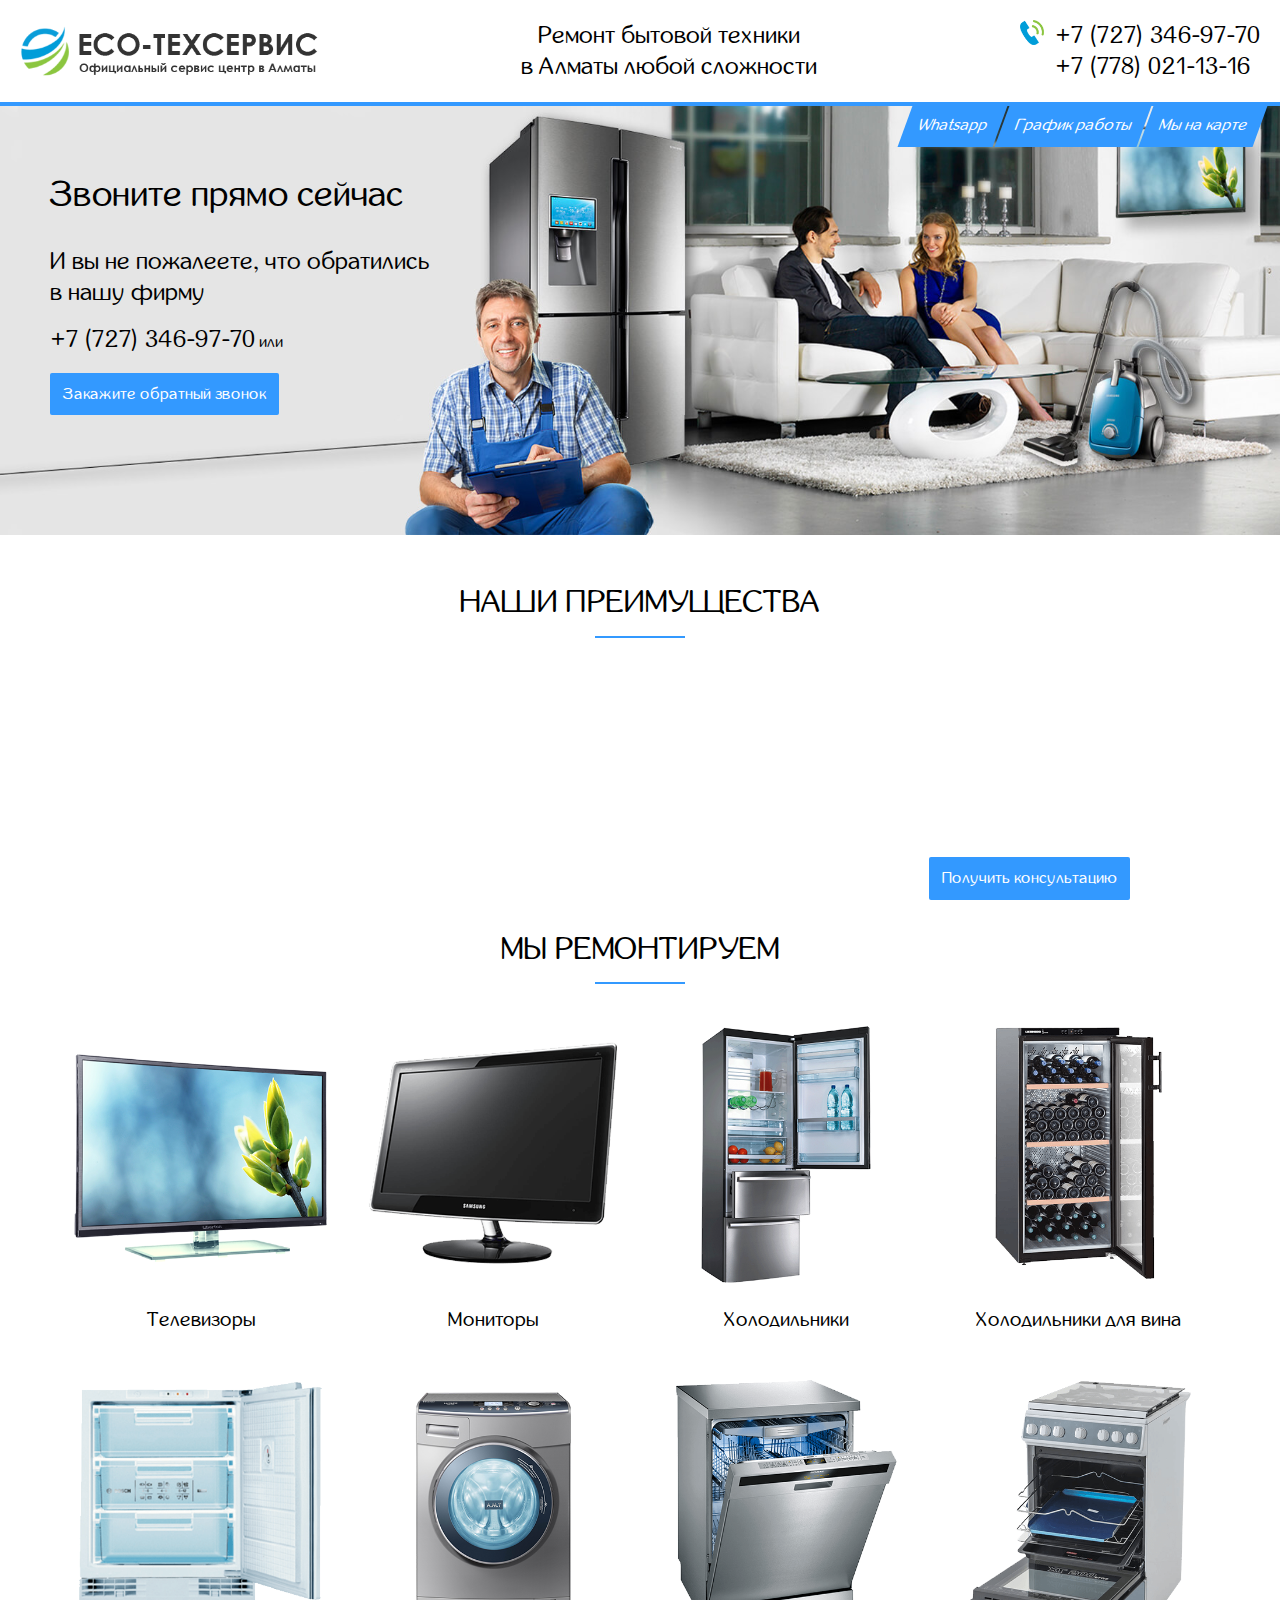
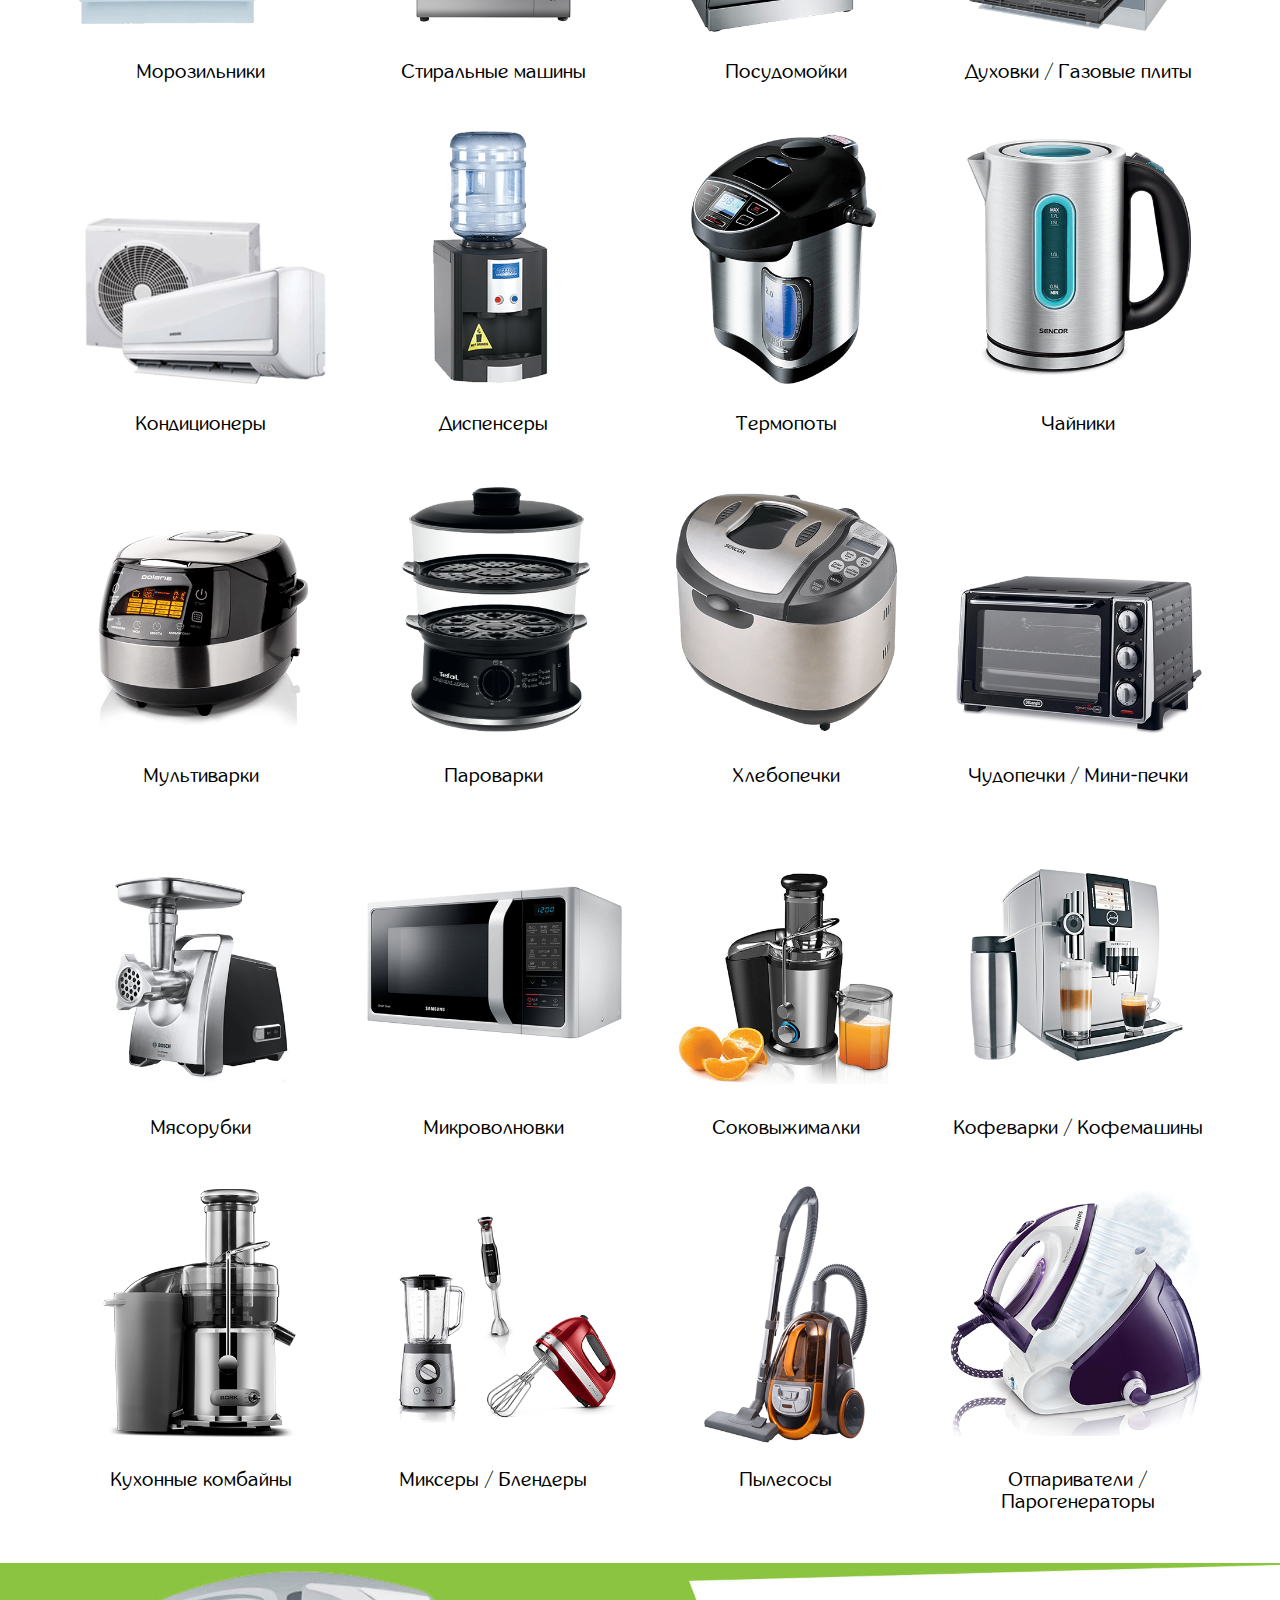
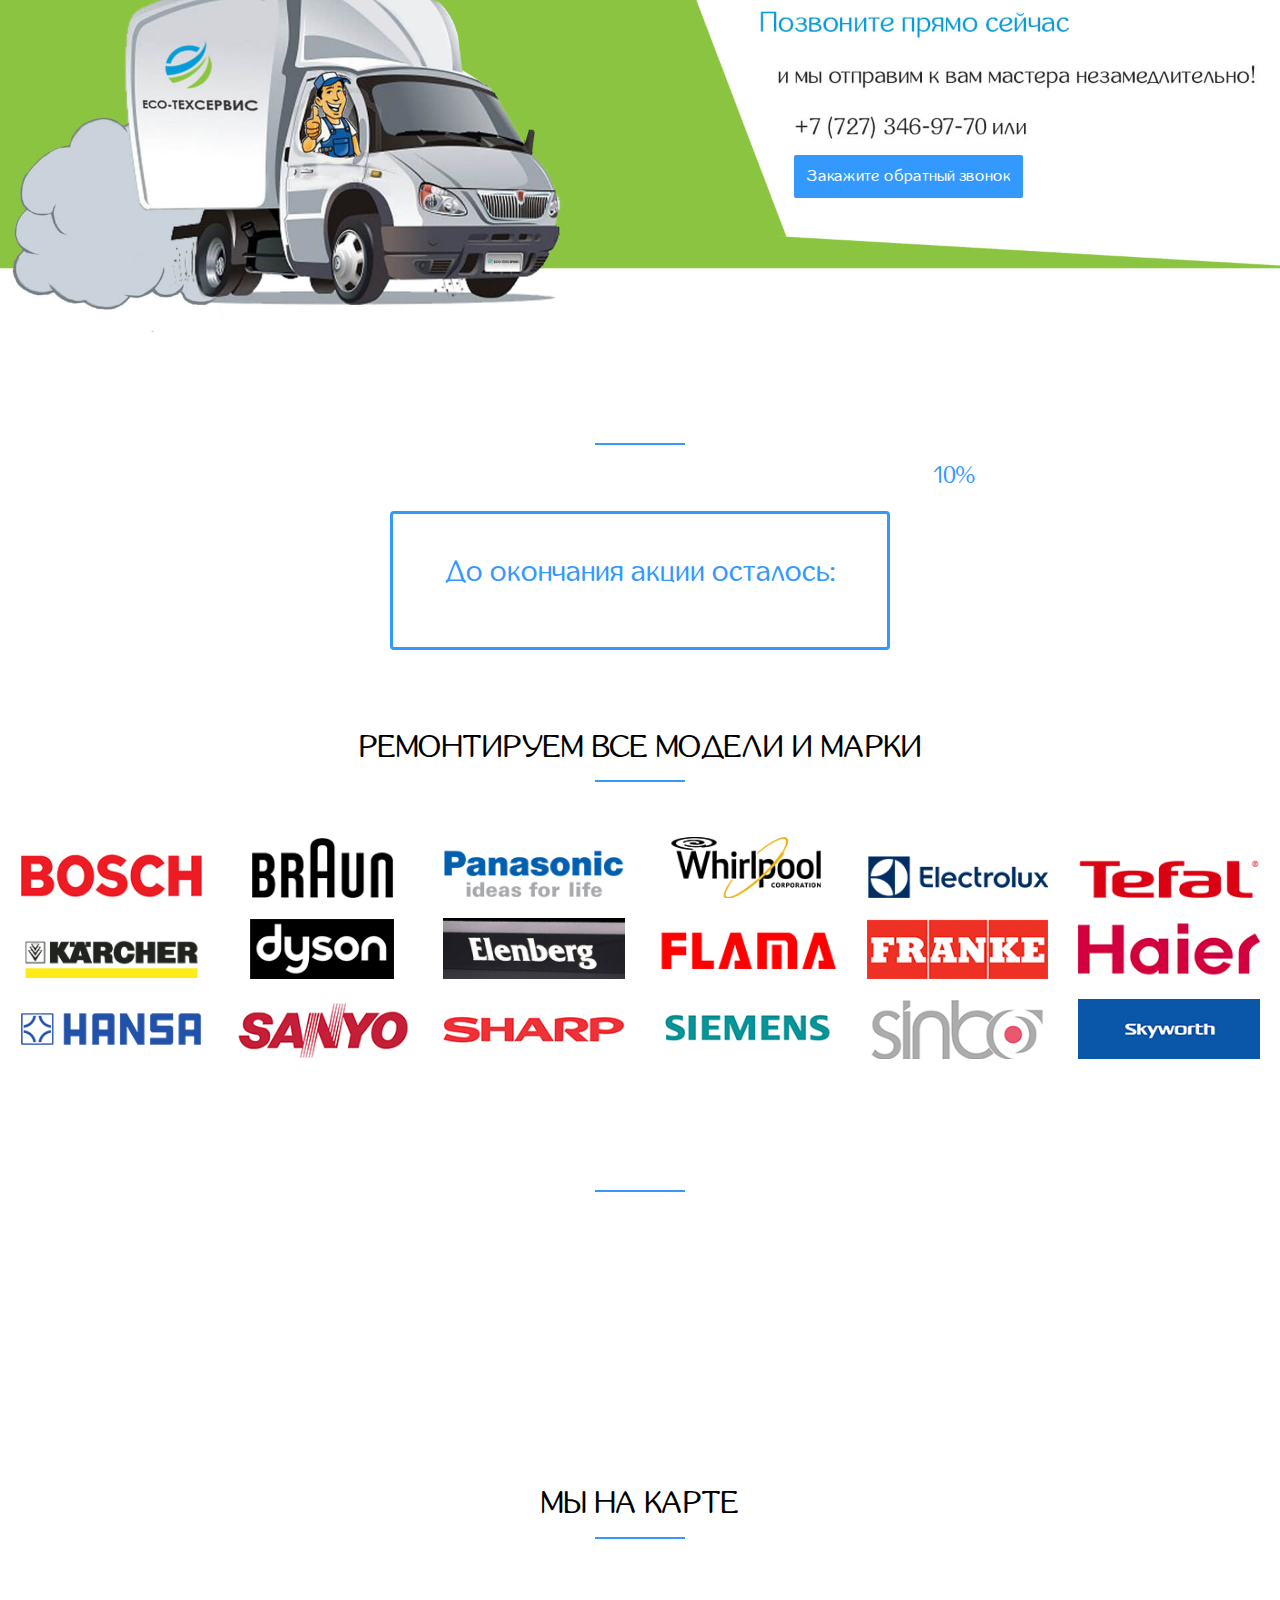
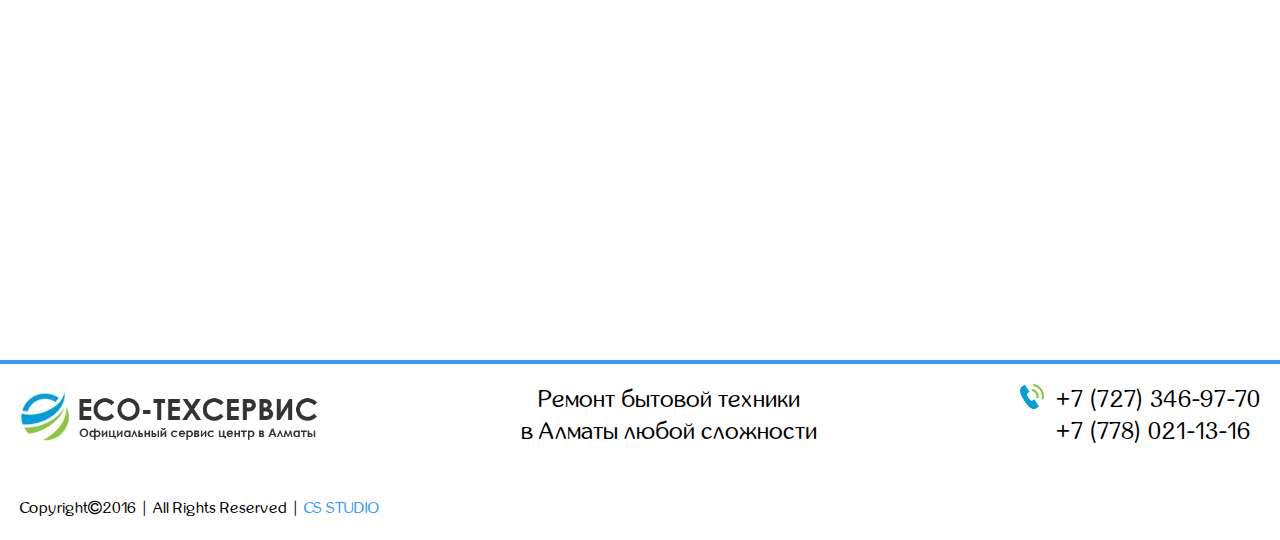
<file: index.html>
<!DOCTYPE html>
<html lang="en">
<head>
	<meta charset="utf-8">
    <meta http-equiv="X-UA-Compatible" content="IE=edge">
    <meta name="viewport" content="width=device-width, initial-scale=1">
	<meta name="description" content="">
    <meta name="author" content="">
	<title>index</title>

	<link rel="stylesheet" href="https://maxcdn.bootstrapcdn.com/bootstrap/3.3.7/css/bootstrap.min.css">
	<link rel="stylesheet" href="https://maxcdn.bootstrapcdn.com/font-awesome/4.7.0/css/font-awesome.min.css">

	<link rel="stylesheet" href="css/style.css">
	<link rel="stylesheet" href="css/responsive.css">
</head>

<body>

<header class="headerbar">
	<div class="headerbar__logo">
		<img src="images/logo.png" alt="logo">
	</div>
	<div class="headerbar__center-text">
		<h3>Ремонт бытовой техники<br> в Алматы любой сложности</h3>
	</div>
	<div class="headerbar__numbers">
		<img src="images/phone.png" alt="phones">
		<div class="numbers-group">
			<h3>+7 (727) 346-97-70</h3>
			<h3>+7 (778) 021-13-16</h3>
		</div>
	</div>
</header>

<div class="banner">
	<div class="navbar">
		<div class="button navbar__elem whatsup">
			Whatsapp
		</div>
		<div class="button navbar__elem work">
			График работы
		</div>
		<a href="#map" class="button navbar__elem">
			Мы на карте
		</a>
	</div>
	<div id="whatsup" class="navbar-dropdown">
		<p><b>+7 705 138 33 84</b></p>
		<hr>
		<p>Присылайте запросы на whatsup и мы ответим в течении 5 мин (только для сообщений)</p>
	</div>
	<div id="graph" class="navbar-dropdown">
		<p><b>ГРАФИК РАБОТЫ:</b></p>
		<hr>
		<p>Будние дни: с 9:00 до 22:00 выходные и празничные дни с 10:00 до 19:00<br> Без переррывов</p>
	</div>
	<div class="banner__content">
		<h1 class="banner__h1">Звоните прямо сейчас</h1>
		<h3  class="banner__h3">И вы не пожалеете, что обратились<br> в нашу фирму</h3>
		<p  class="banner__p"><span  class="banner__span">+7 (727) 346-97-70</span> или</p>
		<button class="button">Закажите обратный звонок</button>
	</div>
</div>

<div class="advantages container">
	<h2 class="advantages__h2">НАШИ ПРЕИМУЩЕСТВА</h2>
	<div class="line"></div>
	<div class="row">
		<div class="col-md-2 col-sm-2 col-xs-2 advantages__elem">
			<img src="images/advantages-img-1.png" alt="image">
			<h3 class="advantages__h3">Только оригинальные запчасти</h3>
		</div>
		<div class="col-md-2 col-sm-2 col-xs-2 advantages__elem">
			<img src="images/advantages-img-2.png" alt="image">
			<h3 class="advantages__h3">Гарантия от 3 мес до 2 лет</h3>
		</div>
		<div class="col-md-2 col-sm-2 col-xs-2 advantages__elem">
			<img src="images/advantages-img-3.png" alt="image">
			<h3 class="advantages__h3">Бесплатный выезд мастера</h3>
		</div>
		<div class="col-md-2 col-sm-2 col-xs-2 advantages__elem">
			<img src="images/advantages-img-4.png" alt="image">
			<h3 class="advantages__h3">Бесплатная диагностика</h3>
		</div>
		<div class="col-md-2 col-sm-2 col-xs-2 advantages__elem">
			<img src="images/advantages-img-5.png" alt="image">
			<h3 class="advantages__h3">Работаем 24/7 Без перерывов</h3>
		</div>
	</div>
</div>

<div class="technics container">
	<h2 class="technics__h2">Мы ремонтируем</h2>
	<div class="line"></div>
	<div class="row">
		<div class="col-md-3 col-sm-6 col-xs-12 technics__elem">
			<div class="technics__inner">
				<div class="technics__img">
					<img src="images/tech-img-1.png" alt="image">
				</div>
				<div class="technics__desc">
					<p><b>Официально чиним бренды:</b></p>
					<hr>
					<p>Daewoo, Elenberg, Haier, Hisense, Hitachi, JVC, LG, Panasonic, Philips, Polar, Samsung, Sanyo, Sharp, Skyworth, Sony, Thomson, Toshiba, Vestel, Viera, Vitek</p>
				</div>
			</div>
			<h4 class="technics__h4">Телевизоры</h4>
		</div>
		<div class="col-md-3 col-sm-6 col-xs-12 technics__elem">
			<div class="technics__inner">
				<div class="technics__img">
					<img src="images/tech-img-2.png" alt="image">
				</div>
				<div class="technics__desc">
					<p><b>Официально чиним бренды:</b></p>
					<hr>
					<p>AOC,  Asus,  Philips,  Samsung,  Acer, HP, LG</p>
				</div>
			</div>
			<h4 class="technics__h4">Мониторы</h4>
		</div>
		<div class="col-md-3 col-sm-6 col-xs-12 technics__elem">
			<div class="technics__inner">
				<div class="technics__img">
					<img src="images/tech-img-3.png" alt="image">
				</div>
				<div class="technics__desc">
					<p><b>Официально чиним бренды:</b></p>
					<hr>
					<p>Атлант, Бирюса, Зил, Стинол, AEG, Ariston, Atlant, BEKO, BOSCH, Braun, Candy, Coolfort, Daewoo, Electrolux, Elenberg, Franke, Gorenje, Haier, Hansa, Hisense, Hotpoint-Ariston, HYUNDAI, Indesit, Kaiser, LG, Liebherr, Midea, Miele, Nord, Panasonic, Pozis, Redmond, Samsung, Sanyo, Sharp, Toshiba, Vestel, Vitek, Whirlpool, Zanussi</p>
				</div>
			</div>
			<h4 class="technics__h4">Холодильники</h4>
		</div>
		<div class="col-md-3 col-sm-6 col-xs-12 technics__elem">
			<div class="technics__inner">
				<div class="technics__img">
					<img src="images/tech-img-4.png" alt="image">
				</div>
				<div class="technics__desc">
					<p><b>Официально чиним бренды:</b></p>
					<hr>
					<p>Caso, Liebherr,  Pozis, Smeg,  Vitrifrigo, KLEO, DUNAVOX,  HOTPOINT, ARISTON, V-ZUG</p>
				</div>
			</div>
			<h4 class="technics__h4">Холодильники для вина</h4>
		</div>
		<div class="col-md-3 col-sm-6 col-xs-12 technics__elem">
			<div class="technics__inner">
				<div class="technics__img">
					<img src="images/tech-img-5.png" alt="image">
				</div>
				<div class="technics__desc">
					<p><b>Официально чиним бренды:</b></p>
					<hr>
					<p>Atlant,  Beko,  GORENJE,  Indesit,  Midea,  Pozis </p>
				</div>
			</div>
			<h4 class="technics__h4">Морозильники</h4>
		</div>
		<div class="col-md-3 col-sm-6 col-xs-12 technics__elem">
			<div class="technics__inner">
				<div class="technics__img">
					<img src="images/tech-img-6.png" alt="image">
				</div>
				<div class="technics__desc">
					<p><b>Официально чиним бренды:</b></p>
					<hr>
					<p>Ardo, Ariston, Beko, Bosch, Candy, Comfee, Daewoo, Electrolux, Fnkfyn, Gorenje, Haier, Hansa, Indesit, Kaiser, LG, Miele,  Samsung, Siemens, Vestel, Whirpool, Zanussi</p>
				</div>
			</div>
			<h4 class="technics__h4">Стиральные машины</h4>
		</div>
		<div class="col-md-3 col-sm-6 col-xs-12 technics__elem">
			<div class="technics__inner">
				<div class="technics__img">
					<img src="images/tech-img-8.png" alt="image">
				</div>
				<div class="technics__desc">
					<p><b>Официально чиним бренды:</b></p>
					<hr>
					<p>Bosch, Electrolux, Hansa, Hotpoint-Ariston, Indesit, Whirlpool, BEKO</p>
				</div>
			</div>
			<h4 class="technics__h4">Посудомойки</h4>
		</div>
		<div class="col-md-3 col-sm-6 col-xs-12 technics__elem">
			<div class="technics__inner">
				<div class="technics__img">
					<img src="images/tech-img-7.png" alt="image">
				</div>
				<div class="technics__desc">
					<p><b>Официально чиним бренды:</b></p>
					<hr>
					<p>Дарина, AEG, Arthouse, Ava,  Beko,  Bosch,  Cezaris, Electrolux,  Elenberg, Flama, Gefest,  Gorenje, Greta,  Hansa, Indesit, King,  Nord, Zanussi</p>
				</div>
			</div>
			<h4 class="technics__h4">Духовки / Газовые плиты</h4>
		</div>
		<div class="col-md-3 col-sm-6 col-xs-12 technics__elem">
			<div class="technics__inner">
				<div class="technics__img">
					<img src="images/tech-img-9.png" alt="image">
				</div>
				<div class="technics__desc">
					<p><b>Официально чиним бренды:</b></p>
					<hr>
					<p>Beko,  Bosch, Daikin,  Electrolux, Elenberg, LG, Midea,  Panasonic, Samsung, Vestel</p>
				</div>
			</div>
			<h4 class="technics__h4">Кондиционеры</h4>
		</div>
		<div class="col-md-3 col-sm-6 col-xs-12 technics__elem">
			<div class="technics__inner">
				<div class="technics__img">
					<img src="images/tech-img-10.png" alt="image">
				</div>
				<div class="technics__desc">
					<p><b>Официально чиним бренды:</b></p>
					<hr>
					<p></p>
				</div>
			</div>
			<h4 class="technics__h4">Диспенсеры</h4>
		</div>
		<div class="col-md-3 col-sm-6 col-xs-12 technics__elem">
			<div class="technics__inner">
				<div class="technics__img">
					<img src="images/tech-img-11.png" alt="image">
				</div>
				<div class="technics__desc">
					<p><b>Официально чиним бренды:</b></p>
					<hr>
					<p>Elenberg, Lihom,  Maxwell,  Neo,  Panasonic, Polaris,  Scarlett, Vitek </p>
				</div>
			</div>
			<h4 class="technics__h4">Термопоты</h4>
		</div>
		<div class="col-md-3 col-sm-6 col-xs-12 technics__elem">
			<div class="technics__inner">
				<div class="technics__img">
					<img src="images/tech-img-12.png" alt="image">
				</div>
				<div class="technics__desc">
					<p><b>Официально чиним бренды:</b></p>
					<hr>
					<p>Augustin Welz, Bork, Bosch,  Braun,  Dekok, Delonghi, Elenberg, Kambrook, Kenwood, Moulinex, Philips, Polaris, Redmond, Rondell, Tefal, Vitek </p>
				</div>
			</div>
			<h4 class="technics__h4">Чайники</h4>
		</div>
		<div class="col-md-3 col-sm-6 col-xs-12 technics__elem">
			<div class="technics__inner">
				<div class="technics__img">
					<img src="images/tech-img-13.png" alt="image">
				</div>
				<div class="technics__desc">
					<p><b>Официально чиним бренды:</b></p>
					<hr>
					<p>Binatone,  Bork, Braun,  Delonghi, inatone, Instant Pot, Kitchen Aid, Midea Moulinex, Neo, Panasonic, Philips, Polar, Polaris, Redmond, Rondell,  Scarlett, Tefal, Vitek, Vitesse</p>
				</div>
			</div>
			<h4 class="technics__h4">Мультиварки</h4>
		</div>
		<div class="col-md-3 col-sm-6 col-xs-12 technics__elem">
			<div class="technics__inner">
				<div class="technics__img">
					<img src="images/tech-img-14.png" alt="image">
				</div>
				<div class="technics__desc">
					<p><b>Официально чиним бренды:</b></p>
					<hr>
					<p>Binatone,  Bork, Braun,  Delonghi, inatone, Instant Pot, Kitchen Aid, Midea, Moulinex, Neo, Panasonic, Philips, Polar, Polaris, Redmond, Rondell,  Scarlett, Tefal, Vitek, Vitesse</p>
				</div>
			</div>
			<h4 class="technics__h4">Пароварки</h4>
		</div>
		<div class="col-md-3 col-sm-6 col-xs-12 technics__elem">
			<div class="technics__inner">
				<div class="technics__img">
					<img src="images/tech-img-15.png" alt="image">
				</div>
				<div class="technics__desc">
					<p><b>Официально чиним бренды:</b></p>
					<hr>
					<p>Binatone,  Kenwood, Moulinex, Panasonic, Philips, Redmond,  Scarlett</p>
				</div>
			</div>
			<h4 class="technics__h4">Хлебопечки</h4>
		</div>
		<div class="col-md-3 col-sm-6 col-xs-12 technics__elem">
			<div class="technics__inner">
				<div class="technics__img">
					<img src="images/tech-img-16.png" alt="image">
				</div>
				<div class="technics__desc">
					<p><b>Официально чиним бренды:</b></p>
					<hr>
					<p>Bork, Neo, Polaris</p>
				</div>
			</div>
			<h4 class="technics__h4">Чудопечки / Мини-печки</h4>
		</div>
		<div class="col-md-3 col-sm-6 col-xs-12 technics__elem">
			<div class="technics__inner">
				<div class="technics__img">
					<img src="images/tech-img-17.png" alt="image">
				</div>
				<div class="technics__desc">
					<p><b>Официально чиним бренды:</b></p>
					<hr>
					<p>Аксион,  Ava,  Binatone, Bork,  Bosch,  Elenberg, Kambrook, Kenwood,  Moulinex, Panasonic, Philips, Polaris,  Redmond, Scarlett,  Vitek, Zelmer</p>
				</div>
			</div>
			<h4 class="technics__h4">Мясорубки</h4>
		</div>
		<div class="col-md-3 col-sm-6 col-xs-12 technics__elem">
			<div class="technics__inner">
				<div class="technics__img">
					<img src="images/tech-img-18.png" alt="image">
				</div>
				<div class="technics__desc">
					<p><b>Официально чиним бренды:</b></p>
					<hr>
					<p>Ava,  Beko,  Daewoo,  Elenberg, LG,  Panasonic,  Samsung</p>
				</div>
			</div>
			<h4 class="technics__h4">Микроволновки</h4>
		</div>
		<div class="col-md-3 col-sm-6 col-xs-12 technics__elem">
			<div class="technics__inner">
				<div class="technics__img">
					<img src="images/tech-img-20.png" alt="image">
				</div>
				<div class="technics__desc">
					<p><b>Официально чиним бренды:</b></p>
					<hr>
					<p>Augustin Welz, Bork, Bosch, Braun, Elenberg, Hurom,  Kambrook, Kenwood, Maxwell, Moulinex, Neo,  Panasonic,  Philips, Polaris, Redmond, Scarlett,  Vitek, Zelmer, Zigmund&Shtain</p>
				</div>
			</div>
			<h4 class="technics__h4">Соковыжималки</h4>
		</div>
		<div class="col-md-3 col-sm-6 col-xs-12 technics__elem">
			<div class="technics__inner">
				<div class="technics__img">
					<img src="images/tech-img-19.png" alt="image">
				</div>
				<div class="technics__desc">
					<p><b>Официально чиним бренды:</b></p>
					<hr>
					<p>Bosch,  Cremesso, Delonghi, Jura,  Krups, Maxwell, Nivona,  Philips,  Redmond, Saeco,  Scarlett, Vitek</p>
				</div>
			</div>
			<h4 class="technics__h4">Кофеварки / Кофемашины</h4>
		</div>
		<div class="col-md-3 col-sm-6 col-xs-12 technics__elem">
			<div class="technics__inner">
				<div class="technics__img">
					<img src="images/tech-img-21.png" alt="image">
				</div>
				<div class="technics__desc">
					<p><b>Официально чиним бренды:</b></p>
					<hr>
					<p>Binatone, Bork,  Bosch, Kenwood, Kitchen Aid,  Moulinex, Philips,  Redmond, Scarlett,  Sinbo, Zigmund&Shtain</p>
				</div>
			</div>
			<h4 class="technics__h4">Кухонные комбайны</h4>
		</div>
		<div class="col-md-3 col-sm-6 col-xs-12 technics__elem">
			<div class="technics__inner">
				<div class="technics__img">
					<img src="images/tech-img-22.png" alt="image">
				</div>
				<div class="technics__desc">
					<p><b>Официально чиним бренды:</b></p>
					<hr>
					<p>Bork,  Bosch, Braun, Elenberg, Kambrook,  Kenwood, Kitchen Aid,  Maxwell, Moulinex,  Panasonic, Philips,  Polaris,  Scarlett, Vitek, Zelmer</p>
				</div>
			</div>
			<h4 class="technics__h4">Миксеры / Блендеры</h4>
		</div>
		<div class="col-md-3 col-sm-6 col-xs-12 technics__elem">
			<div class="technics__inner">
				<div class="technics__img">
					<img src="images/tech-img-23.png" alt="image">
				</div>
				<div class="technics__desc">
					<p><b>Официально чиним бренды:</b></p>
					<hr>
					<p>Beko, Bork, Bosch, Daewoo, Dyson, Electrolux, Elenberg, Kambrook, Karcher, Kirby, LG, Philips, Redmond, Rowenta, Samsung, Scarlett, Tefal, Thomas, Vitek, Zanussi, Zelmer, Zepter</p>
				</div>
			</div>
			<h4 class="technics__h4">Пылесосы</h4>
		</div>
		<div class="col-md-3 col-sm-6 col-xs-12 technics__elem">
			<div class="technics__inner">
				<div class="technics__img">
					<img src="images/tech-img-24.png" alt="image">
				</div>
				<div class="technics__desc">
					<p><b>Официально чиним бренды:</b></p>
					<hr>
					<p>Bork, Bosch, Braun, Delonghi, Elenberg, Kambrook, LauraStar, Maxwell, Neo, Panasonic, Philips, Polaris, Rowenta, Tefal, Vitek</p>
				</div>
			</div>
			<h4 class="technics__h4">Отпариватели / Парогенераторы</h4>
		</div>
	</div>
</div>

<div class="slider container-fluid">
	<div id="myCarousel" class="carousel slide" data-ride="carousel">
		<!-- Wrapper for slides -->
		<div class="carousel-inner" role="listbox">
		    <div class="item slider__main-content active">
		    	<div id='first-slide'>
		    		<img src="images/slide-1.jpg" alt="image">
					<button class="button button-slider">Закажите обратный звонок</button>
		    	</div>
		    </div>
		    <div class="item slider__main-content">
		    	<img id='second-slide' src="images/slide-2.jpg" alt="image">
		    </div>
		</div>
	</div>
	<a class="left carousel-control" href="#myCarousel" role="button" data-slide="prev">
	    <i class="fa fa-chevron-left" aria-hidden="true"></i>
	</a>
	<a class="right carousel-control" href="#myCarousel" role="button" data-slide="next">
	   <i class="fa fa-chevron-right" aria-hidden="true"></i>
	</a>
</div>

<div class="stock">
	<h2 class="stock__h2">Акция!!!</h2>
	<div class="line"></div>
	<h3>Отремонтируйте технику до конца месяца полусите скидку <span class="stock__span">10%</span></h3>
	<div class="stock__main-content">
		<h3 class="stock__h3">До окончания акции осталось:</h3>
		<script src="http://megatimer.ru/s/a7bd37fb4153124d1a0df365b26474d0.js"></script>
	</div>
</div>

<div class="slider container-fluid">
	<h2 class="slider__h2">ремонтируем все модели и марки</h2>
	<div class="line"></div>
	<div id="myCarousel2" class="carousel slide" data-ride="carousel">
		<!-- Wrapper for slides -->
		<div class="carousel-inner" role="listbox">
		    <div class="item slider__main-content active">
		    	<div class="row">
		    		<div class="col-md-2 col-sm-4 col-xs-4 slider__elem">
		    			<img src="images/slider-img-1.png" alt="image">
		    		</div>
		    		<div class="col-md-2 col-sm-4 col-xs-4 slider__elem">
		    			<img src="images/slider-img-2.png" alt="image">
		    		</div>
		    		<div class="col-md-2 col-sm-4 col-xs-4 slider__elem">
		    			<img src="images/slider-img-3.png" alt="image">
		    		</div>
		    		<div class="col-md-2 col-sm-4 col-xs-4 slider__elem">
		    			<img src="images/slider-img-4.png" alt="image">
		    		</div>
		    		<div class="col-md-2 col-sm-4 col-xs-4 slider__elem">
		    			<img src="images/slider-img-5.png" alt="image">
		    		</div>
		    		<div class="col-md-2 col-sm-4 col-xs-4 slider__elem">
		    			<img src="images/slider-img-6.png" alt="image">
		    		</div>
		    		<div class="col-md-2 col-sm-4 col-xs-4 slider__elem">
		    			<img src="images/slider-img-7.png" alt="image">
		    		</div>
		    		<div class="col-md-2 col-sm-4 col-xs-4 slider__elem">
		    			<img src="images/slider-img-8.png" alt="image">
		    		</div>
		    		<div class="col-md-2 col-sm-4 col-xs-4 slider__elem">
		    			<img src="images/slider-img-9.png" alt="image">
		    		</div>
		    		<div class="col-md-2 col-sm-4 col-xs-4 slider__elem">
		    			<img src="images/slider-img-10.png" alt="image">
		    		</div>
		    		<div class="col-md-2 col-sm-4 col-xs-4 slider__elem">
		    			<img src="images/slider-img-11.png" alt="image">
		    		</div>
		    		<div class="col-md-2 col-sm-4 col-xs-4 slider__elem">
		    			<img src="images/slider-img-12.png" alt="image">
		    		</div>
		    		<div class="col-md-2 col-sm-4 col-xs-4 slider__elem">
		    			<img src="images/slider-img-13.png" alt="image">
		    		</div>
		    		<div class="col-md-2 col-sm-4 col-xs-4 slider__elem">
		    			<img src="images/slider-img-14.png" alt="image">
		    		</div>
		    		<div class="col-md-2 col-sm-4 col-xs-4 slider__elem">
		    			<img src="images/slider-img-15.png" alt="image">
		    		</div>
		    		<div class="col-md-2 col-sm-4 col-xs-4 slider__elem">
		    			<img src="images/slider-img-16.png" alt="image">
		    		</div>
		    		<div class="col-md-2 col-sm-4 col-xs-4 slider__elem">
		    			<img src="images/slider-img-17.png" alt="image">
		    		</div>
		    		<div class="col-md-2 col-sm-4 col-xs-4 slider__elem">
		    			<img src="images/slider-img-18.png" alt="image">
		    		</div>
		    	</div>
		    </div>
		    <div class="item slider__main-content">
		    	<div class="row">
		    		<div class="col-md-2 col-sm-4 col-xs-4 slider__elem">
		    			<img src="images/slider-img-19.png" alt="image">
		    		</div>
		    		<div class="col-md-2 col-sm-4 col-xs-4 slider__elem">
		    			<img src="images/slider-img-20.png" alt="image">
		    		</div>
		    		<div class="col-md-2 col-sm-4 col-xs-4 slider__elem">
		    			<img src="images/slider-img-21.png" alt="image">
		    		</div>
		    		<div class="col-md-2 col-sm-4 col-xs-4 slider__elem">
		    			<img src="images/slider-img-22.png" alt="image">
		    		</div>
		    		<div class="col-md-2 col-sm-4 col-xs-4 slider__elem">
		    			<img src="images/slider-img-23.png" alt="image">
		    		</div>
		    		<div class="col-md-2 col-sm-4 col-xs-4 slider__elem">
		    			<img src="images/slider-img-24.png" alt="image">
		    		</div>
		    		<div class="col-md-2 col-sm-4 col-xs-4 slider__elem">
		    			<img src="images/slider-img-25.png" alt="image">
		    		</div>
		    		<div class="col-md-2 col-sm-4 col-xs-4 slider__elem">
		    			<img src="images/slider-img-26.png" alt="image">
		    		</div>
		    		<div class="col-md-2 col-sm-4 col-xs-4 slider__elem">
		    			<img src="images/slider-img-27.png" alt="image">
		    		</div>
		    		<div class="col-md-2 col-sm-4 col-xs-4 slider__elem">
		    			<img src="images/slider-img-28.png" alt="image">
		    		</div>
		    		<div class="col-md-2 col-sm-4 col-xs-4 slider__elem">
		    			<img src="images/slider-img-29.png" alt="image">
		    		</div>
		    		<div class="col-md-2 col-sm-4 col-xs-4 slider__elem">
		    			<img src="images/slider-img-30.png" alt="image">
		    		</div>
		    		<div class="col-md-2 col-sm-4 col-xs-4 slider__elem">
		    			<img src="images/slider-img-31.png" alt="image">
		    		</div>
		    		<div class="col-md-2 col-sm-4 col-xs-4 slider__elem">
		    			<img src="images/slider-img-32.png" alt="image">
		    		</div>
		    		<div class="col-md-2 col-sm-4 col-xs-4 slider__elem">
		    			<img src="images/slider-img-33.png" alt="image">
		    		</div>
		    		<div class="col-md-2 col-sm-4 col-xs-4 slider__elem">
		    			<img src="images/slider-img-34.png" alt="image">
		    		</div>
		    		<div class="col-md-2 col-sm-4 col-xs-4 slider__elem">
		    			<img src="images/slider-img-35.png" alt="image">
		    		</div>
		    		<div class="col-md-2 col-sm-4 col-xs-4 slider__elem">
		    			<img src="images/slider-img-36.png" alt="image">
		    		</div>
		    	</div>
		    </div>
		    <div class="item slider__main-content">
		    	<div class="row">
		    		<div class="col-md-2 col-sm-4 col-xs-4 slider__elem">
		    			<img src="images/slider-img-37.png" alt="image">
		    		</div>
		    		<div class="col-md-2 col-sm-4 col-xs-4 slider__elem">
		    			<img src="images/slider-img-28.png" alt="image">
		    		</div>
		    		<div class="col-md-2 col-sm-4 col-xs-4 slider__elem">
		    			<img src="images/slider-img-39.png" alt="image">
		    		</div>
		    		<div class="col-md-2 col-sm-4 col-xs-4 slider__elem">
		    			<img src="images/slider-img-40.png" alt="image">
		    		</div>
		    		<div class="col-md-2 col-sm-4 col-xs-4 slider__elem">
		    			<img src="images/slider-img-41.png" alt="image">
		    		</div>
		    		<div class="col-md-2 col-sm-4 col-xs-4 slider__elem">
		    			<img src="images/slider-img-42.png" alt="image">
		    		</div>
		    		<div class="col-md-2 col-sm-4 col-xs-4 slider__elem">
		    			<img src="images/slider-img-43.png" alt="image">
		    		</div>
		    		<div class="col-md-2 col-sm-4 col-xs-4 slider__elem">
		    			<img src="images/slider-img-44.png" alt="image">
		    		</div>
		    		<div class="col-md-2 col-sm-4 col-xs-4 slider__elem">
		    			<img src="images/slider-img-45.png" alt="image">
		    		</div>
		    		<div class="col-md-2 col-sm-4 col-xs-4 slider__elem">
		    			<img src="images/slider-img-46.png" alt="image">
		    		</div>
		    		<div class="col-md-2 col-sm-4 col-xs-4 slider__elem">
		    			<img src="images/slider-img-47.png" alt="image">
		    		</div>
		    		<div class="col-md-2 col-sm-4 col-xs-4 slider__elem">
		    			<img src="images/slider-img-48.png" alt="image">
		    		</div>
		    		<div class="col-md-2 col-sm-4 col-xs-4 slider__elem">
		    			<img src="images/slider-img-49.png" alt="image">
		    		</div>
		    		<div class="col-md-2 col-sm-4 col-xs-4 slider__elem">
		    			<img src="images/slider-img-50.png" alt="image">
		    		</div>
		    		<div class="col-md-2 col-sm-4 col-xs-4 slider__elem">
		    			<img src="images/slider-img-51.png" alt="image">
		    		</div>
		    		<div class="col-md-2 col-sm-4 col-xs-4 slider__elem">
		    			<img src="images/slider-img-52.png" alt="image">
		    		</div>
		    		<div class="col-md-2 col-sm-4 col-xs-4 slider__elem">
		    			<img src="images/slider-img-53.png" alt="image">
		    		</div>
		    		<div class="col-md-2 col-sm-4 col-xs-4 slider__elem">
		    			<img src="images/slider-img-54.png" alt="image">
		    		</div>
		    	</div>
		    </div>
		</div>
	</div>
</div>

<div class="work-plan">
	<div class="container">
		<h2 class="work-plan__h2">Как мы работаем</h2>
		<div class="line"></div>
		<div class="row">
			<div class="col-md-2 col-md-offset-0 col-sm-5 col-sm-offset-1 col-xs-12 work-plan__elem">
				<div class="work-plan__img">
					<i class="fa fa-envelope-o fa-4x" aria-hidden="true"></i>
				</div>
				<p class="work-plan__p">Заявка</p>
			</div>
			<div class="col-md-2 col-sm-5 col-xs-12 work-plan__elem">
				<div class="work-plan__img">
					<i class="fa fa-car fa-4x" aria-hidden="true"></i>
				</div>
				<p class="work-plan__p">Выезд</p>
			</div>
			<div class="col-md-2 col-md-offset-0 col-sm-5 col-sm-offset-1 col-xs-12 work-plan__elem">
				<div class="work-plan__img fa-4x">
					<i class="fa fa-stethoscope" aria-hidden="true"></i>
				</div>
				<p class="work-plan__p">Диагностика</p>
			</div>
			<div class="col-md-2 col-sm-5 col-xs-12 work-plan__elem">
				<div class="work-plan__img">
					<i class="fa fa-handshake-o fa-4x" aria-hidden="true"></i>
				</div>
				<p class="work-plan__p">Согласование стоимости</p>
			</div>
			<div class="col-md-2 col-md-offset-0 col-sm-5 col-sm-offset-1 col-xs-12 work-plan__elem">
				<div class="work-plan__img">
					<i class="fa fa-wrench fa-4x" aria-hidden="true"></i>
				</div>
				<p class="work-plan__p">Ремонт или вывоз</p>
			</div>
			<div class="col-md-2 col-sm-5 col-xs-12 work-plan__elem">
				<div class="work-plan__img">
					<i class="fa fa-usd fa-4x" aria-hidden="true"></i>
				</div>
				<p class="work-plan__p">Оплата</p>
			</div>
		</div>
	</div>
</div>

<div id="map" class="map">
	<h2 class="map__h2">Мы на карте</h2>
	<div class="line"></div>
	<div id="map">
		<iframe src="https://www.google.com/maps/embed?pb=!1m18!1m12!1m3!1d2906.3349412696507!2d76.94711563824734!3d43.244401624451335!2m3!1f0!2f0!3f0!3m2!1i1024!2i768!4f13.1!3m3!1m2!1s0x38836ee8e0f694d3%3A0xc55939f42ab5fc08!2z0prSsdGA0LzQsNC90pPQsNC30Ysg0LrTqdGI0LXRgdGWIDU0LCDQkNC70LzQsNGC0YsgMDUwMDAwLCDQmtCw0LfQsNGF0YHRgtCw0L0!5e0!3m2!1suk!2sua!4v1495813950109" frameborder="0" style="border:0" allowfullscreen></iframe>
	</div>
</div>

<footer class="footer">
	<div class="headerbar">
		<div class="headerbar__logo">
			<img src="images/logo.png" alt="logo">
		</div>
		<div class="headerbar__center-text">
			<h3>Ремонт бытовой техники<br> в Алматы любой сложности</h3>
		</div>
		<div class="headerbar__numbers">
			<img src="images/phone.png" alt="phones">
			<div class="numbers-group">
				<h3>+7 (727) 346-97-70</h3>
				<h3>+7 (778) 021-13-16</h3>
			</div>
		</div>
	</div>
	<p class="footer__p">Copyright<i class="fa fa-copyright" aria-hidden="true"></i>2016 | All Rights Reserved | <a href="#">CS STUDIO</a></p>
</footer>

<button class="button button-fixed">Получить консультацию</button>


</body>

<script src="js/events.js"></script>

<script async src="https://ajax.googleapis.com/ajax/libs/jquery/1.12.0/jquery.min.js"></script>
<script async src="http://maxcdn.bootstrapcdn.com/bootstrap/3.3.7/js/bootstrap.min.js"></script>

</html>
</file>
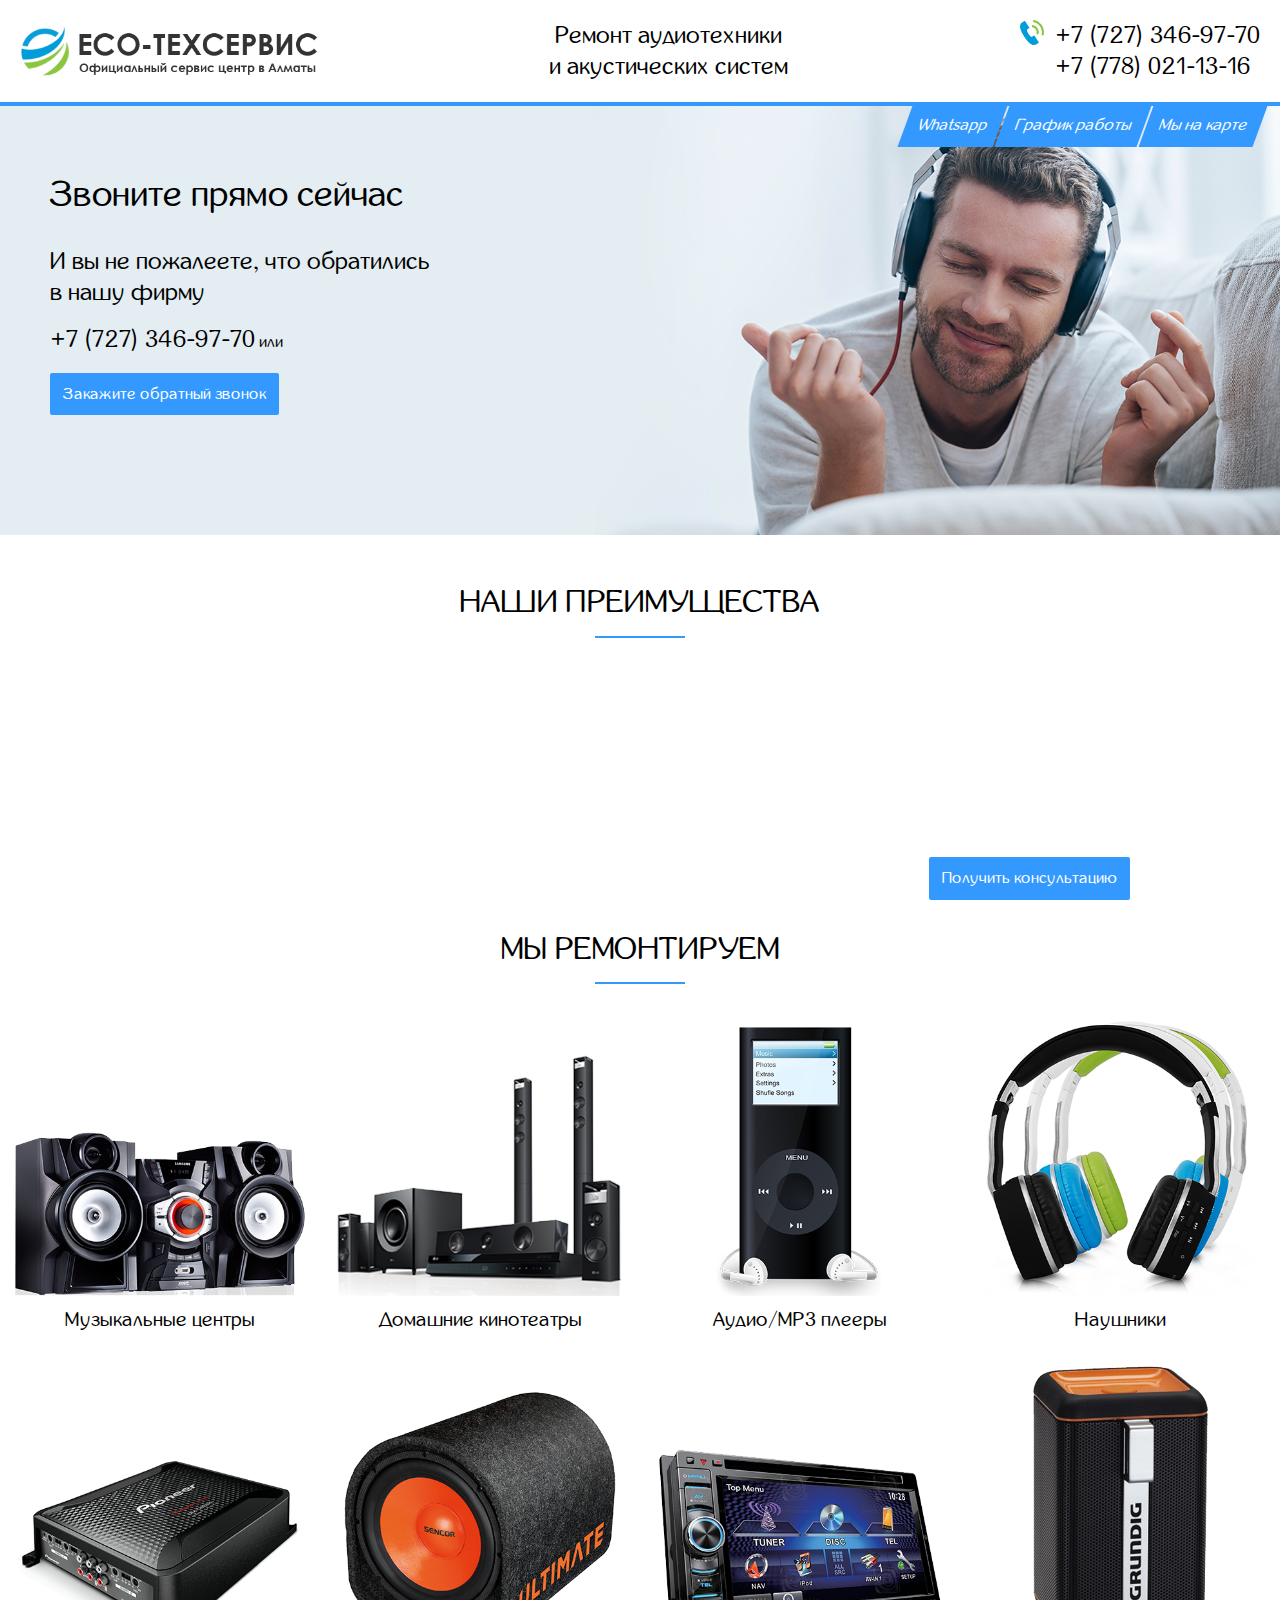
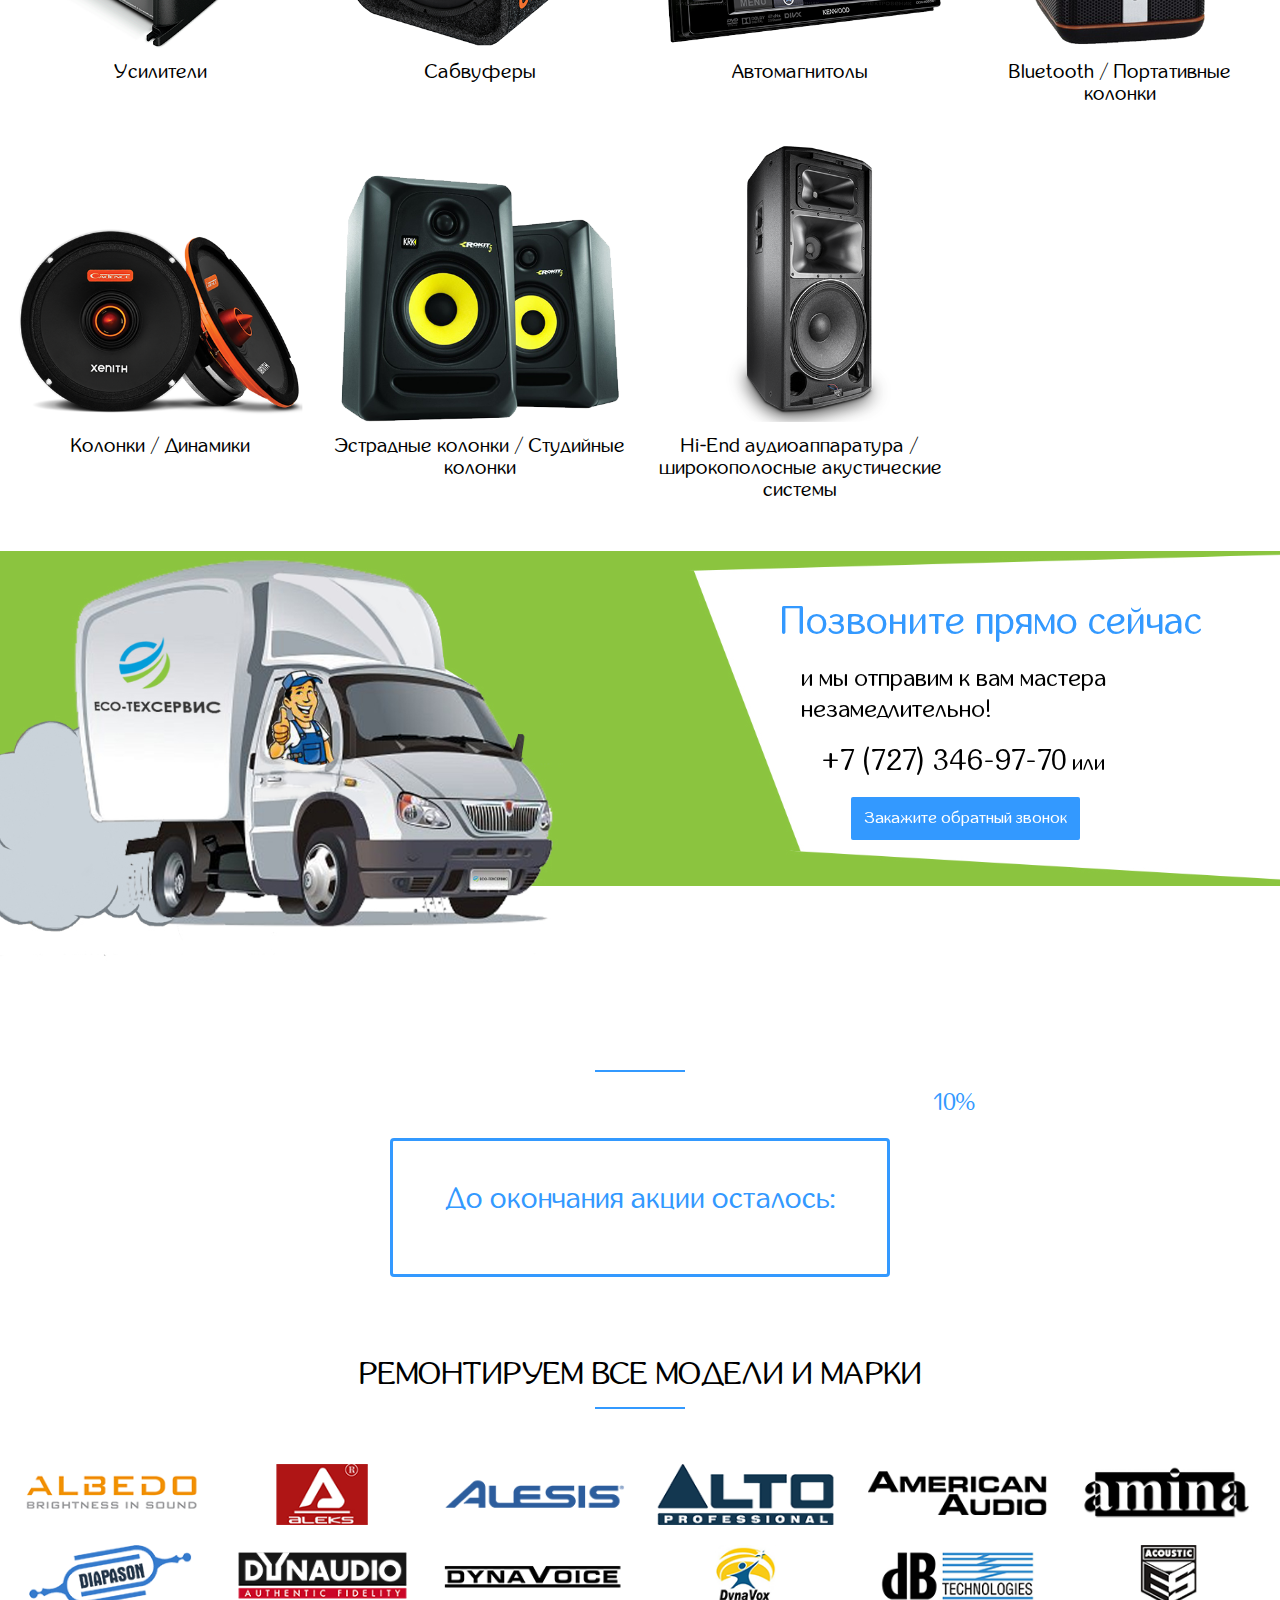
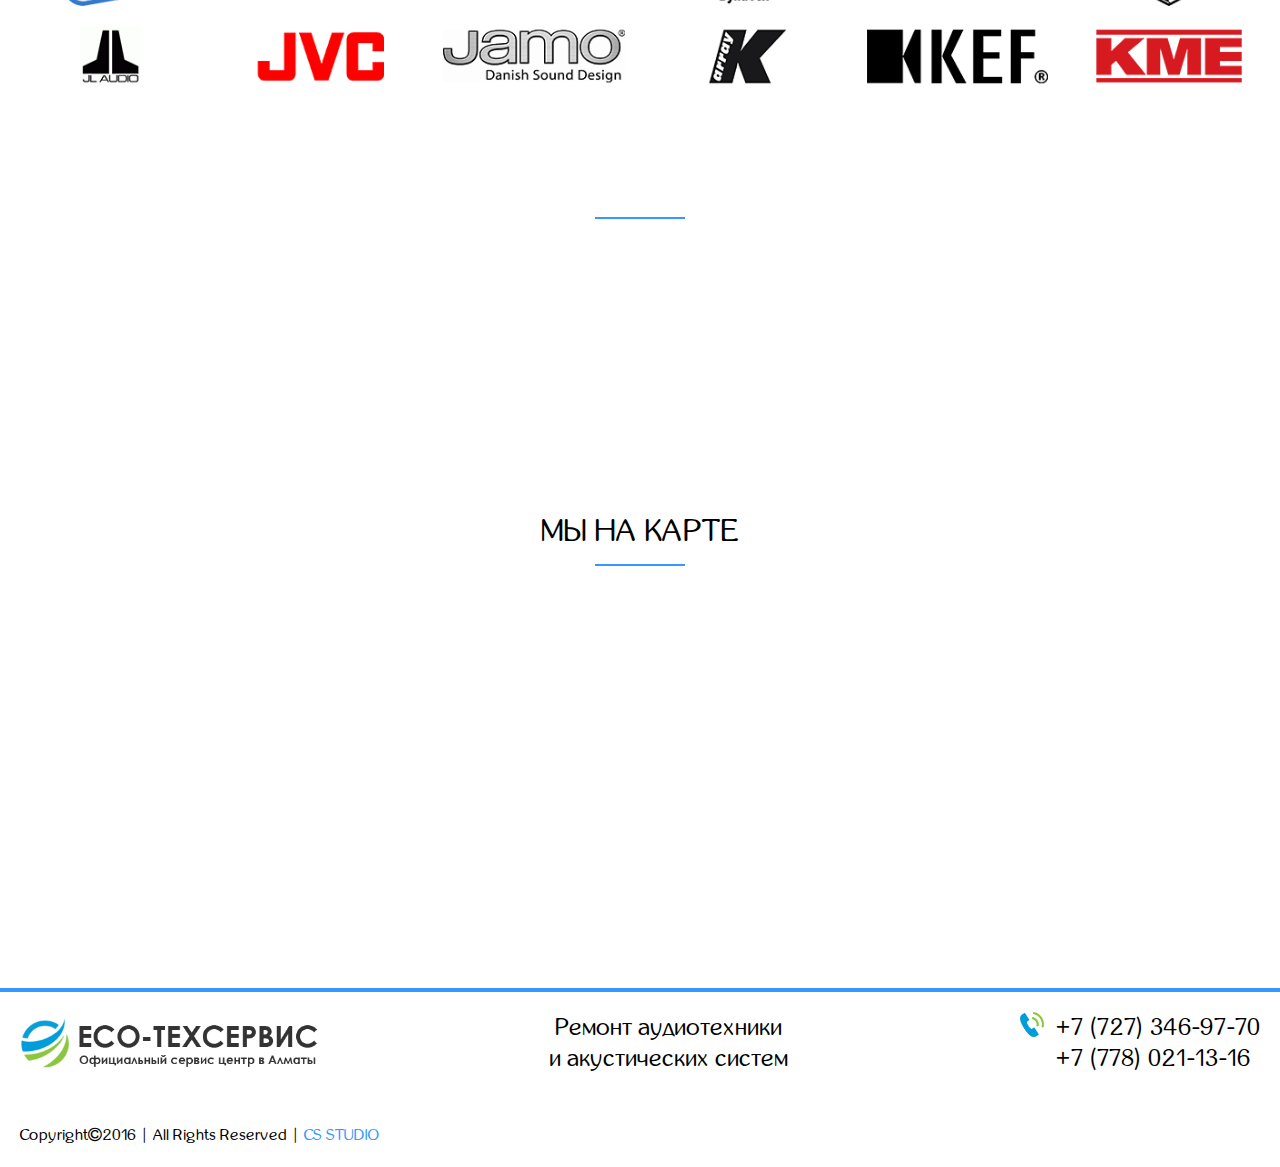
<file: audio_service.html>
<!DOCTYPE html>
<html lang="en">
<head>
	<meta charset="utf-8">
    <meta http-equiv="X-UA-Compatible" content="IE=edge">
    <meta name="viewport" content="width=device-width, initial-scale=1">
	<meta name="description" content="">
    <meta name="author" content="">
	<title>audio-service</title>

	<link rel="stylesheet" href="https://maxcdn.bootstrapcdn.com/bootstrap/3.3.7/css/bootstrap.min.css">
	<link rel="stylesheet" href="https://maxcdn.bootstrapcdn.com/font-awesome/4.7.0/css/font-awesome.min.css">

	<link rel="stylesheet" href="css/style.css">
	<link rel="stylesheet" href="css/responsive.css">
</head>

<body>

<header class="headerbar">
	<div class="headerbar__logo">
		<img src="images/logo.png" alt="logo">
	</div>
	<div class="headerbar__center-text">
		<h3>Ремонт аудиотехники<br> и акустических систем</h3>
	</div>
	<div class="headerbar__numbers">
		<img src="images/phone.png" alt="phones">
		<div class="numbers-group">
			<h3>+7 (727) 346-97-70</h3>
			<h3>+7 (778) 021-13-16</h3>
		</div>
	</div>
</header>

<div class="banner banner-audio">
	<div class="navbar">
		<div class="button navbar__elem whatsup">
			Whatsapp
		</div>
		<div class="button navbar__elem work">
			График работы
		</div>
		<a href="#map" class="button navbar__elem">
			Мы на карте
		</a>
	</div>
	<div id="whatsup" class="navbar-dropdown">
		<p><b>+7 705 138 33 84</b></p>
		<hr>
		<p>Присылайте запросы на whatsup и мы ответим в течении 5 мин (только для сообщений)</p>
	</div>
	<div id="graph" class="navbar-dropdown">
		<p><b>ГРАФИК РАБОТЫ:</b></p>
		<hr>
		<p>Будние дни: с 9:00 до 22:00 выходные и празничные дни с 10:00 до 19:00<br> Без переррывов</p>
	</div>
	<div class="banner__content">
		<h1 class="banner__h1">Звоните прямо сейчас</h1>
		<h3  class="banner__h3">И вы не пожалеете, что обратились<br> в нашу фирму</h3>
		<p  class="banner__p"><span  class="banner__span">+7 (727) 346-97-70</span> или</p>
		<button class="button">Закажите обратный звонок</button>
	</div>
</div>

<div class="advantages container">
	<h2 class="advantages__h2">НАШИ ПРЕИМУЩЕСТВА</h2>
	<div class="line"></div>
	<div class="row">
		<div class="col-md-2 col-sm-2 col-xs-2 advantages__elem">
			<img src="images/advantages-img-1.png" alt="image">
			<h3 class="advantages__h3">Только оригинальные запчасти</h3>
		</div>
		<div class="col-md-2 col-sm-2 col-xs-2 advantages__elem">
			<img src="images/advantages-img-2.png" alt="image">
			<h3 class="advantages__h3">Гарантия от 3 мес до 2 лет</h3>
		</div>
		<div class="col-md-2 col-sm-2 col-xs-2 advantages__elem">
			<img src="images/advantages-img-3.png" alt="image">
			<h3 class="advantages__h3">Бесплатный выезд мастера</h3>
		</div>
		<div class="col-md-2 col-sm-2 col-xs-2 advantages__elem">
			<img src="images/advantages-img-4.png" alt="image">
			<h3 class="advantages__h3">Бесплатная диагностика</h3>
		</div>
		<div class="col-md-2 col-sm-2 col-xs-2 advantages__elem">
			<img src="images/advantages-img-5.png" alt="image">
			<h3 class="advantages__h3">Работаем 24/7 Без перерывов</h3>
		</div>
	</div>
</div>

<div class="technics container-fluid">
	<h2 class="technics__h2">Мы ремонтируем</h2>
	<div class="line"></div>
	<div class="row">
		<div class="col-md-3 col-sm-6 col-xs-12 technics__elem">
			<div class="technics__inner">
				<div class="technics__img technics__img-audio">
					<img src="images/tech-audio-img-1.png" alt="image">
				</div>
			</div>
			<h4 class="technics__h4">Музыкальные центры</h4>
		</div>
		<div class="col-md-3 col-sm-6 col-xs-12 technics__elem">
			<div class="technics__inner">
				<div class="technics__img technics__img-audio">
					<img src="images/tech-audio-img-2.png" alt="image">
				</div>
			</div>
			<h4 class="technics__h4">Домашние кинотеатры</h4>
		</div>
		<div class="col-md-3 col-sm-6 col-xs-12 technics__elem">
			<div class="technics__inner">
				<div class="technics__img technics__img-audio">
					<img src="images/tech-audio-img-3.png" alt="image">
				</div>
			</div>
			<h4 class="technics__h4">Аудио/MP3 плееры</h4>
		</div>
		<div class="col-md-3 col-sm-6 col-xs-12 technics__elem">
			<div class="technics__inner">
				<div class="technics__img technics__img-audio">
					<img src="images/tech-audio-img-4.png" alt="image">
				</div>
			</div>
			<h4 class="technics__h4">Наушники</h4>
		</div>
		<div class="col-md-3 col-sm-6 col-xs-12 technics__elem">
			<div class="technics__inner">
				<div class="technics__img technics__img-audio">
					<img src="images/tech-audio-img-5.png" alt="image">
				</div>
			</div>
			<h4 class="technics__h4">Усилители</h4>
		</div>
		<div class="col-md-3 col-sm-6 col-xs-12 technics__elem">
			<div class="technics__inner">
				<div class="technics__img technics__img-audio">
					<img src="images/tech-audio-img-6.png" alt="image">
				</div>
			</div>
			<h4 class="technics__h4">Сабвуферы</h4>
		</div>
		<div class="col-md-3 col-sm-6 col-xs-12 technics__elem">
			<div class="technics__inner">
				<div class="technics__img technics__img-audio">
					<img src="images/tech-audio-img-7.png" alt="image">
				</div>
			</div>
			<h4 class="technics__h4">Автомагнитолы</h4>
		</div>
		<div class="col-md-3 col-sm-6 col-xs-12 technics__elem">
			<div class="technics__inner">
				<div class="technics__img technics__img-audio">
					<img src="images/tech-audio-img-8.png" alt="image">
				</div>
			</div>
			<h4 class="technics__h4">Bluetooth / Портативные колонки</h4>
		</div>
		<div class="col-md-3 col-sm-6 col-xs-12 technics__elem">
			<div class="technics__inner">
				<div class="technics__img technics__img-audio">
					<img src="images/tech-audio-img-9.png" alt="image">
				</div>
			</div>
			<h4 class="technics__h4">Колонки / Динамики</h4>
		</div>
		<div class="col-md-3 col-sm-6 col-xs-12 technics__elem">
			<div class="technics__inner">
				<div class="technics__img technics__img-audio">
					<img src="images/tech-audio-img-10.png" alt="image">
				</div>
			</div>
			<h4 class="technics__h4">Эстрадные колонки / Студийные колонки</h4>
		</div>
		<div class="col-md-3 col-sm-6 col-xs-12 technics__elem">
			<div class="technics__inner">
				<div class="technics__img technics__img-audio">
					<img src="images/tech-audio-img-11.png" alt="image">
				</div>
			</div>
			<h4 class="technics__h4">Hi-End аудиоаппаратура / широкополосные акустические системы</h4>
		</div>
	</div>
</div>

<div class="slider container-fluid">
	<div id="myCarousel" class="carousel slide" data-ride="carousel">
		<!-- Wrapper for slides -->
		<div class="carousel-inner" role="listbox">
		    <div class="item slider__main-content slider-with-text-1 slider-audio-bg-1 active">
		    	<div class="slider__inner">
		    		<h2 class="slider-with-text-1__h2">Позвоните прямо сейчас</h2>
			    	<h3 class="slider-with-text-1__h3">и мы отправим к вам мастера незамедлительно!</h3>
			    	<p class="slider-with-text-1__p"><span class="slider-with-text-1__span">+7 (727) 346-97-70</span> или</p>
					<button class="button button-slider button-audio">Закажите обратный звонок</button>
		    	</div>
		    </div>
		    <div class="item slider__main-content slider-with-text-2 slider-audio-bg-2">
		    	<div class="slider__inner slider-second">
					<h3 class="slider-with-text-2__h3"><span class="slider-with-text-2__span">90% заявок</span> виполняются день в день</h3>
					<h3 class="slider-with-text-2__h3">Из них <span class="slider-with-text-2__span">85%</span> осуществляются на стороне клиента</h3>
				</div>
		    </div>
		</div>
	</div>
	<a class="left carousel-control" href="#myCarousel" role="button" data-slide="prev">
	    <i class="fa fa-chevron-left" aria-hidden="true"></i>
	</a>
	<a class="right carousel-control" href="#myCarousel" role="button" data-slide="next">
	   <i class="fa fa-chevron-right" aria-hidden="true"></i>
	</a>
</div>

<div class="stock stock-audio">
	<h2 class="stock__h2">Акция!!!</h2>
	<div class="line"></div>
	<h3>Отремонтируйте технику до конца месяца полусите скидку <span class="stock__span">10%</span></h3>
	<div class="stock__main-content">
		<h3 class="stock__h3">До окончания акции осталось:</h3>
		<script src="http://megatimer.ru/s/a7bd37fb4153124d1a0df365b26474d0.js"></script>
	</div>
</div>

<div class="slider container-fluid">
	<h2 class="slider__h2">ремонтируем все модели и марки</h2>
	<div class="line"></div>
	<div id="myCarousel2" class="carousel slide" data-ride="carousel">
		<!-- Wrapper for slides -->
		<div class="carousel-inner" role="listbox">
		    <div class="item slider__main-content active">
		    	<div class="row">
		    		<div class="col-md-2 col-sm-4 col-xs-4 slider__elem">
		    			<img src="images/slider-img-123.png" alt="image">
		    		</div>
		    		<div class="col-md-2 col-sm-4 col-xs-4 slider__elem">
		    			<img src="images/slider-img-124.png" alt="image">
		    		</div>
		    		<div class="col-md-2 col-sm-4 col-xs-4 slider__elem">
		    			<img src="images/slider-img-125.png" alt="image">
		    		</div>
		    		<div class="col-md-2 col-sm-4 col-xs-4 slider__elem">
		    			<img src="images/slider-img-126.png" alt="image">
		    		</div>
		    		<div class="col-md-2 col-sm-4 col-xs-4 slider__elem">
		    			<img src="images/slider-img-127.png" alt="image">
		    		</div>
		    		<div class="col-md-2 col-sm-4 col-xs-4 slider__elem">
		    			<img src="images/slider-img-128.png" alt="image">
		    		</div>
		    		<div class="col-md-2 col-sm-4 col-xs-4 slider__elem">
		    			<img src="images/slider-img-129.png" alt="image">
		    		</div>
		    		<div class="col-md-2 col-sm-4 col-xs-4 slider__elem">
		    			<img src="images/slider-img-130.png" alt="image">
		    		</div>
		    		<div class="col-md-2 col-sm-4 col-xs-4 slider__elem">
		    			<img src="images/slider-img-131.png" alt="image">
		    		</div>
		    		<div class="col-md-2 col-sm-4 col-xs-4 slider__elem">
		    			<img src="images/slider-img-132.png" alt="image">
		    		</div>
		    		<div class="col-md-2 col-sm-4 col-xs-4 slider__elem">
		    			<img src="images/slider-img-133.png" alt="image">
		    		</div>
		    		<div class="col-md-2 col-sm-4 col-xs-4 slider__elem">
		    			<img src="images/slider-img-134.png" alt="image">
		    		</div>
		    		<div class="col-md-2 col-sm-4 col-xs-4 slider__elem">
		    			<img src="images/slider-img-135.png" alt="image">
		    		</div>
		    		<div class="col-md-2 col-sm-4 col-xs-4 slider__elem">
		    			<img src="images/slider-img-136.png" alt="image">
		    		</div>
		    		<div class="col-md-2 col-sm-4 col-xs-4 slider__elem">
		    			<img src="images/slider-img-137.png" alt="image">
		    		</div>
		    		<div class="col-md-2 col-sm-4 col-xs-4 slider__elem">
		    			<img src="images/slider-img-138.png" alt="image">
		    		</div>
		    		<div class="col-md-2 col-sm-4 col-xs-4 slider__elem">
		    			<img src="images/slider-img-139.png" alt="image">
		    		</div>
		    		<div class="col-md-2 col-sm-4 col-xs-4 slider__elem">
		    			<img src="images/slider-img-140.png" alt="image">
		    		</div>
		    	</div>
		    </div>
		    <div class="item slider__main-content">
		    	<div class="row">
		    		<div class="col-md-2 col-sm-4 col-xs-4 slider__elem">
		    			<img src="images/slider-img-141.png" alt="image">
		    		</div>
		    		<div class="col-md-2 col-sm-4 col-xs-4 slider__elem">
		    			<img src="images/slider-img-142.png" alt="image">
		    		</div>
		    		<div class="col-md-2 col-sm-4 col-xs-4 slider__elem">
		    			<img src="images/slider-img-143.png" alt="image">
		    		</div>
		    		<div class="col-md-2 col-sm-4 col-xs-4 slider__elem">
		    			<img src="images/slider-img-144.png" alt="image">
		    		</div>
		    		<div class="col-md-2 col-sm-4 col-xs-4 slider__elem">
		    			<img src="images/slider-img-145.jpg" alt="image">
		    		</div>
		    		<div class="col-md-2 col-sm-4 col-xs-4 slider__elem">
		    			<img src="images/slider-img-146.png" alt="image">
		    		</div>
		    		<div class="col-md-2 col-sm-4 col-xs-4 slider__elem">
		    			<img src="images/slider-img-147.png" alt="image">
		    		</div>
		    		<div class="col-md-2 col-sm-4 col-xs-4 slider__elem">
		    			<img src="images/slider-img-148.png" alt="image">
		    		</div>
		    		<div class="col-md-2 col-sm-4 col-xs-4 slider__elem">
		    			<img src="images/slider-img-149.png" alt="image">
		    		</div>
		    		<div class="col-md-2 col-sm-4 col-xs-4 slider__elem">
		    			<img src="images/slider-img-150.png" alt="image">
		    		</div>
		    		<div class="col-md-2 col-sm-4 col-xs-4 slider__elem">
		    			<img src="images/slider-img-151.png" alt="image">
		    		</div>
		    		<div class="col-md-2 col-sm-4 col-xs-4 slider__elem">
		    			<img src="images/slider-img-152.png" alt="image">
		    		</div>
		    		<div class="col-md-2 col-sm-4 col-xs-4 slider__elem">
		    			<img src="images/slider-img-153.png" alt="image">
		    		</div>
		    		<div class="col-md-2 col-sm-4 col-xs-4 slider__elem">
		    			<img src="images/slider-img-154.png" alt="image">
		    		</div>
		    		<div class="col-md-2 col-sm-4 col-xs-4 slider__elem">
		    			<img src="images/slider-img-155.png" alt="image">
		    		</div>
		    		<div class="col-md-2 col-sm-4 col-xs-4 slider__elem">
		    			<img src="images/slider-img-156.png" alt="image">
		    		</div>
		    		<div class="col-md-2 col-sm-4 col-xs-4 slider__elem">
		    			<img src="images/slider-img-157.png" alt="image">
		    		</div>
		    		<div class="col-md-2 col-sm-4 col-xs-4 slider__elem">
		    			<img src="images/slider-img-158.png" alt="image">
		    		</div>
		    	</div>
		    </div>
		    <div class="item slider__main-content">
		    	<div class="row">
		    		<div class="col-md-2 col-sm-4 col-xs-4 slider__elem">
		    			<img src="images/slider-img-159.png" alt="image">
		    		</div>
		    		<div class="col-md-2 col-sm-4 col-xs-4 slider__elem">
		    			<img src="images/slider-img-160.png" alt="image">
		    		</div>
		    		<div class="col-md-2 col-sm-4 col-xs-4 slider__elem">
		    			<img src="images/slider-img-161.png" alt="image">
		    		</div>
		    		<div class="col-md-2 col-sm-4 col-xs-4 slider__elem">
		    			<img src="images/slider-img-162.png" alt="image">
		    		</div>
		    		<div class="col-md-2 col-sm-4 col-xs-4 slider__elem">
		    			<img src="images/slider-img-163.png" alt="image">
		    		</div>
		    		<div class="col-md-2 col-sm-4 col-xs-4 slider__elem">
		    			<img src="images/slider-img-164.png" alt="image">
		    		</div>
		    		<div class="col-md-2 col-sm-4 col-xs-4 slider__elem">
		    			<img src="images/slider-img-165.png" alt="image">
		    		</div>
		    		<div class="col-md-2 col-sm-4 col-xs-4 slider__elem">
		    			<img src="images/slider-img-166.png" alt="image">
		    		</div>
		    		<div class="col-md-2 col-sm-4 col-xs-4 slider__elem">
		    			<img src="images/slider-img-167.png" alt="image">
		    		</div>
		    		<div class="col-md-2 col-sm-4 col-xs-4 slider__elem">
		    			<img src="images/slider-img-168.png" alt="image">
		    		</div>
		    		<div class="col-md-2 col-sm-4 col-xs-4 slider__elem">
		    			<img src="images/slider-img-169.png" alt="image">
		    		</div>
		    		<div class="col-md-2 col-sm-4 col-xs-4 slider__elem">
		    			<img src="images/slider-img-170.png" alt="image">
		    		</div>
		    		<div class="col-md-2 col-sm-4 col-xs-4 slider__elem">
		    			<img src="images/slider-img-171.png" alt="image">
		    		</div>
		    		<div class="col-md-2 col-sm-4 col-xs-4 slider__elem">
		    			<img src="images/slider-img-172.png" alt="image">
		    		</div>
		    		<div class="col-md-2 col-sm-4 col-xs-4 slider__elem">
		    			<img src="images/slider-img-173.png" alt="image">
		    		</div>
		    		<div class="col-md-2 col-sm-4 col-xs-4 slider__elem">
		    			<img src="images/slider-img-174.png" alt="image">
		    		</div>
		    		<div class="col-md-2 col-sm-4 col-xs-4 slider__elem">
		    			<img src="images/slider-img-175.png" alt="image">
		    		</div>
		    		<div class="col-md-2 col-sm-4 col-xs-4 slider__elem">
		    			<img src="images/slider-img-176.png" alt="image">
		    		</div>
		    	</div>
		    </div>
		    <div class="item slider__main-content">
		    	<div class="row">
		    		<div class="col-md-2 col-sm-4 col-xs-4 slider__elem">
		    			<img src="images/slider-img-177.png" alt="image">
		    		</div>
		    		<div class="col-md-2 col-sm-4 col-xs-4 slider__elem">
		    			<img src="images/slider-img-178.png" alt="image">
		    		</div>
		    		<div class="col-md-2 col-sm-4 col-xs-4 slider__elem">
		    			<img src="images/slider-img-179.png" alt="image">
		    		</div>
		    		<div class="col-md-2 col-sm-4 col-xs-4 slider__elem">
		    			<img src="images/slider-img-180.png" alt="image">
		    		</div>
		    		<div class="col-md-2 col-sm-4 col-xs-4 slider__elem">
		    			<img src="images/slider-img-181.png" alt="image">
		    		</div>
		    		<div class="col-md-2 col-sm-4 col-xs-4 slider__elem">
		    			<img src="images/slider-img-182.png" alt="image">
		    		</div>
		    		<div class="col-md-2 col-sm-4 col-xs-4 slider__elem">
		    			<img src="images/slider-img-183.png" alt="image">
		    		</div>
		    		<div class="col-md-2 col-sm-4 col-xs-4 slider__elem">
		    			<img src="images/slider-img-184.png" alt="image">
		    		</div>
		    		<div class="col-md-2 col-sm-4 col-xs-4 slider__elem">
		    			<img src="images/slider-img-185.png" alt="image">
		    		</div>
		    		<div class="col-md-2 col-sm-4 col-xs-4 slider__elem">
		    			<img src="images/slider-img-186.png" alt="image">
		    		</div>
		    		<div class="col-md-2 col-sm-4 col-xs-4 slider__elem">
		    			<img src="images/slider-img-187.png" alt="image">
		    		</div>
		    		<div class="col-md-2 col-sm-4 col-xs-4 slider__elem">
		    			<img src="images/slider-img-188.png" alt="image">
		    		</div>
		    		<div class="col-md-2 col-sm-4 col-xs-4 slider__elem">
		    			<img src="images/slider-img-189.png" alt="image">
		    		</div>
		    		<div class="col-md-2 col-sm-4 col-xs-4 slider__elem">
		    			<img src="images/slider-img-190.png" alt="image">
		    		</div>
		    		<div class="col-md-2 col-sm-4 col-xs-4 slider__elem">
		    			<img src="images/slider-img-191.png" alt="image">
		    		</div>
		    		<div class="col-md-2 col-sm-4 col-xs-4 slider__elem">
		    			<img src="images/slider-img-192.png" alt="image">
		    		</div>
		    		<div class="col-md-2 col-sm-4 col-xs-4 slider__elem">
		    			<img src="images/slider-img-193.png" alt="image">
		    		</div>
		    		<div class="col-md-2 col-sm-4 col-xs-4 slider__elem">
		    			<img src="images/slider-img-194.png" alt="image">
		    		</div>
		    	</div>
		    </div>
		    <div class="item slider__main-content">
		    	<div class="row">
		    		<div class="col-md-2 col-sm-4 col-xs-4 slider__elem">
		    			<img src="images/slider-img-195.jpg" alt="image">
		    		</div>
		    		<div class="col-md-2 col-sm-4 col-xs-4 slider__elem">
		    			<img src="images/slider-img-196.png" alt="image">
		    		</div>
		    		<div class="col-md-2 col-sm-4 col-xs-4 slider__elem">
		    			<img src="images/slider-img-197.png" alt="image">
		    		</div>
		    		<div class="col-md-2 col-sm-4 col-xs-4 slider__elem">
		    			<img src="images/slider-img-198.png" alt="image">
		    		</div>
		    		<div class="col-md-2 col-sm-4 col-xs-4 slider__elem">
		    			<img src="images/slider-img-199.png" alt="image">
		    		</div>
		    		<div class="col-md-2 col-sm-4 col-xs-4 slider__elem">
		    			<img src="images/slider-img-200.png" alt="image">
		    		</div>
		    		<div class="col-md-2 col-sm-4 col-xs-4 slider__elem">
		    			<img src="images/slider-img-201.png" alt="image">
		    		</div>
		    		<div class="col-md-2 col-sm-4 col-xs-4 slider__elem">
		    			<img src="images/slider-img-202.png" alt="image">
		    		</div>
		    		<div class="col-md-2 col-sm-4 col-xs-4 slider__elem">
		    			<img src="images/slider-img-203.png" alt="image">
		    		</div>
		    		<div class="col-md-2 col-sm-4 col-xs-4 slider__elem">
		    			<img src="images/slider-img-204.png" alt="image">
		    		</div>
		    		<div class="col-md-2 col-sm-4 col-xs-4 slider__elem">
		    			<img src="images/slider-img-205.png" alt="image">
		    		</div>
		    		<div class="col-md-2 col-sm-4 col-xs-4 slider__elem">
		    			<img src="images/slider-img-206.png" alt="image">
		    		</div>
		    		<div class="col-md-2 col-sm-4 col-xs-4 slider__elem">
		    			<img src="images/slider-img-207.png" alt="image">
		    		</div>
		    		<div class="col-md-2 col-sm-4 col-xs-4 slider__elem">
		    			<img src="images/slider-img-208.png" alt="image">
		    		</div>
		    		<div class="col-md-2 col-sm-4 col-xs-4 slider__elem">
		    			<img src="images/slider-img-209.png" alt="image">
		    		</div>
		    		<div class="col-md-2 col-sm-4 col-xs-4 slider__elem">
		    			<img src="images/slider-img-210.png" alt="image">
		    		</div>
		    		<div class="col-md-2 col-sm-4 col-xs-4 slider__elem">
		    			<img src="images/slider-img-211.png" alt="image">
		    		</div>
		    		<div class="col-md-2 col-sm-4 col-xs-4 slider__elem">
		    			<img src="images/slider-img-212.png" alt="image">
		    		</div>
		    	</div>
		    </div>
		    <div class="item slider__main-content">
		    	<div class="row">
		    		<div class="col-md-2 col-sm-4 col-xs-4 slider__elem">
		    			<img src="images/slider-img-213.png" alt="image">
		    		</div>
		    		<div class="col-md-2 col-sm-4 col-xs-4 slider__elem">
		    			<img src="images/slider-img-214.png" alt="image">
		    		</div>
		    		<div class="col-md-2 col-sm-4 col-xs-4 slider__elem">
		    			<img src="images/slider-img-215.png" alt="image">
		    		</div>
		    		<div class="col-md-2 col-sm-4 col-xs-4 slider__elem">
		    			<img src="images/slider-img-216.png" alt="image">
		    		</div>
		    		<div class="col-md-2 col-sm-4 col-xs-4 slider__elem">
		    			<img src="images/slider-img-217.png" alt="image">
		    		</div>
		    		<div class="col-md-2 col-sm-4 col-xs-4 slider__elem">
		    			<img src="images/slider-img-218.png" alt="image">
		    		</div>
		    		<div class="col-md-2 col-sm-4 col-xs-4 slider__elem">
		    			<img src="images/slider-img-219.png" alt="image">
		    		</div>
		    		<div class="col-md-2 col-sm-4 col-xs-4 slider__elem">
		    			<img src="images/slider-img-220.png" alt="image">
		    		</div>
		    		<div class="col-md-2 col-sm-4 col-xs-4 slider__elem">
		    			<img src="images/slider-img-221.png" alt="image">
		    		</div>
		    		<div class="col-md-2 col-sm-4 col-xs-4 slider__elem">
		    			<img src="images/slider-img-222.png" alt="image">
		    		</div>
		    		<div class="col-md-2 col-sm-4 col-xs-4 slider__elem">
		    			<img src="images/slider-img-223.png" alt="image">
		    		</div>
		    		<div class="col-md-2 col-sm-4 col-xs-4 slider__elem">
		    			<img src="images/slider-img-224.png" alt="image">
		    		</div>
		    		<div class="col-md-2 col-sm-4 col-xs-4 slider__elem">
		    			<img src="images/slider-img-225.png" alt="image">
		    		</div>
		    		<div class="col-md-2 col-sm-4 col-xs-4 slider__elem">
		    			<img src="images/slider-img-226.png" alt="image">
		    		</div>
		    		<div class="col-md-2 col-sm-4 col-xs-4 slider__elem">
		    			<img src="images/slider-img-227.png" alt="image">
		    		</div>
		    		<div class="col-md-2 col-sm-4 col-xs-4 slider__elem">
		    			<img src="images/slider-img-228.png" alt="image">
		    		</div>
		    		<div class="col-md-2 col-sm-4 col-xs-4 slider__elem">
		    			<img src="images/slider-img-229.png" alt="image">
		    		</div>
		    		<div class="col-md-2 col-sm-4 col-xs-4 slider__elem">
		    			<img src="images/slider-img-230.png" alt="image">
		    		</div>
		    	</div>
		    </div>
		    <div class="item slider__main-content">
		    	<div class="row">
		    		<div class="col-md-2 col-sm-4 col-xs-4 slider__elem">
		    			<img src="images/slider-img-231.png" alt="image">
		    		</div>
		    		<div class="col-md-2 col-sm-4 col-xs-4 slider__elem">
		    			<img src="images/slider-img-232.png" alt="image">
		    		</div>
		    		<div class="col-md-2 col-sm-4 col-xs-4 slider__elem">
		    			<img src="images/slider-img-233.png" alt="image">
		    		</div>
		    		<div class="col-md-2 col-sm-4 col-xs-4 slider__elem">
		    			<img src="images/slider-img-234.png" alt="image">
		    		</div>
		    		<div class="col-md-2 col-sm-4 col-xs-4 slider__elem">
		    			<img src="images/slider-img-235.png" alt="image">
		    		</div>
		    		<div class="col-md-2 col-sm-4 col-xs-4 slider__elem">
		    			<img src="images/slider-img-236.png" alt="image">
		    		</div>
		    		<div class="col-md-2 col-sm-4 col-xs-4 slider__elem">
		    			<img src="images/slider-img-237.png" alt="image">
		    		</div>
		    		<div class="col-md-2 col-sm-4 col-xs-4 slider__elem">
		    			<img src="images/slider-img-238.png" alt="image">
		    		</div>
		    		<div class="col-md-2 col-sm-4 col-xs-4 slider__elem">
		    			<img src="images/slider-img-239.png" alt="image">
		    		</div>
		    		<div class="col-md-2 col-sm-4 col-xs-4 slider__elem">
		    			<img src="images/slider-img-240.png" alt="image">
		    		</div>
		    		<div class="col-md-2 col-sm-4 col-xs-4 slider__elem">
		    			<img src="images/slider-img-241.png" alt="image">
		    		</div>
		    		<div class="col-md-2 col-sm-4 col-xs-4 slider__elem">
		    			<img src="images/slider-img-242.png" alt="image">
		    		</div>
		    		<div class="col-md-2 col-sm-4 col-xs-4 slider__elem">
		    			<img src="images/slider-img-243.png" alt="image">
		    		</div>
		    		<div class="col-md-2 col-sm-4 col-xs-4 slider__elem">
		    			<img src="images/slider-img-244.png" alt="image">
		    		</div>
		    		<div class="col-md-2 col-sm-4 col-xs-4 slider__elem">
		    			<img src="images/slider-img-245.png" alt="image">
		    		</div>
		    		<div class="col-md-2 col-sm-4 col-xs-4 slider__elem">
		    			<img src="images/slider-img-246.png" alt="image">
		    		</div>
		    		<div class="col-md-2 col-sm-4 col-xs-4 slider__elem">
		    			<img src="images/slider-img-247.png" alt="image">
		    		</div>
		    		<div class="col-md-2 col-sm-4 col-xs-4 slider__elem">
		    			<img src="images/slider-img-248.png" alt="image">
		    		</div>
		    	</div>
		    </div>
		    <div class="item slider__main-content">
		    	<div class="row">
		    		<div class="col-md-2 col-sm-4 col-xs-4 slider__elem">
		    			<img src="images/slider-img-249.png" alt="image">
		    		</div>
		    		<div class="col-md-2 col-sm-4 col-xs-4 slider__elem">
		    			<img src="images/slider-img-250.png" alt="image">
		    		</div>
		    		<div class="col-md-2 col-sm-4 col-xs-4 slider__elem">
		    			<img src="images/slider-img-251.png" alt="image">
		    		</div>
		    		<div class="col-md-2 col-sm-4 col-xs-4 slider__elem">
		    			<img src="images/slider-img-252.png" alt="image">
		    		</div>
		    		<div class="col-md-2 col-sm-4 col-xs-4 slider__elem">
		    			<img src="images/slider-img-253.png" alt="image">
		    		</div>
		    		<div class="col-md-2 col-sm-4 col-xs-4 slider__elem">
		    			<img src="images/slider-img-254.png" alt="image">
		    		</div>
		    		<div class="col-md-2 col-sm-4 col-xs-4 slider__elem">
		    			<img src="images/slider-img-255.png" alt="image">
		    		</div>
		    		<div class="col-md-2 col-sm-4 col-xs-4 slider__elem">
		    			<img src="images/slider-img-256.png" alt="image">
		    		</div>
		    		<div class="col-md-2 col-sm-4 col-xs-4 slider__elem">
		    			<img src="images/slider-img-257.png" alt="image">
		    		</div>
		    		<div class="col-md-2 col-sm-4 col-xs-4 slider__elem">
		    			<img src="images/slider-img-258.png" alt="image">
		    		</div>
		    		<div class="col-md-2 col-sm-4 col-xs-4 slider__elem">
		    			<img src="images/slider-img-259.png" alt="image">
		    		</div>
		    		<div class="col-md-2 col-sm-4 col-xs-4 slider__elem">
		    			<img src="images/slider-img-260.png" alt="image">
		    		</div>
		    		<div class="col-md-2 col-sm-4 col-xs-4 slider__elem">
		    			<img src="images/slider-img-261.png" alt="image">
		    		</div>
		    		<div class="col-md-2 col-sm-4 col-xs-4 slider__elem">
		    			<img src="images/slider-img-262.png" alt="image">
		    		</div>
		    		<div class="col-md-2 col-sm-4 col-xs-4 slider__elem">
		    			<img src="images/slider-img-263.png" alt="image">
		    		</div>
		    	</div>
		    </div>
		</div>
	</div>
</div>

<div class="work-plan">
	<div class="container">
		<h2 class="work-plan__h2">Как мы работаем</h2>
		<div class="line"></div>
		<div class="row">
			<div class="col-md-2 col-md-offset-0 col-sm-5 col-sm-offset-1 col-xs-12 work-plan__elem">
				<div class="work-plan__img">
					<i class="fa fa-envelope-o fa-4x" aria-hidden="true"></i>
				</div>
				<p class="work-plan__p">Заявка</p>
			</div>
			<div class="col-md-2 col-sm-5 col-xs-12 work-plan__elem">
				<div class="work-plan__img">
					<i class="fa fa-car fa-4x" aria-hidden="true"></i>
				</div>
				<p class="work-plan__p">Выезд</p>
			</div>
			<div class="col-md-2 col-md-offset-0 col-sm-5 col-sm-offset-1 col-xs-12 work-plan__elem">
				<div class="work-plan__img fa-4x">
					<i class="fa fa-stethoscope" aria-hidden="true"></i>
				</div>
				<p class="work-plan__p">Диагностика</p>
			</div>
			<div class="col-md-2 col-sm-5 col-xs-12 work-plan__elem">
				<div class="work-plan__img">
					<i class="fa fa-handshake-o fa-4x" aria-hidden="true"></i>
				</div>
				<p class="work-plan__p">Согласование стоимости</p>
			</div>
			<div class="col-md-2 col-md-offset-0 col-sm-5 col-sm-offset-1 col-xs-12 work-plan__elem">
				<div class="work-plan__img">
					<i class="fa fa-wrench fa-4x" aria-hidden="true"></i>
				</div>
				<p class="work-plan__p">Ремонт или вывоз</p>
			</div>
			<div class="col-md-2 col-sm-5 col-xs-12 work-plan__elem">
				<div class="work-plan__img">
					<i class="fa fa-usd fa-4x" aria-hidden="true"></i>
				</div>
				<p class="work-plan__p">Оплата</p>
			</div>
		</div>
	</div>
</div>

<div id="map" class="map">
	<h2 class="map__h2">Мы на карте</h2>
	<div class="line"></div>
	<div id="map">
		<iframe src="https://www.google.com/maps/embed?pb=!1m18!1m12!1m3!1d2906.3349412696507!2d76.94711563824734!3d43.244401624451335!2m3!1f0!2f0!3f0!3m2!1i1024!2i768!4f13.1!3m3!1m2!1s0x38836ee8e0f694d3%3A0xc55939f42ab5fc08!2z0prSsdGA0LzQsNC90pPQsNC30Ysg0LrTqdGI0LXRgdGWIDU0LCDQkNC70LzQsNGC0YsgMDUwMDAwLCDQmtCw0LfQsNGF0YHRgtCw0L0!5e0!3m2!1suk!2sua!4v1495813950109" frameborder="0" style="border:0" allowfullscreen></iframe>
	</div>
</div>

<footer class="footer">
	<div class="headerbar">
		<div class="headerbar__logo">
			<img src="images/logo.png" alt="logo">
		</div>
		<div class="headerbar__center-text">
			<h3>Ремонт аудиотехники<br> и акустических систем</h3>
		</div>
		<div class="headerbar__numbers">
			<img src="images/phone.png" alt="phones">
			<div class="numbers-group">
				<h3>+7 (727) 346-97-70</h3>
				<h3>+7 (778) 021-13-16</h3>
			</div>
		</div>
	</div>
	<p class="footer__p">Copyright<i class="fa fa-copyright" aria-hidden="true"></i>2016 | All Rights Reserved | <a href="#">CS STUDIO</a></p>
</footer>

<button class="button button-fixed">Получить консультацию</button>


</body>

<script src="js/events.js"></script>

<script async src="https://ajax.googleapis.com/ajax/libs/jquery/1.12.0/jquery.min.js"></script>
<script async src="http://maxcdn.bootstrapcdn.com/bootstrap/3.3.7/js/bootstrap.min.js"></script>

</html>
</file>
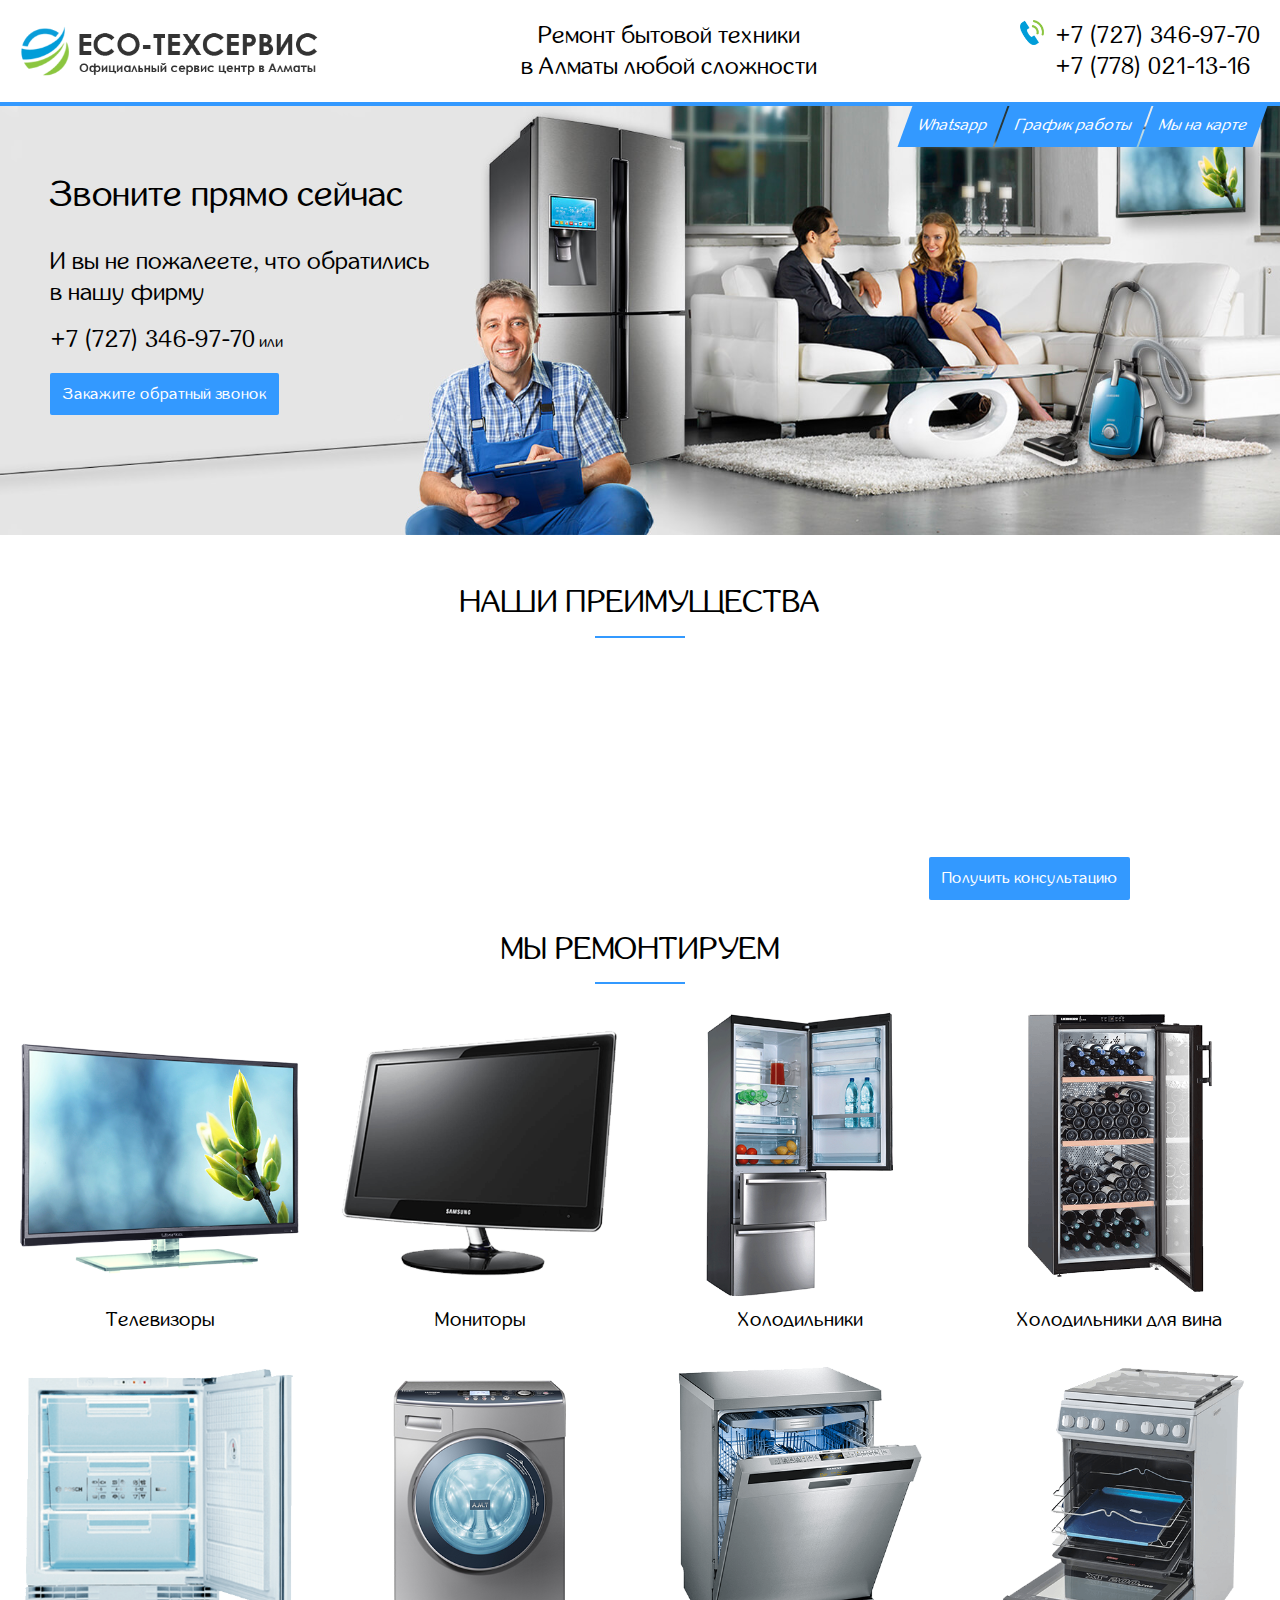
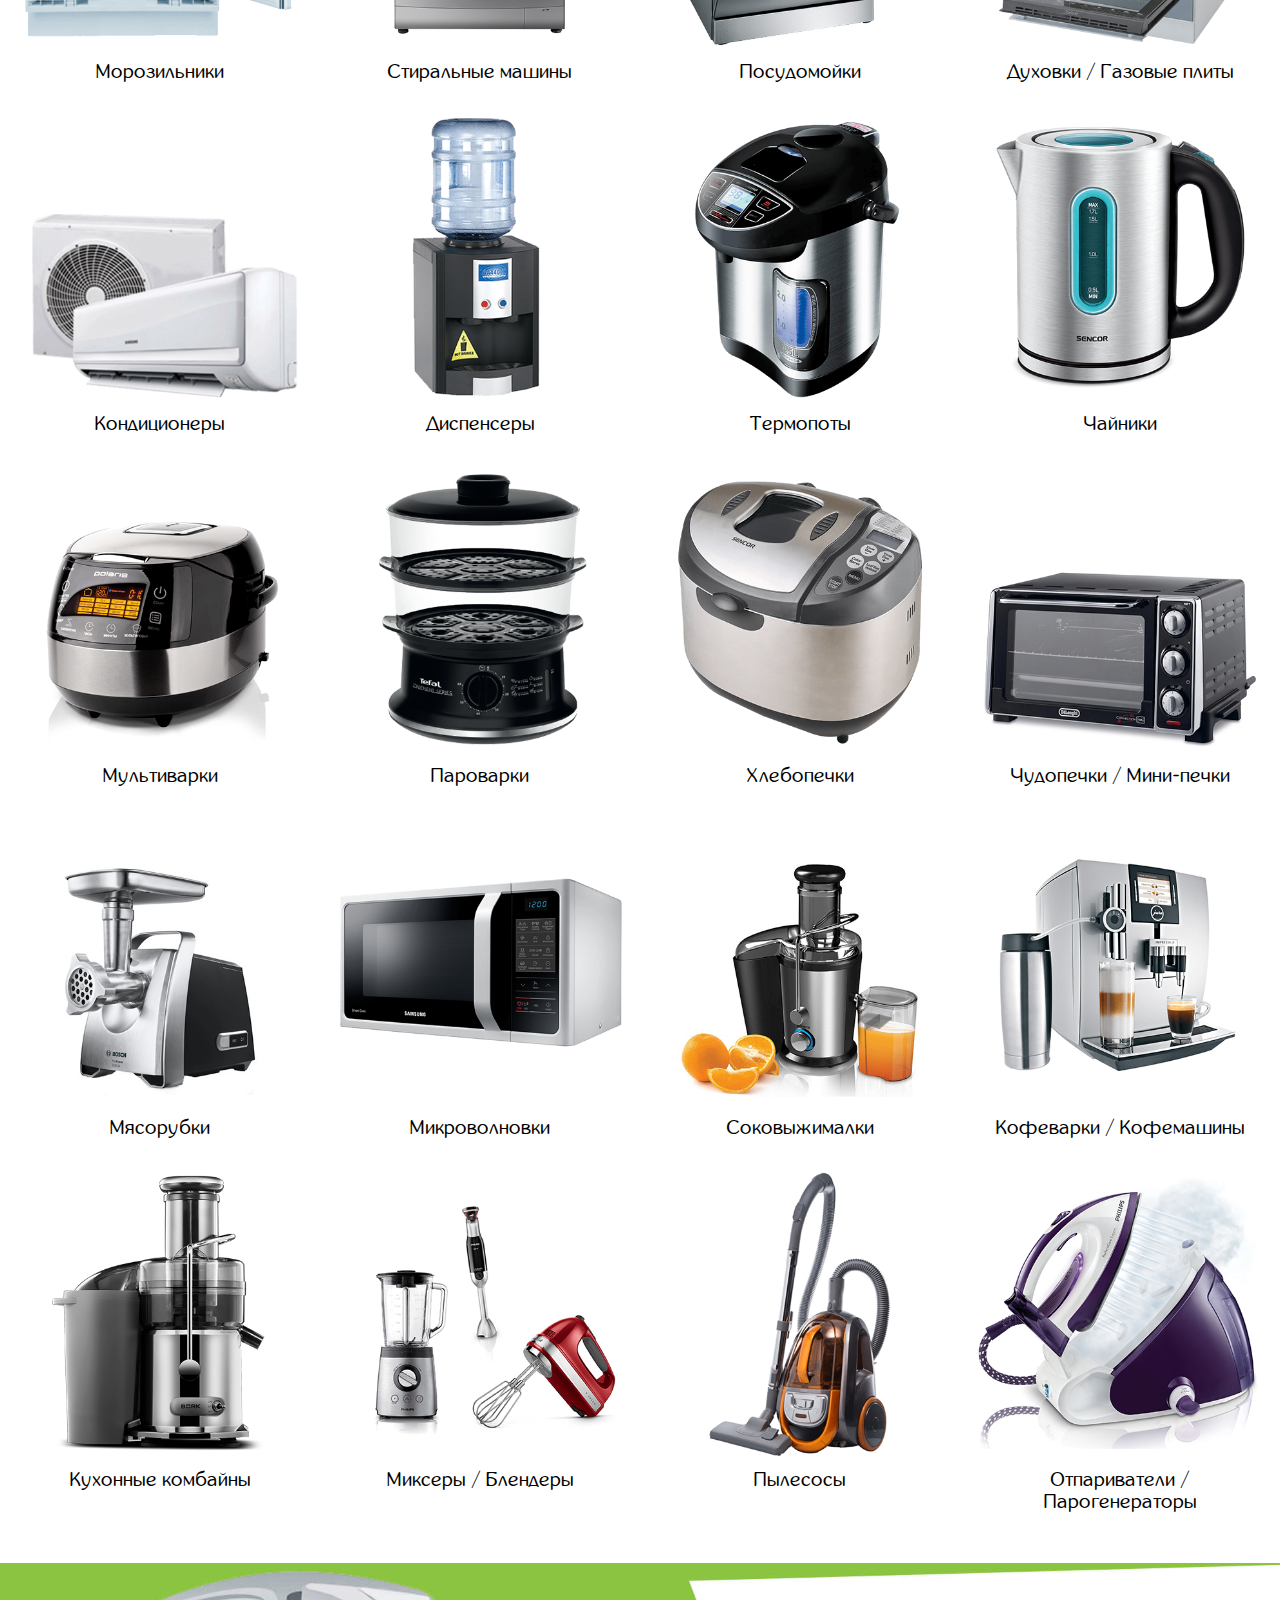
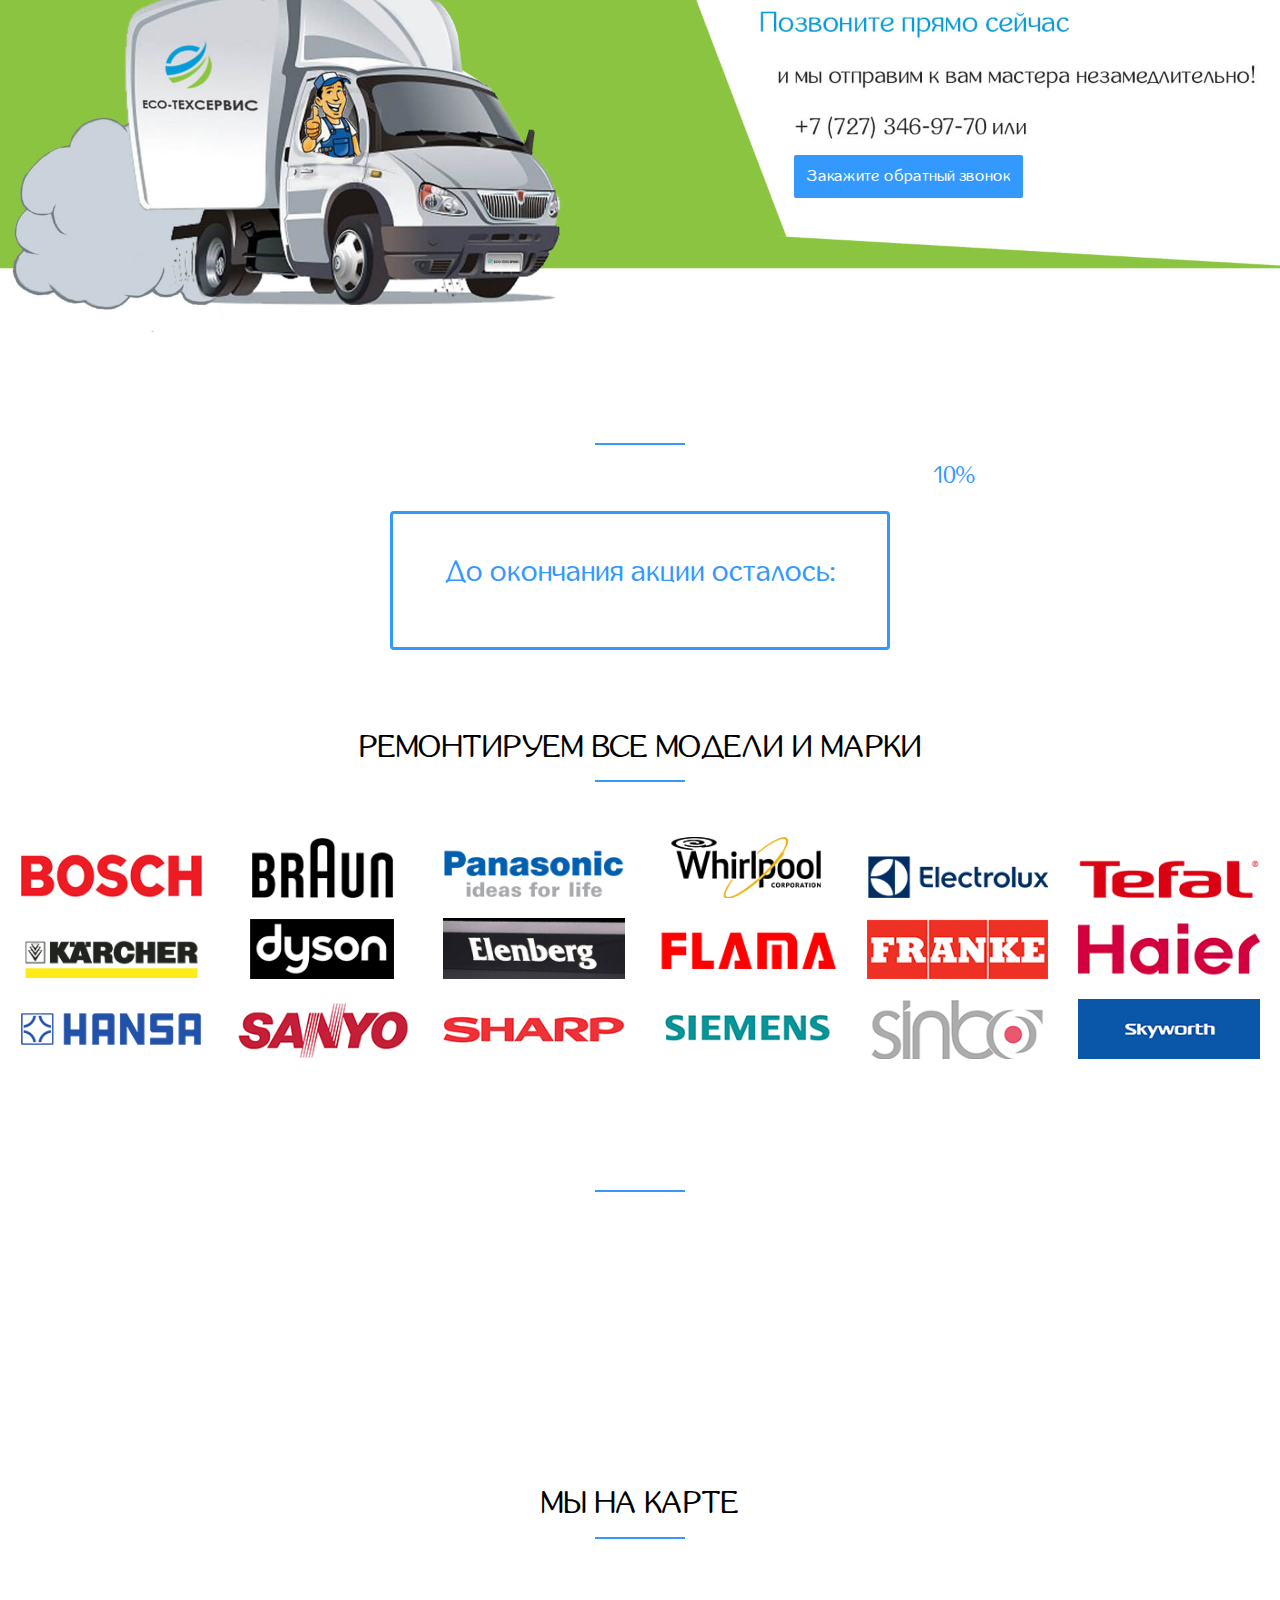
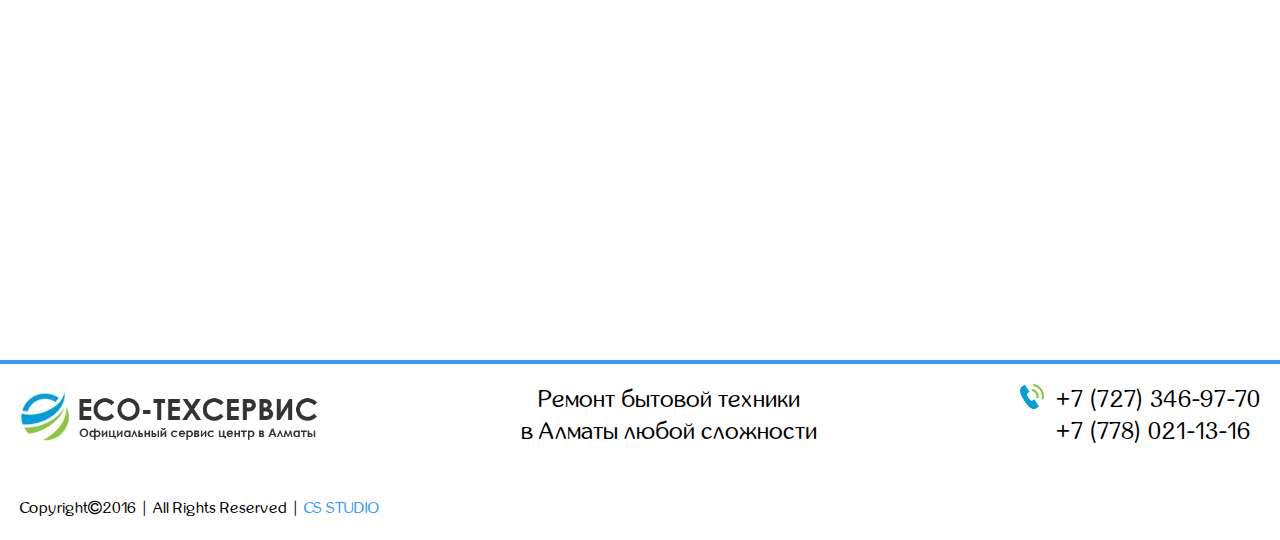
<file: bytteh_service.html>
<!DOCTYPE html>
<html lang="en">
<head>
	<meta charset="utf-8">
    <meta http-equiv="X-UA-Compatible" content="IE=edge">
    <meta name="viewport" content="width=device-width, initial-scale=1">
	<meta name="description" content="">
    <meta name="author" content="">
	<title>bytteh-service</title>

	<link rel="stylesheet" href="https://maxcdn.bootstrapcdn.com/bootstrap/3.3.7/css/bootstrap.min.css">
	<link rel="stylesheet" href="https://maxcdn.bootstrapcdn.com/font-awesome/4.7.0/css/font-awesome.min.css">

	<link rel="stylesheet" href="css/style.css">
	<link rel="stylesheet" href="css/responsive.css">
</head>

<body>

<header class="headerbar">
	<div class="headerbar__logo">
		<img src="images/logo.png" alt="logo">
	</div>
	<div class="headerbar__center-text">
		<h3>Ремонт бытовой техники<br> в Алматы любой сложности</h3>
	</div>
	<div class="headerbar__numbers">
		<img src="images/phone.png" alt="phones">
		<div class="numbers-group">
			<h3>+7 (727) 346-97-70</h3>
			<h3>+7 (778) 021-13-16</h3>
		</div>
	</div>
</header>

<div class="banner">
	<div class="navbar">
		<div class="button navbar__elem whatsup">
			Whatsapp
		</div>
		<div class="button navbar__elem work">
			График работы
		</div>
		<a href="#map" class="button navbar__elem">
			Мы на карте
		</a>
	</div>
	<div id="whatsup" class="navbar-dropdown">
		<p><b>+7 705 138 33 84</b></p>
		<hr>
		<p>Присылайте запросы на whatsup и мы ответим в течении 5 мин (только для сообщений)</p>
	</div>
	<div id="graph" class="navbar-dropdown">
		<p><b>ГРАФИК РАБОТЫ:</b></p>
		<hr>
		<p>Будние дни: с 9:00 до 22:00 выходные и празничные дни с 10:00 до 19:00<br> Без переррывов</p>
	</div>
	<div class="banner__content">
		<h1 class="banner__h1">Звоните прямо сейчас</h1>
		<h3  class="banner__h3">И вы не пожалеете, что обратились<br> в нашу фирму</h3>
		<p  class="banner__p"><span  class="banner__span">+7 (727) 346-97-70</span> или</p>
		<button class="button">Закажите обратный звонок</button>
	</div>
</div>

<div class="advantages container">
	<h2 class="advantages__h2">НАШИ ПРЕИМУЩЕСТВА</h2>
	<div class="line"></div>
	<div class="row">
		<div class="col-md-2 col-sm-2 col-xs-2 advantages__elem">
			<img src="images/advantages-img-1.png" alt="image">
			<h3 class="advantages__h3">Только оригинальные запчасти</h3>
		</div>
		<div class="col-md-2 col-sm-2 col-xs-2 advantages__elem">
			<img src="images/advantages-img-2.png" alt="image">
			<h3 class="advantages__h3">Гарантия от 3 мес до 2 лет</h3>
		</div>
		<div class="col-md-2 col-sm-2 col-xs-2 advantages__elem">
			<img src="images/advantages-img-3.png" alt="image">
			<h3 class="advantages__h3">Бесплатный выезд мастера</h3>
		</div>
		<div class="col-md-2 col-sm-2 col-xs-2 advantages__elem">
			<img src="images/advantages-img-4.png" alt="image">
			<h3 class="advantages__h3">Бесплатная диагностика</h3>
		</div>
		<div class="col-md-2 col-sm-2 col-xs-2 advantages__elem">
			<img src="images/advantages-img-5.png" alt="image">
			<h3 class="advantages__h3">Работаем 24/7 Без перерывов</h3>
		</div>
	</div>
</div>

<div class="technics container-fluid">
	<h2 class="technics__h2">Мы ремонтируем</h2>
	<div class="line"></div>
	<div class="row">
		<div class="col-md-3 col-sm-6 col-xs-12 technics__elem">
			<div class="technics__inner">
				<div class="technics__img">
					<img src="images/tech-img-1.png" alt="image">
				</div>
				<div class="technics__desc">
					<p><b>Официально чиним бренды:</b></p>
					<hr>
					<p>Daewoo, Elenberg, Haier, Hisense, Hitachi, JVC, LG, Panasonic, Philips, Polar, Samsung, Sanyo, Sharp, Skyworth, Sony, Thomson, Toshiba, Vestel, Viera, Vitek</p>
				</div>
			</div>
			<h4 class="technics__h4">Телевизоры</h4>
		</div>
		<div class="col-md-3 col-sm-6 col-xs-12 technics__elem">
			<div class="technics__inner">
				<div class="technics__img">
					<img src="images/tech-img-2.png" alt="image">
				</div>
				<div class="technics__desc">
					<p><b>Официально чиним бренды:</b></p>
					<hr>
					<p>AOC,  Asus,  Philips,  Samsung,  Acer, HP, LG</p>
				</div>
			</div>
			<h4 class="technics__h4">Мониторы</h4>
		</div>
		<div class="col-md-3 col-sm-6 col-xs-12 technics__elem">
			<div class="technics__inner">
				<div class="technics__img">
					<img src="images/tech-img-3.png" alt="image">
				</div>
				<div class="technics__desc">
					<p><b>Официально чиним бренды:</b></p>
					<hr>
					<p>Атлант, Бирюса, Зил, Стинол, AEG, Ariston, Atlant, BEKO, BOSCH, Braun, Candy, Coolfort, Daewoo, Electrolux, Elenberg, Franke, Gorenje, Haier, Hansa, Hisense, Hotpoint-Ariston, HYUNDAI, Indesit, Kaiser, LG, Liebherr, Midea, Miele, Nord, Panasonic, Pozis, Redmond, Samsung, Sanyo, Sharp, Toshiba, Vestel, Vitek, Whirlpool, Zanussi</p>
				</div>
			</div>
			<h4 class="technics__h4">Холодильники</h4>
		</div>
		<div class="col-md-3 col-sm-6 col-xs-12 technics__elem">
			<div class="technics__inner">
				<div class="technics__img">
					<img src="images/tech-img-4.png" alt="image">
				</div>
				<div class="technics__desc">
					<p><b>Официально чиним бренды:</b></p>
					<hr>
					<p>Caso, Liebherr,  Pozis, Smeg,  Vitrifrigo, KLEO, DUNAVOX,  HOTPOINT, ARISTON, V-ZUG</p>
				</div>
			</div>
			<h4 class="technics__h4">Холодильники для вина</h4>
		</div>
		<div class="col-md-3 col-sm-6 col-xs-12 technics__elem">
			<div class="technics__inner">
				<div class="technics__img">
					<img src="images/tech-img-5.png" alt="image">
				</div>
				<div class="technics__desc">
					<p><b>Официально чиним бренды:</b></p>
					<hr>
					<p>Atlant,  Beko,  GORENJE,  Indesit,  Midea,  Pozis </p>
				</div>
			</div>
			<h4 class="technics__h4">Морозильники</h4>
		</div>
		<div class="col-md-3 col-sm-6 col-xs-12 technics__elem">
			<div class="technics__inner">
				<div class="technics__img">
					<img src="images/tech-img-6.png" alt="image">
				</div>
				<div class="technics__desc">
					<p><b>Официально чиним бренды:</b></p>
					<hr>
					<p>Ardo, Ariston, Beko, Bosch, Candy, Comfee, Daewoo, Electrolux, Fnkfyn, Gorenje, Haier, Hansa, Indesit, Kaiser, LG, Miele,  Samsung, Siemens, Vestel, Whirpool, Zanussi</p>
				</div>
			</div>
			<h4 class="technics__h4">Стиральные машины</h4>
		</div>
		<div class="col-md-3 col-sm-6 col-xs-12 technics__elem">
			<div class="technics__inner">
				<div class="technics__img">
					<img src="images/tech-img-8.png" alt="image">
				</div>
				<div class="technics__desc">
					<p><b>Официально чиним бренды:</b></p>
					<hr>
					<p>Bosch, Electrolux, Hansa, Hotpoint-Ariston, Indesit, Whirlpool, BEKO</p>
				</div>
			</div>
			<h4 class="technics__h4">Посудомойки</h4>
		</div>
		<div class="col-md-3 col-sm-6 col-xs-12 technics__elem">
			<div class="technics__inner">
				<div class="technics__img">
					<img src="images/tech-img-7.png" alt="image">
				</div>
				<div class="technics__desc">
					<p><b>Официально чиним бренды:</b></p>
					<hr>
					<p>Дарина, AEG, Arthouse, Ava,  Beko,  Bosch,  Cezaris, Electrolux,  Elenberg, Flama, Gefest,  Gorenje, Greta,  Hansa, Indesit, King,  Nord, Zanussi</p>
				</div>
			</div>
			<h4 class="technics__h4">Духовки / Газовые плиты</h4>
		</div>
		<div class="col-md-3 col-sm-6 col-xs-12 technics__elem">
			<div class="technics__inner">
				<div class="technics__img">
					<img src="images/tech-img-9.png" alt="image">
				</div>
				<div class="technics__desc">
					<p><b>Официально чиним бренды:</b></p>
					<hr>
					<p>Beko,  Bosch, Daikin,  Electrolux, Elenberg, LG, Midea,  Panasonic, Samsung, Vestel</p>
				</div>
			</div>
			<h4 class="technics__h4">Кондиционеры</h4>
		</div>
		<div class="col-md-3 col-sm-6 col-xs-12 technics__elem">
			<div class="technics__inner">
				<div class="technics__img">
					<img src="images/tech-img-10.png" alt="image">
				</div>
				<div class="technics__desc">
					<p><b>Официально чиним бренды:</b></p>
					<hr>
					<p></p>
				</div>
			</div>
			<h4 class="technics__h4">Диспенсеры</h4>
		</div>
		<div class="col-md-3 col-sm-6 col-xs-12 technics__elem">
			<div class="technics__inner">
				<div class="technics__img">
					<img src="images/tech-img-11.png" alt="image">
				</div>
				<div class="technics__desc">
					<p><b>Официально чиним бренды:</b></p>
					<hr>
					<p>Elenberg, Lihom,  Maxwell,  Neo,  Panasonic, Polaris,  Scarlett, Vitek </p>
				</div>
			</div>
			<h4 class="technics__h4">Термопоты</h4>
		</div>
		<div class="col-md-3 col-sm-6 col-xs-12 technics__elem">
			<div class="technics__inner">
				<div class="technics__img">
					<img src="images/tech-img-12.png" alt="image">
				</div>
				<div class="technics__desc">
					<p><b>Официально чиним бренды:</b></p>
					<hr>
					<p>Augustin Welz, Bork, Bosch,  Braun,  Dekok, Delonghi, Elenberg, Kambrook, Kenwood, Moulinex, Philips, Polaris, Redmond, Rondell, Tefal, Vitek </p>
				</div>
			</div>
			<h4 class="technics__h4">Чайники</h4>
		</div>
		<div class="col-md-3 col-sm-6 col-xs-12 technics__elem">
			<div class="technics__inner">
				<div class="technics__img">
					<img src="images/tech-img-13.png" alt="image">
				</div>
				<div class="technics__desc">
					<p><b>Официально чиним бренды:</b></p>
					<hr>
					<p>Binatone,  Bork, Braun,  Delonghi, inatone, Instant Pot, Kitchen Aid, Midea Moulinex, Neo, Panasonic, Philips, Polar, Polaris, Redmond, Rondell,  Scarlett, Tefal, Vitek, Vitesse</p>
				</div>
			</div>
			<h4 class="technics__h4">Мультиварки</h4>
		</div>
		<div class="col-md-3 col-sm-6 col-xs-12 technics__elem">
			<div class="technics__inner">
				<div class="technics__img">
					<img src="images/tech-img-14.png" alt="image">
				</div>
				<div class="technics__desc">
					<p><b>Официально чиним бренды:</b></p>
					<hr>
					<p>Binatone,  Bork, Braun,  Delonghi, inatone, Instant Pot, Kitchen Aid, Midea, Moulinex, Neo, Panasonic, Philips, Polar, Polaris, Redmond, Rondell,  Scarlett, Tefal, Vitek, Vitesse</p>
				</div>
			</div>
			<h4 class="technics__h4">Пароварки</h4>
		</div>
		<div class="col-md-3 col-sm-6 col-xs-12 technics__elem">
			<div class="technics__inner">
				<div class="technics__img">
					<img src="images/tech-img-15.png" alt="image">
				</div>
				<div class="technics__desc">
					<p><b>Официально чиним бренды:</b></p>
					<hr>
					<p>Binatone,  Kenwood, Moulinex, Panasonic, Philips, Redmond,  Scarlett</p>
				</div>
			</div>
			<h4 class="technics__h4">Хлебопечки</h4>
		</div>
		<div class="col-md-3 col-sm-6 col-xs-12 technics__elem">
			<div class="technics__inner">
				<div class="technics__img">
					<img src="images/tech-img-16.png" alt="image">
				</div>
				<div class="technics__desc">
					<p><b>Официально чиним бренды:</b></p>
					<hr>
					<p>Bork, Neo, Polaris</p>
				</div>
			</div>
			<h4 class="technics__h4">Чудопечки / Мини-печки</h4>
		</div>
		<div class="col-md-3 col-sm-6 col-xs-12 technics__elem">
			<div class="technics__inner">
				<div class="technics__img">
					<img src="images/tech-img-17.png" alt="image">
				</div>
				<div class="technics__desc">
					<p><b>Официально чиним бренды:</b></p>
					<hr>
					<p>Аксион,  Ava,  Binatone, Bork,  Bosch,  Elenberg, Kambrook, Kenwood,  Moulinex, Panasonic, Philips, Polaris,  Redmond, Scarlett,  Vitek, Zelmer</p>
				</div>
			</div>
			<h4 class="technics__h4">Мясорубки</h4>
		</div>
		<div class="col-md-3 col-sm-6 col-xs-12 technics__elem">
			<div class="technics__inner">
				<div class="technics__img">
					<img src="images/tech-img-18.png" alt="image">
				</div>
				<div class="technics__desc">
					<p><b>Официально чиним бренды:</b></p>
					<hr>
					<p>Ava,  Beko,  Daewoo,  Elenberg, LG,  Panasonic,  Samsung</p>
				</div>
			</div>
			<h4 class="technics__h4">Микроволновки</h4>
		</div>
		<div class="col-md-3 col-sm-6 col-xs-12 technics__elem">
			<div class="technics__inner">
				<div class="technics__img">
					<img src="images/tech-img-20.png" alt="image">
				</div>
				<div class="technics__desc">
					<p><b>Официально чиним бренды:</b></p>
					<hr>
					<p>Augustin Welz, Bork, Bosch, Braun, Elenberg, Hurom,  Kambrook, Kenwood, Maxwell, Moulinex, Neo,  Panasonic,  Philips, Polaris, Redmond, Scarlett,  Vitek, Zelmer, Zigmund&Shtain</p>
				</div>
			</div>
			<h4 class="technics__h4">Соковыжималки</h4>
		</div>
		<div class="col-md-3 col-sm-6 col-xs-12 technics__elem">
			<div class="technics__inner">
				<div class="technics__img">
					<img src="images/tech-img-19.png" alt="image">
				</div>
				<div class="technics__desc">
					<p><b>Официально чиним бренды:</b></p>
					<hr>
					<p>Bosch,  Cremesso, Delonghi, Jura,  Krups, Maxwell, Nivona,  Philips,  Redmond, Saeco,  Scarlett, Vitek</p>
				</div>
			</div>
			<h4 class="technics__h4">Кофеварки / Кофемашины</h4>
		</div>
		<div class="col-md-3 col-sm-6 col-xs-12 technics__elem">
			<div class="technics__inner">
				<div class="technics__img">
					<img src="images/tech-img-21.png" alt="image">
				</div>
				<div class="technics__desc">
					<p><b>Официально чиним бренды:</b></p>
					<hr>
					<p>Binatone, Bork,  Bosch, Kenwood, Kitchen Aid,  Moulinex, Philips,  Redmond, Scarlett,  Sinbo, Zigmund&Shtain</p>
				</div>
			</div>
			<h4 class="technics__h4">Кухонные комбайны</h4>
		</div>
		<div class="col-md-3 col-sm-6 col-xs-12 technics__elem">
			<div class="technics__inner">
				<div class="technics__img">
					<img src="images/tech-img-22.png" alt="image">
				</div>
				<div class="technics__desc">
					<p><b>Официально чиним бренды:</b></p>
					<hr>
					<p>Bork,  Bosch, Braun, Elenberg, Kambrook,  Kenwood, Kitchen Aid,  Maxwell, Moulinex,  Panasonic, Philips,  Polaris,  Scarlett, Vitek, Zelmer</p>
				</div>
			</div>
			<h4 class="technics__h4">Миксеры / Блендеры</h4>
		</div>
		<div class="col-md-3 col-sm-6 col-xs-12 technics__elem">
			<div class="technics__inner">
				<div class="technics__img">
					<img src="images/tech-img-23.png" alt="image">
				</div>
				<div class="technics__desc">
					<p><b>Официально чиним бренды:</b></p>
					<hr>
					<p>Beko, Bork, Bosch, Daewoo, Dyson, Electrolux, Elenberg, Kambrook, Karcher, Kirby, LG, Philips, Redmond, Rowenta, Samsung, Scarlett, Tefal, Thomas, Vitek, Zanussi, Zelmer, Zepter</p>
				</div>
			</div>
			<h4 class="technics__h4">Пылесосы</h4>
		</div>
		<div class="col-md-3 col-sm-6 col-xs-12 technics__elem">
			<div class="technics__inner">
				<div class="technics__img">
					<img src="images/tech-img-24.png" alt="image">
				</div>
				<div class="technics__desc">
					<p><b>Официально чиним бренды:</b></p>
					<hr>
					<p>Bork, Bosch, Braun, Delonghi, Elenberg, Kambrook, LauraStar, Maxwell, Neo, Panasonic, Philips, Polaris, Rowenta, Tefal, Vitek</p>
				</div>
			</div>
			<h4 class="technics__h4">Отпариватели / Парогенераторы</h4>
		</div>
	</div>
</div>

<div class="slider container-fluid">
	<div id="myCarousel" class="carousel slide" data-ride="carousel">
		<!-- Wrapper for slides -->
		<div class="carousel-inner" role="listbox">
		    <div class="item slider__main-content active">
		    	<div id='first-slide'>
		    		<img src="images/slide-1.jpg" alt="image">
					<button class="button button-slider">Закажите обратный звонок</button>
		    	</div>
		    </div>
		    <div class="item slider__main-content">
		    	<img id='second-slide' src="images/slide-2.jpg" alt="image">
		    </div>
		</div>
	</div>
	<a class="left carousel-control" href="#myCarousel" role="button" data-slide="prev">
	    <i class="fa fa-chevron-left" aria-hidden="true"></i>
	</a>
	<a class="right carousel-control" href="#myCarousel" role="button" data-slide="next">
	   <i class="fa fa-chevron-right" aria-hidden="true"></i>
	</a>
</div>

<div class="stock">
	<h2 class="stock__h2">Акция!!!</h2>
	<div class="line"></div>
	<h3>Отремонтируйте технику до конца месяца полусите скидку <span class="stock__span">10%</span></h3>
	<div class="stock__main-content">
		<h3 class="stock__h3">До окончания акции осталось:</h3>
		<script src="http://megatimer.ru/s/a7bd37fb4153124d1a0df365b26474d0.js"></script>
	</div>
</div>

<div class="slider container-fluid">
	<h2 class="slider__h2">ремонтируем все модели и марки</h2>
	<div class="line"></div>
	<div id="myCarousel2" class="carousel slide" data-ride="carousel">
		<!-- Wrapper for slides -->
		<div class="carousel-inner" role="listbox">
		    <div class="item slider__main-content active">
		    	<div class="row">
		    		<div class="col-md-2 col-sm-4 col-xs-4 slider__elem">
		    			<img src="images/slider-img-1.png" alt="image">
		    		</div>
		    		<div class="col-md-2 col-sm-4 col-xs-4 slider__elem">
		    			<img src="images/slider-img-2.png" alt="image">
		    		</div>
		    		<div class="col-md-2 col-sm-4 col-xs-4 slider__elem">
		    			<img src="images/slider-img-3.png" alt="image">
		    		</div>
		    		<div class="col-md-2 col-sm-4 col-xs-4 slider__elem">
		    			<img src="images/slider-img-4.png" alt="image">
		    		</div>
		    		<div class="col-md-2 col-sm-4 col-xs-4 slider__elem">
		    			<img src="images/slider-img-5.png" alt="image">
		    		</div>
		    		<div class="col-md-2 col-sm-4 col-xs-4 slider__elem">
		    			<img src="images/slider-img-6.png" alt="image">
		    		</div>
		    		<div class="col-md-2 col-sm-4 col-xs-4 slider__elem">
		    			<img src="images/slider-img-7.png" alt="image">
		    		</div>
		    		<div class="col-md-2 col-sm-4 col-xs-4 slider__elem">
		    			<img src="images/slider-img-8.png" alt="image">
		    		</div>
		    		<div class="col-md-2 col-sm-4 col-xs-4 slider__elem">
		    			<img src="images/slider-img-9.png" alt="image">
		    		</div>
		    		<div class="col-md-2 col-sm-4 col-xs-4 slider__elem">
		    			<img src="images/slider-img-10.png" alt="image">
		    		</div>
		    		<div class="col-md-2 col-sm-4 col-xs-4 slider__elem">
		    			<img src="images/slider-img-11.png" alt="image">
		    		</div>
		    		<div class="col-md-2 col-sm-4 col-xs-4 slider__elem">
		    			<img src="images/slider-img-12.png" alt="image">
		    		</div>
		    		<div class="col-md-2 col-sm-4 col-xs-4 slider__elem">
		    			<img src="images/slider-img-13.png" alt="image">
		    		</div>
		    		<div class="col-md-2 col-sm-4 col-xs-4 slider__elem">
		    			<img src="images/slider-img-14.png" alt="image">
		    		</div>
		    		<div class="col-md-2 col-sm-4 col-xs-4 slider__elem">
		    			<img src="images/slider-img-15.png" alt="image">
		    		</div>
		    		<div class="col-md-2 col-sm-4 col-xs-4 slider__elem">
		    			<img src="images/slider-img-16.png" alt="image">
		    		</div>
		    		<div class="col-md-2 col-sm-4 col-xs-4 slider__elem">
		    			<img src="images/slider-img-17.png" alt="image">
		    		</div>
		    		<div class="col-md-2 col-sm-4 col-xs-4 slider__elem">
		    			<img src="images/slider-img-18.png" alt="image">
		    		</div>
		    	</div>
		    </div>
		    <div class="item slider__main-content">
		    	<div class="row">
		    		<div class="col-md-2 col-sm-4 col-xs-4 slider__elem">
		    			<img src="images/slider-img-19.png" alt="image">
		    		</div>
		    		<div class="col-md-2 col-sm-4 col-xs-4 slider__elem">
		    			<img src="images/slider-img-20.png" alt="image">
		    		</div>
		    		<div class="col-md-2 col-sm-4 col-xs-4 slider__elem">
		    			<img src="images/slider-img-21.png" alt="image">
		    		</div>
		    		<div class="col-md-2 col-sm-4 col-xs-4 slider__elem">
		    			<img src="images/slider-img-22.png" alt="image">
		    		</div>
		    		<div class="col-md-2 col-sm-4 col-xs-4 slider__elem">
		    			<img src="images/slider-img-23.png" alt="image">
		    		</div>
		    		<div class="col-md-2 col-sm-4 col-xs-4 slider__elem">
		    			<img src="images/slider-img-24.png" alt="image">
		    		</div>
		    		<div class="col-md-2 col-sm-4 col-xs-4 slider__elem">
		    			<img src="images/slider-img-25.png" alt="image">
		    		</div>
		    		<div class="col-md-2 col-sm-4 col-xs-4 slider__elem">
		    			<img src="images/slider-img-26.png" alt="image">
		    		</div>
		    		<div class="col-md-2 col-sm-4 col-xs-4 slider__elem">
		    			<img src="images/slider-img-27.png" alt="image">
		    		</div>
		    		<div class="col-md-2 col-sm-4 col-xs-4 slider__elem">
		    			<img src="images/slider-img-28.png" alt="image">
		    		</div>
		    		<div class="col-md-2 col-sm-4 col-xs-4 slider__elem">
		    			<img src="images/slider-img-29.png" alt="image">
		    		</div>
		    		<div class="col-md-2 col-sm-4 col-xs-4 slider__elem">
		    			<img src="images/slider-img-30.png" alt="image">
		    		</div>
		    		<div class="col-md-2 col-sm-4 col-xs-4 slider__elem">
		    			<img src="images/slider-img-31.png" alt="image">
		    		</div>
		    		<div class="col-md-2 col-sm-4 col-xs-4 slider__elem">
		    			<img src="images/slider-img-32.png" alt="image">
		    		</div>
		    		<div class="col-md-2 col-sm-4 col-xs-4 slider__elem">
		    			<img src="images/slider-img-33.png" alt="image">
		    		</div>
		    		<div class="col-md-2 col-sm-4 col-xs-4 slider__elem">
		    			<img src="images/slider-img-34.png" alt="image">
		    		</div>
		    		<div class="col-md-2 col-sm-4 col-xs-4 slider__elem">
		    			<img src="images/slider-img-35.png" alt="image">
		    		</div>
		    		<div class="col-md-2 col-sm-4 col-xs-4 slider__elem">
		    			<img src="images/slider-img-36.png" alt="image">
		    		</div>
		    	</div>
		    </div>
		    <div class="item slider__main-content">
		    	<div class="row">
		    		<div class="col-md-2 col-sm-4 col-xs-4 slider__elem">
		    			<img src="images/slider-img-37.png" alt="image">
		    		</div>
		    		<div class="col-md-2 col-sm-4 col-xs-4 slider__elem">
		    			<img src="images/slider-img-28.png" alt="image">
		    		</div>
		    		<div class="col-md-2 col-sm-4 col-xs-4 slider__elem">
		    			<img src="images/slider-img-39.png" alt="image">
		    		</div>
		    		<div class="col-md-2 col-sm-4 col-xs-4 slider__elem">
		    			<img src="images/slider-img-40.png" alt="image">
		    		</div>
		    		<div class="col-md-2 col-sm-4 col-xs-4 slider__elem">
		    			<img src="images/slider-img-41.png" alt="image">
		    		</div>
		    		<div class="col-md-2 col-sm-4 col-xs-4 slider__elem">
		    			<img src="images/slider-img-42.png" alt="image">
		    		</div>
		    		<div class="col-md-2 col-sm-4 col-xs-4 slider__elem">
		    			<img src="images/slider-img-43.png" alt="image">
		    		</div>
		    		<div class="col-md-2 col-sm-4 col-xs-4 slider__elem">
		    			<img src="images/slider-img-44.png" alt="image">
		    		</div>
		    		<div class="col-md-2 col-sm-4 col-xs-4 slider__elem">
		    			<img src="images/slider-img-45.png" alt="image">
		    		</div>
		    		<div class="col-md-2 col-sm-4 col-xs-4 slider__elem">
		    			<img src="images/slider-img-46.png" alt="image">
		    		</div>
		    		<div class="col-md-2 col-sm-4 col-xs-4 slider__elem">
		    			<img src="images/slider-img-47.png" alt="image">
		    		</div>
		    		<div class="col-md-2 col-sm-4 col-xs-4 slider__elem">
		    			<img src="images/slider-img-48.png" alt="image">
		    		</div>
		    		<div class="col-md-2 col-sm-4 col-xs-4 slider__elem">
		    			<img src="images/slider-img-49.png" alt="image">
		    		</div>
		    		<div class="col-md-2 col-sm-4 col-xs-4 slider__elem">
		    			<img src="images/slider-img-50.png" alt="image">
		    		</div>
		    		<div class="col-md-2 col-sm-4 col-xs-4 slider__elem">
		    			<img src="images/slider-img-51.png" alt="image">
		    		</div>
		    		<div class="col-md-2 col-sm-4 col-xs-4 slider__elem">
		    			<img src="images/slider-img-52.png" alt="image">
		    		</div>
		    		<div class="col-md-2 col-sm-4 col-xs-4 slider__elem">
		    			<img src="images/slider-img-53.png" alt="image">
		    		</div>
		    		<div class="col-md-2 col-sm-4 col-xs-4 slider__elem">
		    			<img src="images/slider-img-54.png" alt="image">
		    		</div>
		    	</div>
		    </div>
		</div>
	</div>
</div>

<div class="work-plan">
	<div class="container">
		<h2 class="work-plan__h2">Как мы работаем</h2>
		<div class="line"></div>
		<div class="row">
			<div class="col-md-2 col-md-offset-0 col-sm-5 col-sm-offset-1 col-xs-12 work-plan__elem">
				<div class="work-plan__img">
					<i class="fa fa-envelope-o fa-4x" aria-hidden="true"></i>
				</div>
				<p class="work-plan__p">Заявка</p>
			</div>
			<div class="col-md-2 col-sm-5 col-xs-12 work-plan__elem">
				<div class="work-plan__img">
					<i class="fa fa-car fa-4x" aria-hidden="true"></i>
				</div>
				<p class="work-plan__p">Выезд</p>
			</div>
			<div class="col-md-2 col-md-offset-0 col-sm-5 col-sm-offset-1 col-xs-12 work-plan__elem">
				<div class="work-plan__img fa-4x">
					<i class="fa fa-stethoscope" aria-hidden="true"></i>
				</div>
				<p class="work-plan__p">Диагностика</p>
			</div>
			<div class="col-md-2 col-sm-5 col-xs-12 work-plan__elem">
				<div class="work-plan__img">
					<i class="fa fa-handshake-o fa-4x" aria-hidden="true"></i>
				</div>
				<p class="work-plan__p">Согласование стоимости</p>
			</div>
			<div class="col-md-2 col-md-offset-0 col-sm-5 col-sm-offset-1 col-xs-12 work-plan__elem">
				<div class="work-plan__img">
					<i class="fa fa-wrench fa-4x" aria-hidden="true"></i>
				</div>
				<p class="work-plan__p">Ремонт или вывоз</p>
			</div>
			<div class="col-md-2 col-sm-5 col-xs-12 work-plan__elem">
				<div class="work-plan__img">
					<i class="fa fa-usd fa-4x" aria-hidden="true"></i>
				</div>
				<p class="work-plan__p">Оплата</p>
			</div>
		</div>
	</div>
</div>

<div id="map" class="map">
	<h2 class="map__h2">Мы на карте</h2>
	<div class="line"></div>
	<div id="map">
		<iframe src="https://www.google.com/maps/embed?pb=!1m18!1m12!1m3!1d2906.3349412696507!2d76.94711563824734!3d43.244401624451335!2m3!1f0!2f0!3f0!3m2!1i1024!2i768!4f13.1!3m3!1m2!1s0x38836ee8e0f694d3%3A0xc55939f42ab5fc08!2z0prSsdGA0LzQsNC90pPQsNC30Ysg0LrTqdGI0LXRgdGWIDU0LCDQkNC70LzQsNGC0YsgMDUwMDAwLCDQmtCw0LfQsNGF0YHRgtCw0L0!5e0!3m2!1suk!2sua!4v1495813950109" frameborder="0" style="border:0" allowfullscreen></iframe>
	</div>
</div>

<footer class="footer">
	<div class="headerbar">
		<div class="headerbar__logo">
			<img src="images/logo.png" alt="logo">
		</div>
		<div class="headerbar__center-text">
			<h3>Ремонт бытовой техники<br> в Алматы любой сложности</h3>
		</div>
		<div class="headerbar__numbers">
			<img src="images/phone.png" alt="phones">
			<div class="numbers-group">
				<h3>+7 (727) 346-97-70</h3>
				<h3>+7 (778) 021-13-16</h3>
			</div>
		</div>
	</div>
	<p class="footer__p">Copyright<i class="fa fa-copyright" aria-hidden="true"></i>2016 | All Rights Reserved | <a href="#">CS STUDIO</a></p>
</footer>

<button class="button button-fixed">Получить консультацию</button>


</body>

<script src="js/events.js"></script>

<script async src="https://ajax.googleapis.com/ajax/libs/jquery/1.12.0/jquery.min.js"></script>
<script async src="http://maxcdn.bootstrapcdn.com/bootstrap/3.3.7/js/bootstrap.min.js"></script>

</html>
</file>
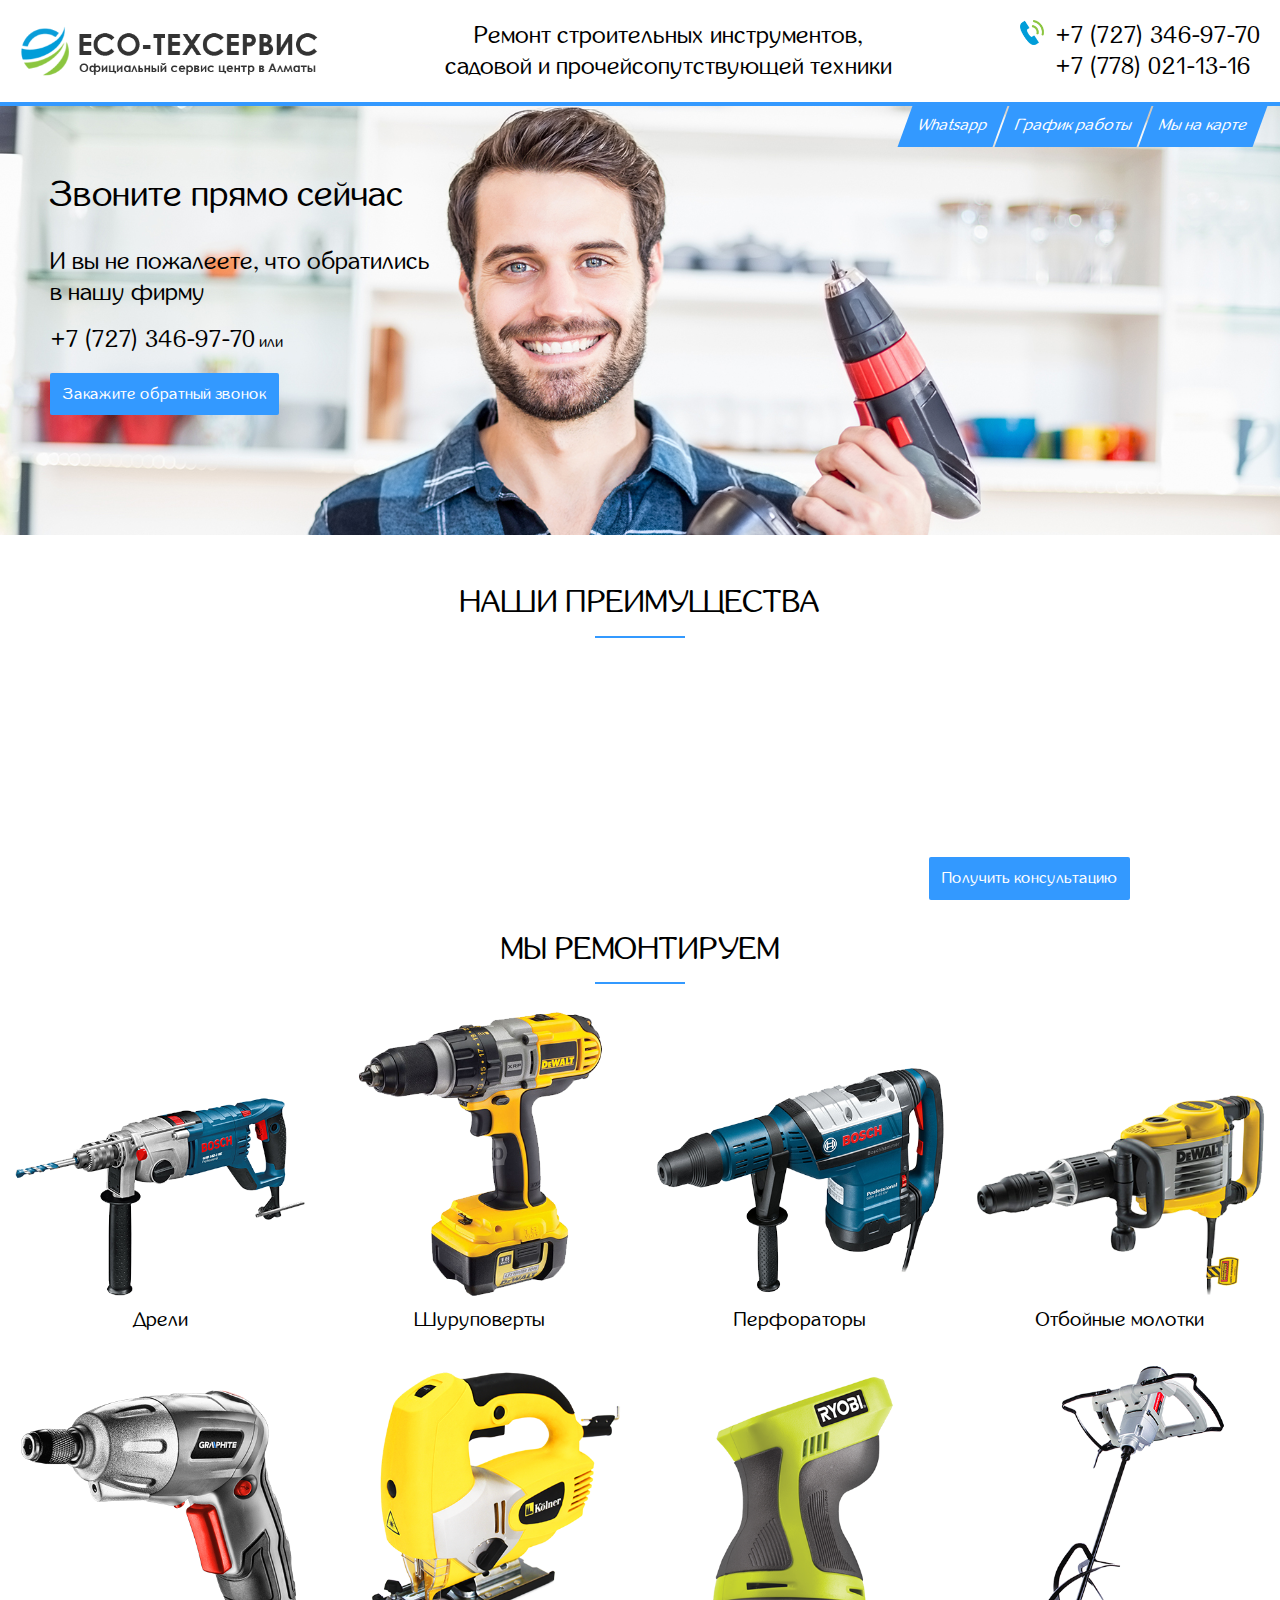
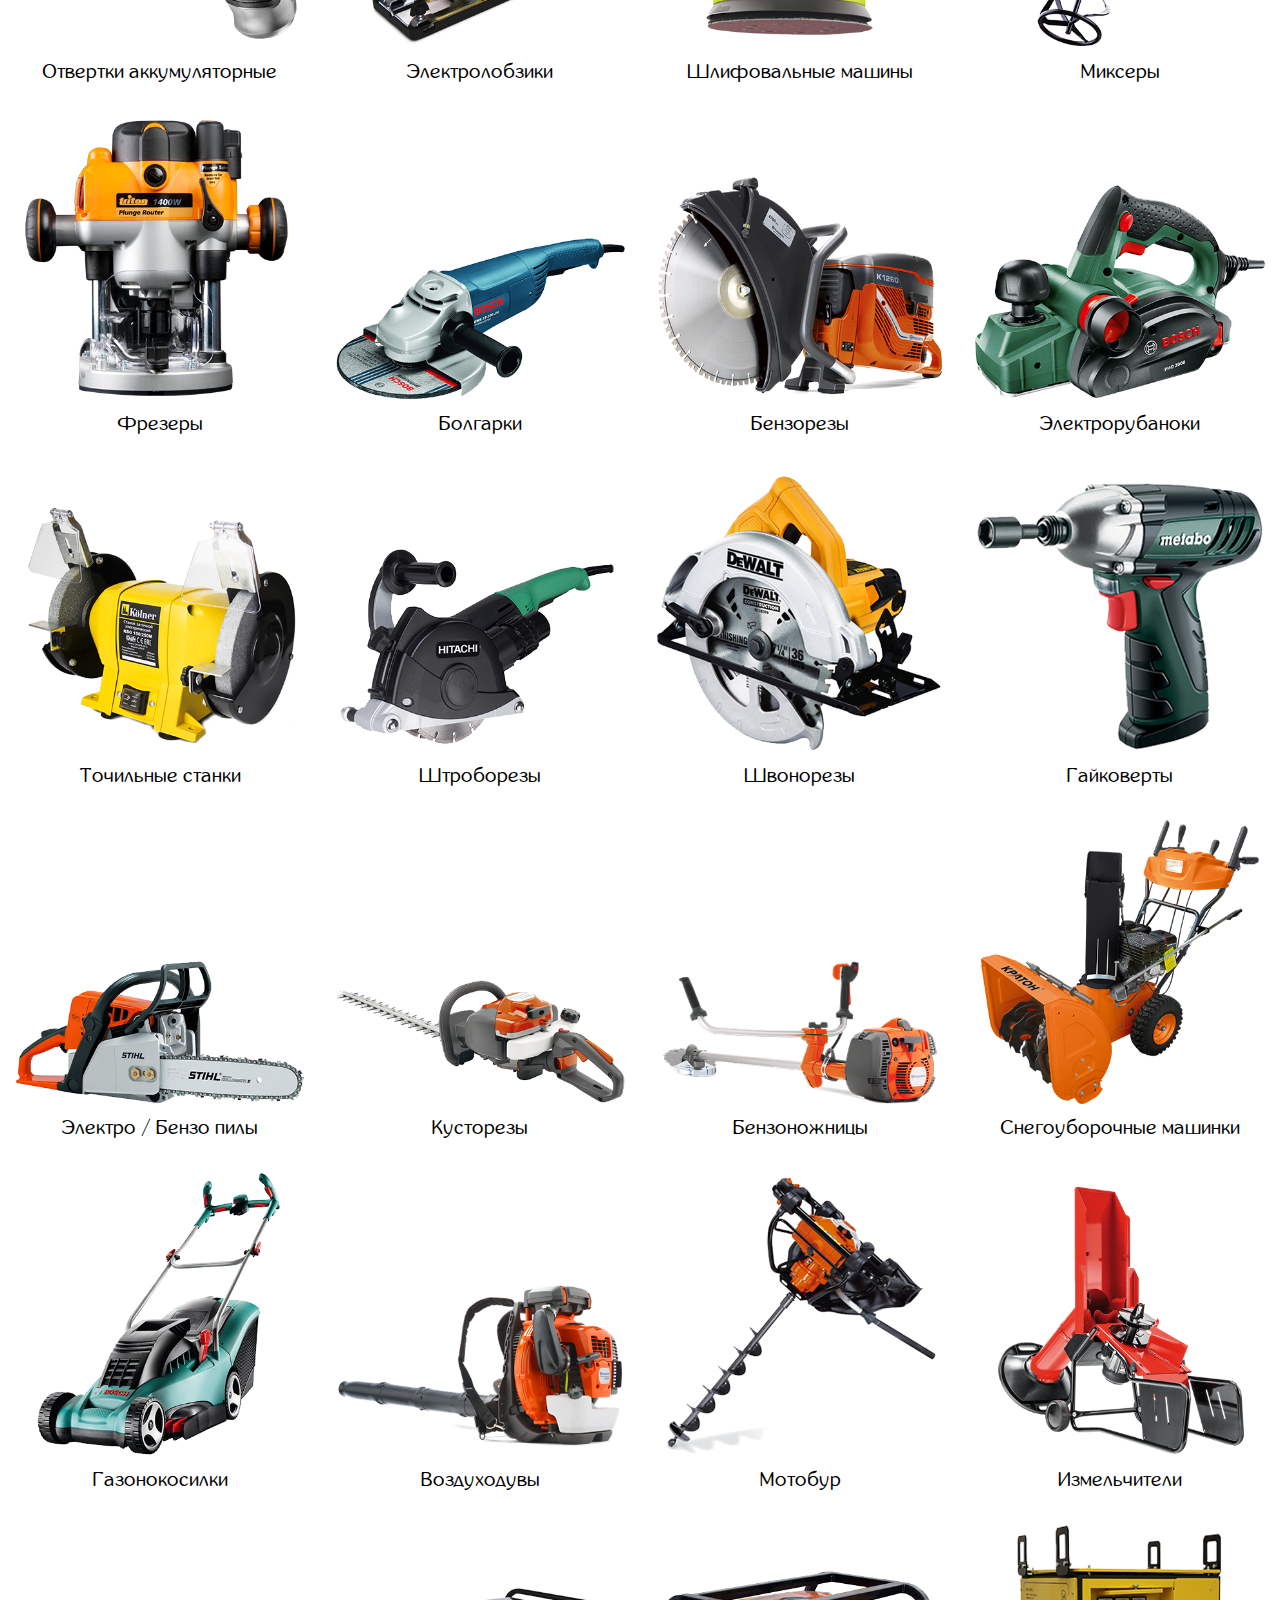
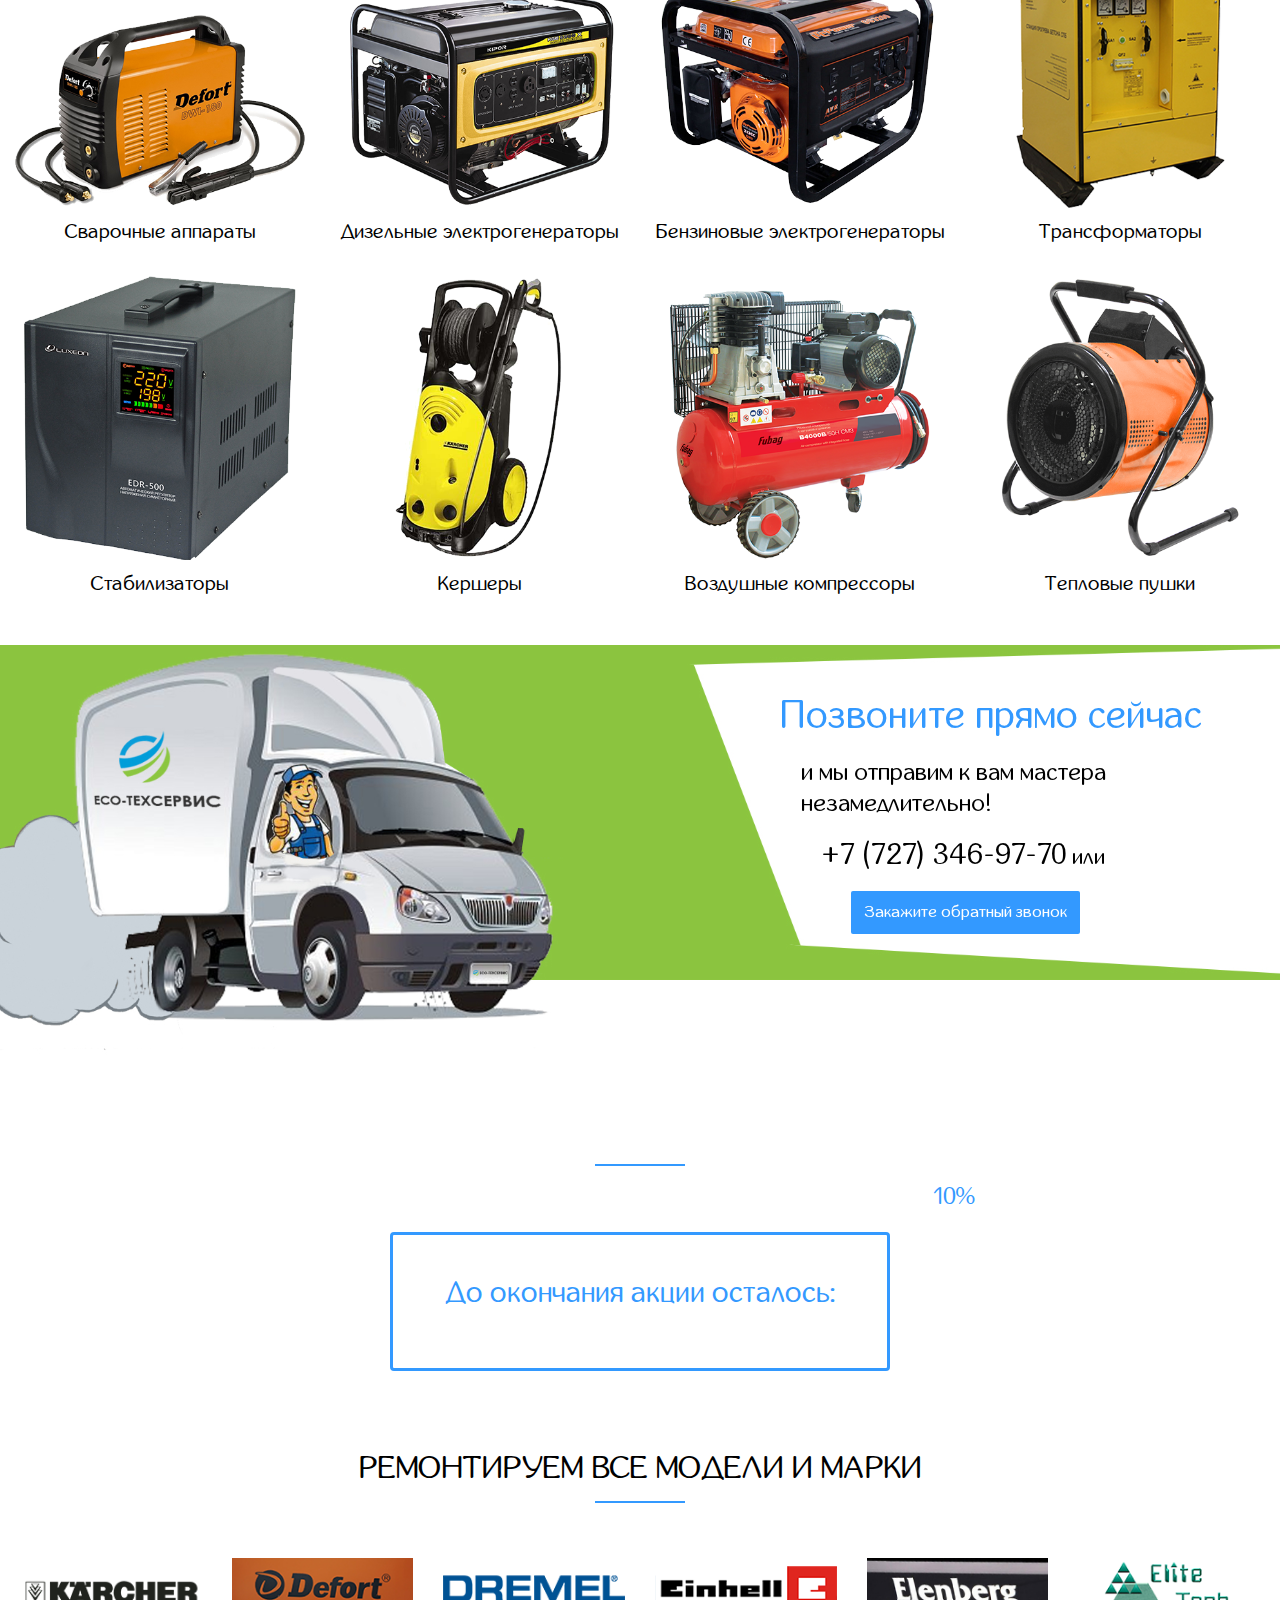
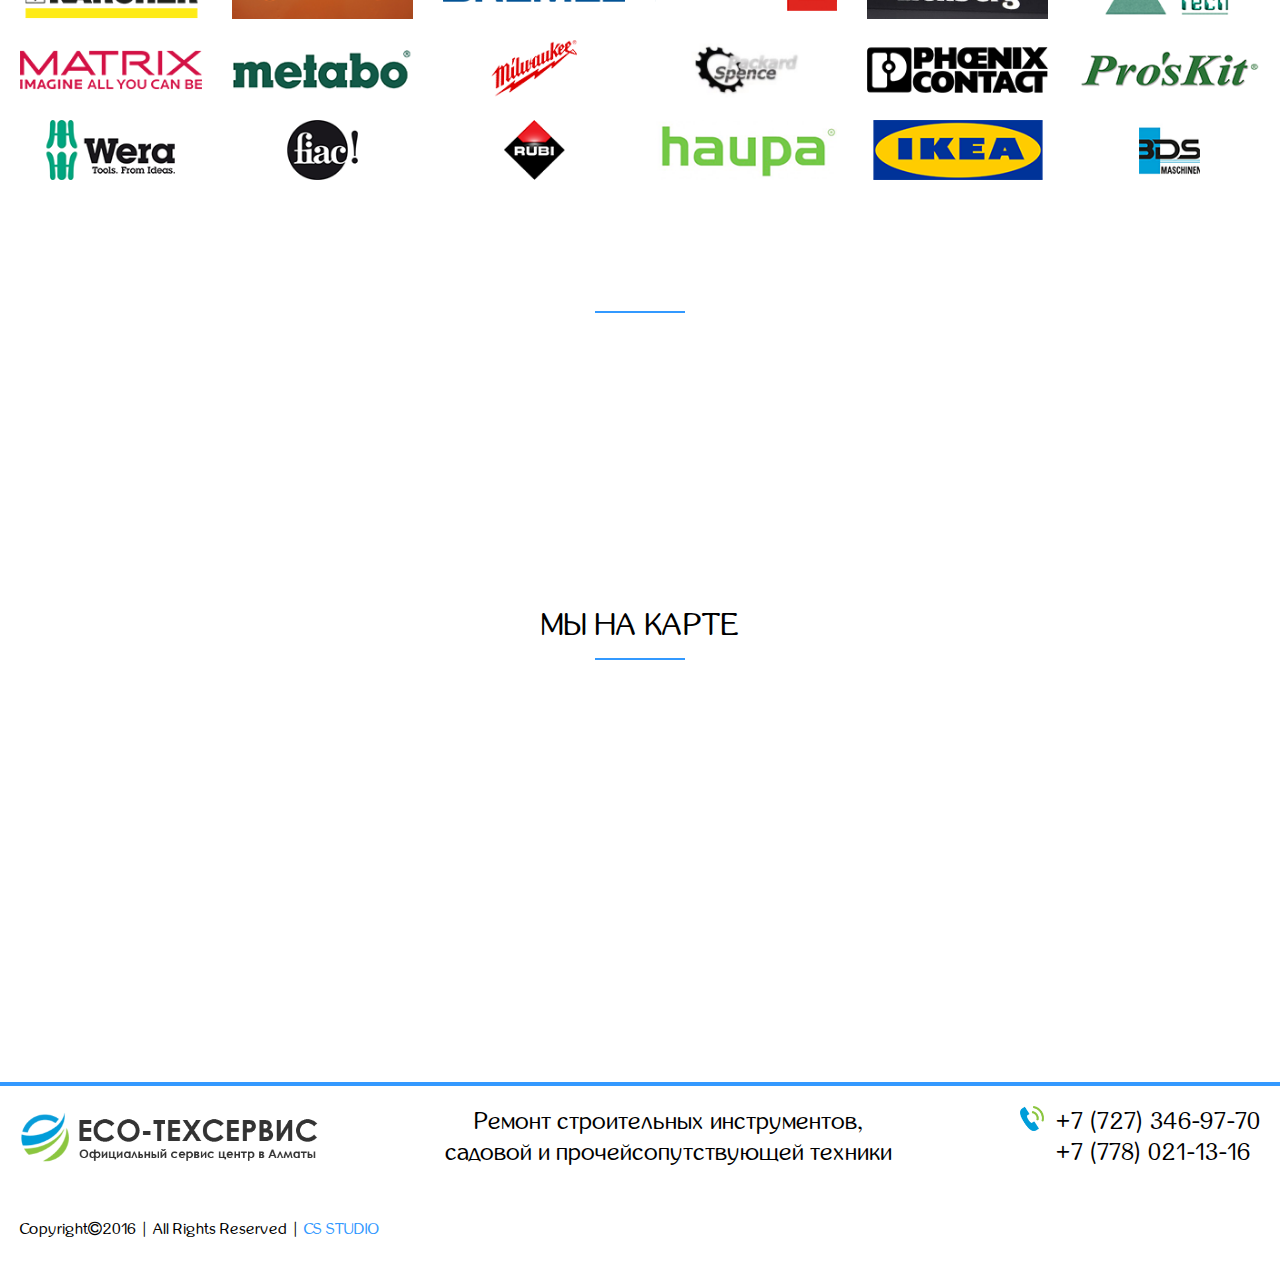
<file: stroy_service.html>
<!DOCTYPE html>
<html lang="en">
<head>
	<meta charset="utf-8">
    <meta http-equiv="X-UA-Compatible" content="IE=edge">
    <meta name="viewport" content="width=device-width, initial-scale=1">
	<meta name="description" content="">
    <meta name="author" content="">
	<title>stroy-service</title>

	<link rel="stylesheet" href="https://maxcdn.bootstrapcdn.com/bootstrap/3.3.7/css/bootstrap.min.css">
	<link rel="stylesheet" href="https://maxcdn.bootstrapcdn.com/font-awesome/4.7.0/css/font-awesome.min.css">

	<link rel="stylesheet" href="css/style.css">
	<link rel="stylesheet" href="css/responsive.css">
</head>

<body>

<header class="headerbar">
	<div class="headerbar__logo">
		<img src="images/logo.png" alt="logo">
	</div>
	<div class="headerbar__center-text headerbar__center-text-stroy">
		<h3>Ремонт строительных инструментов,<br> садовой и прочейсопутствующей техники</h3>
	</div>
	<div class="headerbar__numbers">
		<img src="images/phone.png" alt="phones">
		<div class="numbers-group">
			<h3>+7 (727) 346-97-70</h3>
			<h3>+7 (778) 021-13-16</h3>
		</div>
	</div>
</header>

<div class="banner banner-stroy">
	<div class="navbar">
		<div class="button navbar__elem whatsup">
			Whatsapp
		</div>
		<div class="button navbar__elem work">
			График работы
		</div>
		<a href="#map" class="button navbar__elem">
			Мы на карте
		</a>
	</div>
	<div id="whatsup" class="navbar-dropdown">
		<p><b>+7 705 138 33 84</b></p>
		<hr>
		<p>Присылайте запросы на whatsup и мы ответим в течении 5 мин (только для сообщений)</p>
	</div>
	<div id="graph" class="navbar-dropdown">
		<p><b>ГРАФИК РАБОТЫ:</b></p>
		<hr>
		<p>Будние дни: с 9:00 до 22:00 выходные и празничные дни с 10:00 до 19:00<br> Без переррывов</p>
	</div>
	<div class="banner__content">
		<h1 class="banner__h1">Звоните прямо сейчас</h1>
		<h3  class="banner__h3">И вы не пожалеете, что обратились<br> в нашу фирму</h3>
		<p  class="banner__p"><span  class="banner__span">+7 (727) 346-97-70</span> или</p>
		<button class="button">Закажите обратный звонок</button>
	</div>
</div>

<div class="advantages container">
	<h2 class="advantages__h2">НАШИ ПРЕИМУЩЕСТВА</h2>
	<div class="line"></div>
	<div class="row">
		<div class="col-md-2 col-sm-2 col-xs-2 advantages__elem">
			<img src="images/advantages-img-1.png" alt="image">
			<h3 class="advantages__h3">Только оригинальные запчасти</h3>
		</div>
		<div class="col-md-2 col-sm-2 col-xs-2 advantages__elem">
			<img src="images/advantages-img-2.png" alt="image">
			<h3 class="advantages__h3">Гарантия от 3 мес до 2 лет</h3>
		</div>
		<div class="col-md-2 col-sm-2 col-xs-2 advantages__elem">
			<img src="images/advantages-img-3.png" alt="image">
			<h3 class="advantages__h3">Бесплатный выезд мастера</h3>
		</div>
		<div class="col-md-2 col-sm-2 col-xs-2 advantages__elem">
			<img src="images/advantages-img-4.png" alt="image">
			<h3 class="advantages__h3">Бесплатная диагностика</h3>
		</div>
		<div class="col-md-2 col-sm-2 col-xs-2 advantages__elem">
			<img src="images/advantages-img-5.png" alt="image">
			<h3 class="advantages__h3">Работаем 24/7 Без перерывов</h3>
		</div>
	</div>
</div>

<div class="technics container-fluid">
	<h2 class="technics__h2">Мы ремонтируем</h2>
	<div class="line"></div>
	<div class="row">
		<div class="col-md-3 col-sm-6 col-xs-12 technics__elem">
			<div class="technics__inner">
				<div class="technics__img technics__img-audio">
					<img src="images/tech-stroy-img-1.png" alt="image">
				</div>
			</div>
			<h4 class="technics__h4">Дрели</h4>
		</div>
		<div class="col-md-3 col-sm-6 col-xs-12 technics__elem">
			<div class="technics__inner">
				<div class="technics__img technics__img-audio">
					<img src="images/tech-stroy-img-2.png" alt="image">
				</div>
			</div>
			<h4 class="technics__h4">Шуруповерты</h4>
		</div>
		<div class="col-md-3 col-sm-6 col-xs-12 technics__elem">
			<div class="technics__inner">
				<div class="technics__img technics__img-audio">
					<img src="images/tech-stroy-img-3.png" alt="image">
				</div>
			</div>
			<h4 class="technics__h4">Перфораторы</h4>
		</div>
		<div class="col-md-3 col-sm-6 col-xs-12 technics__elem">
			<div class="technics__inner">
				<div class="technics__img technics__img-audio">
					<img src="images/tech-stroy-img-4.png" alt="image">
				</div>
			</div>
			<h4 class="technics__h4">Отбойные молотки</h4>
		</div>
		<div class="col-md-3 col-sm-6 col-xs-12 technics__elem">
			<div class="technics__inner">
				<div class="technics__img technics__img-audio">
					<img src="images/tech-stroy-img-5.png" alt="image">
				</div>
			</div>
			<h4 class="technics__h4">Отвертки аккумуляторные</h4>
		</div>
		<div class="col-md-3 col-sm-6 col-xs-12 technics__elem">
			<div class="technics__inner">
				<div class="technics__img technics__img-audio">
					<img src="images/tech-stroy-img-6.png" alt="image">
				</div>
			</div>
			<h4 class="technics__h4">Электролобзики</h4>
		</div>
		<div class="col-md-3 col-sm-6 col-xs-12 technics__elem">
			<div class="technics__inner">
				<div class="technics__img technics__img-audio">
					<img src="images/tech-stroy-img-7.png" alt="image">
				</div>
			</div>
			<h4 class="technics__h4">Шлифовальные машины</h4>
		</div>
		<div class="col-md-3 col-sm-6 col-xs-12 technics__elem">
			<div class="technics__inner">
				<div class="technics__img technics__img-audio">
					<img src="images/tech-stroy-img-8.png" alt="image">
				</div>
			</div>
			<h4 class="technics__h4">Миксеры</h4>
		</div>
		<div class="col-md-3 col-sm-6 col-xs-12 technics__elem">
			<div class="technics__inner">
				<div class="technics__img technics__img-audio">
					<img src="images/tech-stroy-img-9.png" alt="image">
				</div>
			</div>
			<h4 class="technics__h4">Фрезеры</h4>
		</div>
		<div class="col-md-3 col-sm-6 col-xs-12 technics__elem">
			<div class="technics__inner">
				<div class="technics__img technics__img-audio">
					<img src="images/tech-stroy-img-10.png" alt="image">
				</div>
			</div>
			<h4 class="technics__h4">Болгарки</h4>
		</div>
		<div class="col-md-3 col-sm-6 col-xs-12 technics__elem">
			<div class="technics__inner">
				<div class="technics__img technics__img-audio">
					<img src="images/tech-stroy-img-11.png" alt="image">
				</div>
			</div>
			<h4 class="technics__h4">Бензорезы</h4>
		</div>
		<div class="col-md-3 col-sm-6 col-xs-12 technics__elem">
			<div class="technics__inner">
				<div class="technics__img technics__img-audio">
					<img src="images/tech-stroy-img-12.png" alt="image">
				</div>
			</div>
			<h4 class="technics__h4">Электрорубаноки</h4>
		</div>
		<div class="col-md-3 col-sm-6 col-xs-12 technics__elem">
			<div class="technics__inner">
				<div class="technics__img technics__img-audio">
					<img src="images/tech-stroy-img-13.png" alt="image">
				</div>
			</div>
			<h4 class="technics__h4">Точильные станки</h4>
		</div>
		<div class="col-md-3 col-sm-6 col-xs-12 technics__elem">
			<div class="technics__inner">
				<div class="technics__img technics__img-audio">
					<img src="images/tech-stroy-img-14.png" alt="image">
				</div>
			</div>
			<h4 class="technics__h4">Штроборезы</h4>
		</div>
		<div class="col-md-3 col-sm-6 col-xs-12 technics__elem">
			<div class="technics__inner">
				<div class="technics__img technics__img-audio">
					<img src="images/tech-stroy-img-15.png" alt="image">
				</div>
			</div>
			<h4 class="technics__h4">Швонорезы</h4>
		</div>
		<div class="col-md-3 col-sm-6 col-xs-12 technics__elem">
			<div class="technics__inner">
				<div class="technics__img technics__img-audio">
					<img src="images/tech-stroy-img-16.png" alt="image">
				</div>
			</div>
			<h4 class="technics__h4">Гайковерты</h4>
		</div>
		<div class="col-md-3 col-sm-6 col-xs-12 technics__elem">
			<div class="technics__inner">
				<div class="technics__img technics__img-audio">
					<img src="images/tech-stroy-img-17.png" alt="image">
				</div>
			</div>
			<h4 class="technics__h4">Электро / Бензо пилы</h4>
		</div>
		<div class="col-md-3 col-sm-6 col-xs-12 technics__elem">
			<div class="technics__inner">
				<div class="technics__img technics__img-audio">
					<img src="images/tech-stroy-img-18.png" alt="image">
				</div>
			</div>
			<h4 class="technics__h4">Кусторезы</h4>
		</div>
		<div class="col-md-3 col-sm-6 col-xs-12 technics__elem">
			<div class="technics__inner">
				<div class="technics__img technics__img-audio">
					<img src="images/tech-stroy-img-19.png" alt="image">
				</div>
			</div>
			<h4 class="technics__h4">Бензоножницы</h4>
		</div>
		<div class="col-md-3 col-sm-6 col-xs-12 technics__elem">
			<div class="technics__inner">
				<div class="technics__img technics__img-audio">
					<img src="images/tech-stroy-img-20.png" alt="image">
				</div>
			</div>
			<h4 class="technics__h4">Снегоуборочные машинки</h4>
		</div>
		<div class="col-md-3 col-sm-6 col-xs-12 technics__elem">
			<div class="technics__inner">
				<div class="technics__img technics__img-audio">
					<img src="images/tech-stroy-img-21.png" alt="image">
				</div>
			</div>
			<h4 class="technics__h4">Газонокосилки</h4>
		</div>
		<div class="col-md-3 col-sm-6 col-xs-12 technics__elem">
			<div class="technics__inner">
				<div class="technics__img technics__img-audio">
					<img src="images/tech-stroy-img-22.png" alt="image">
				</div>
			</div>
			<h4 class="technics__h4">Воздуходувы</h4>
		</div>
		<div class="col-md-3 col-sm-6 col-xs-12 technics__elem">
			<div class="technics__inner">
				<div class="technics__img technics__img-audio">
					<img src="images/tech-stroy-img-23.png" alt="image">
				</div>
			</div>
			<h4 class="technics__h4">Мотобур</h4>
		</div>
		<div class="col-md-3 col-sm-6 col-xs-12 technics__elem">
			<div class="technics__inner">
				<div class="technics__img technics__img-audio">
					<img src="images/tech-stroy-img-24.png" alt="image">
				</div>
			</div>
			<h4 class="technics__h4">Измельчители</h4>
		</div>
		<div class="col-md-3 col-sm-6 col-xs-12 technics__elem">
			<div class="technics__inner">
				<div class="technics__img technics__img-audio">
					<img src="images/tech-stroy-img-25.png" alt="image">
				</div>
			</div>
			<h4 class="technics__h4">Сварочные аппараты</h4>
		</div>
		<div class="col-md-3 col-sm-6 col-xs-12 technics__elem">
			<div class="technics__inner">
				<div class="technics__img technics__img-audio">
					<img src="images/tech-stroy-img-26.png" alt="image">
				</div>
			</div>
			<h4 class="technics__h4">Дизельные электрогенераторы</h4>
		</div>
		<div class="col-md-3 col-sm-6 col-xs-12 technics__elem">
			<div class="technics__inner">
				<div class="technics__img technics__img-audio">
					<img src="images/tech-stroy-img-27.png" alt="image">
				</div>
			</div>
			<h4 class="technics__h4">Бензиновые электрогенераторы</h4>
		</div>
		<div class="col-md-3 col-sm-6 col-xs-12 technics__elem">
			<div class="technics__inner">
				<div class="technics__img technics__img-audio">
					<img src="images/tech-stroy-img-28.png" alt="image">
				</div>
			</div>
			<h4 class="technics__h4">Трансформаторы</h4>
		</div>
		<div class="col-md-3 col-sm-6 col-xs-12 technics__elem">
			<div class="technics__inner">
				<div class="technics__img technics__img-audio">
					<img src="images/tech-stroy-img-29.png" alt="image">
				</div>
			</div>
			<h4 class="technics__h4">Стабилизаторы</h4>
		</div>
		<div class="col-md-3 col-sm-6 col-xs-12 technics__elem">
			<div class="technics__inner">
				<div class="technics__img technics__img-audio">
					<img src="images/tech-stroy-img-30.png" alt="image">
				</div>
			</div>
			<h4 class="technics__h4">Кершеры</h4>
		</div>
		<div class="col-md-3 col-sm-6 col-xs-12 technics__elem">
			<div class="technics__inner">
				<div class="technics__img technics__img-audio">
					<img src="images/tech-stroy-img-31.png" alt="image">
				</div>
			</div>
			<h4 class="technics__h4">Воздушные компрессоры</h4>
		</div>
		<div class="col-md-3 col-sm-6 col-xs-12 technics__elem">
			<div class="technics__inner">
				<div class="technics__img technics__img-audio">
					<img src="images/tech-stroy-img-32.png" alt="image">
				</div>
			</div>
			<h4 class="technics__h4">Тепловые пушки</h4>
		</div>		
	</div>
</div>

<div class="slider container-fluid">
	<div id="myCarousel" class="carousel slide" data-ride="carousel">
		<!-- Wrapper for slides -->
		<div class="carousel-inner" role="listbox">
		    <div class="item slider__main-content slider-with-text-1 slider-audio-bg-1 active">
		    	<div class="slider__inner">
		    		<h2 class="slider-with-text-1__h2">Позвоните прямо сейчас</h2>
			    	<h3 class="slider-with-text-1__h3">и мы отправим к вам мастера незамедлительно!</h3>
			    	<p class="slider-with-text-1__p"><span class="slider-with-text-1__span">+7 (727) 346-97-70</span> или</p>
					<button class="button button-slider button-audio">Закажите обратный звонок</button>
		    	</div>
		    </div>
		    <div class="item slider__main-content slider-with-text-2 slider-stroy-bg-2">
		    	<div class="slider__inner slider-second">
					<h3 class="slider-with-text-2__h3"><span class="slider-with-text-2__span">90% заявок</span> виполняются день в день</h3>
					<h3 class="slider-with-text-2__h3">Из них <span class="slider-with-text-2__span">85%</span> осуществляются на стороне клиента</h3>
				</div>
		    </div>
		</div>
	</div>
	<a class="left carousel-control" href="#myCarousel" role="button" data-slide="prev">
	    <i class="fa fa-chevron-left" aria-hidden="true"></i>
	</a>
	<a class="right carousel-control" href="#myCarousel" role="button" data-slide="next">
	   <i class="fa fa-chevron-right" aria-hidden="true"></i>
	</a>
</div>

<div class="stock stock-stroy">
	<h2 class="stock__h2">Акция!!!</h2>
	<div class="line"></div>
	<h3>Отремонтируйте технику до конца месяца полусите скидку <span class="stock__span">10%</span></h3>
	<div class="stock__main-content">
		<h3 class="stock__h3">До окончания акции осталось:</h3>
		<script src="http://megatimer.ru/s/a7bd37fb4153124d1a0df365b26474d0.js"></script>
	</div>
</div>

<div class="slider container-fluid">
	<h2 class="slider__h2">ремонтируем все модели и марки</h2>
	<div class="line"></div>
	<div id="myCarousel2" class="carousel slide" data-ride="carousel">
		<!-- Wrapper for slides -->
		<div class="carousel-inner" role="listbox">
		    <div class="item slider__main-content active">
		    	<div class="row">
		    		<div class="col-md-2 col-sm-4 col-xs-4 slider__elem">
		    			<img src="images/slider-img-7.png" alt="image">
		    		</div>
		    		<div class="col-md-2 col-sm-4 col-xs-4 slider__elem">
		    			<img src="images/slider-img-58.png" alt="image">
		    		</div>
		    		<div class="col-md-2 col-sm-4 col-xs-4 slider__elem">
		    			<img src="images/slider-img-59.png" alt="image">
		    		</div>
		    		<div class="col-md-2 col-sm-4 col-xs-4 slider__elem">
		    			<img src="images/slider-img-60.png" alt="image">
		    		</div>
		    		<div class="col-md-2 col-sm-4 col-xs-4 slider__elem">
		    			<img src="images/slider-img-9.png" alt="image">
		    		</div>
		    		<div class="col-md-2 col-sm-4 col-xs-4 slider__elem">
		    			<img src="images/slider-img-61.png" alt="image">
		    		</div>
		    		<div class="col-md-2 col-sm-4 col-xs-4 slider__elem">
		    			<img src="images/slider-img-62.png" alt="image">
		    		</div>
		    		<div class="col-md-2 col-sm-4 col-xs-4 slider__elem">
		    			<img src="images/slider-img-63.png" alt="image">
		    		</div>
		    		<div class="col-md-2 col-sm-4 col-xs-4 slider__elem">
		    			<img src="images/slider-img-64.png" alt="image">
		    		</div>
		    		<div class="col-md-2 col-sm-4 col-xs-4 slider__elem">
		    			<img src="images/slider-img-65.png" alt="image">
		    		</div>
		    		<div class="col-md-2 col-sm-4 col-xs-4 slider__elem">
		    			<img src="images/slider-img-66.png" alt="image">
		    		</div>
		    		<div class="col-md-2 col-sm-4 col-xs-4 slider__elem">
		    			<img src="images/slider-img-67.png" alt="image">
		    		</div>
		    		<div class="col-md-2 col-sm-4 col-xs-4 slider__elem">
		    			<img src="images/slider-img-68.png" alt="image">
		    		</div>
		    		<div class="col-md-2 col-sm-4 col-xs-4 slider__elem">
		    			<img src="images/slider-img-69.png" alt="image">
		    		</div>
		    		<div class="col-md-2 col-sm-4 col-xs-4 slider__elem">
		    			<img src="images/slider-img-70.png" alt="image">
		    		</div>
		    		<div class="col-md-2 col-sm-4 col-xs-4 slider__elem">
		    			<img src="images/slider-img-71.png" alt="image">
		    		</div>
		    		<div class="col-md-2 col-sm-4 col-xs-4 slider__elem">
		    			<img src="images/slider-img-72.png" alt="image">
		    		</div>
		    		<div class="col-md-2 col-sm-4 col-xs-4 slider__elem">
		    			<img src="images/slider-img-73.png" alt="image">
		    		</div>
		    	</div>
		    </div>
		    <div class="item slider__main-content">
		    	<div class="row">
		    		<div class="col-md-2 col-sm-4 col-xs-4 slider__elem">
		    			<img src="images/slider-img-74.png" alt="image">
		    		</div>
		    		<div class="col-md-2 col-sm-4 col-xs-4 slider__elem">
		    			<img src="images/slider-img-75.png" alt="image">
		    		</div>
		    		<div class="col-md-2 col-sm-4 col-xs-4 slider__elem">
		    			<img src="images/slider-img-76.png" alt="image">
		    		</div>
		    		<div class="col-md-2 col-sm-4 col-xs-4 slider__elem">
		    			<img src="images/slider-img-77.png" alt="image">
		    		</div>
		    		<div class="col-md-2 col-sm-4 col-xs-4 slider__elem">
		    			<img src="images/slider-img-78.png" alt="image">
		    		</div>
		    		<div class="col-md-2 col-sm-4 col-xs-4 slider__elem">
		    			<img src="images/slider-img-42.png" alt="image">
		    		</div>
		    		<div class="col-md-2 col-sm-4 col-xs-4 slider__elem">
		    			<img src="images/slider-img-79.png" alt="image">
		    		</div>
		    		<div class="col-md-2 col-sm-4 col-xs-4 slider__elem">
		    			<img src="images/slider-img-80.png" alt="image">
		    		</div>
		    		<div class="col-md-2 col-sm-4 col-xs-4 slider__elem">
		    			<img src="images/slider-img-81.png" alt="image">
		    		</div>
		    		<div class="col-md-2 col-sm-4 col-xs-4 slider__elem">
		    			<img src="images/slider-img-82.png" alt="image">
		    		</div>
		    		<div class="col-md-2 col-sm-4 col-xs-4 slider__elem">
		    			<img src="images/slider-img-83.png" alt="image">
		    		</div>
		    		<div class="col-md-2 col-sm-4 col-xs-4 slider__elem">
		    			<img src="images/slider-img-84.png" alt="image">
		    		</div>
		    		<div class="col-md-2 col-sm-4 col-xs-4 slider__elem">
		    			<img src="images/slider-img-85.png" alt="image">
		    		</div>
		    		<div class="col-md-2 col-sm-4 col-xs-4 slider__elem">
		    			<img src="images/slider-img-86.png" alt="image">
		    		</div>
		    		<div class="col-md-2 col-sm-4 col-xs-4 slider__elem">
		    			<img src="images/slider-img-87.png" alt="image">
		    		</div>
		    		<div class="col-md-2 col-sm-4 col-xs-4 slider__elem">
		    			<img src="images/slider-img-88.png" alt="image">
		    		</div>
		    		<div class="col-md-2 col-sm-4 col-xs-4 slider__elem">
		    			<img src="images/slider-img-89.png" alt="image">
		    		</div>
		    		<div class="col-md-2 col-sm-4 col-xs-4 slider__elem">
		    			<img src="images/slider-img-90.png" alt="image">
		    		</div>
		    	</div>
		    </div>
		    <div class="item slider__main-content">
		    	<div class="row">
		    		<div class="col-md-2 col-sm-4 col-xs-4 slider__elem">
		    			<img src="images/slider-img-91.png" alt="image">
		    		</div>
		    		<div class="col-md-2 col-sm-4 col-xs-4 slider__elem">
		    			<img src="images/slider-img-92.png" alt="image">
		    		</div>
		    		<div class="col-md-2 col-sm-4 col-xs-4 slider__elem">
		    			<img src="images/slider-img-93.png" alt="image">
		    		</div>
		    		<div class="col-md-2 col-sm-4 col-xs-4 slider__elem">
		    			<img src="images/slider-img-94.png" alt="image">
		    		</div>
		    		<div class="col-md-2 col-sm-4 col-xs-4 slider__elem">
		    			<img src="images/slider-img-95.png" alt="image">
		    		</div>
		    		<div class="col-md-2 col-sm-4 col-xs-4 slider__elem">
		    			<img src="images/slider-img-96.png" alt="image">
		    		</div>
		    		<div class="col-md-2 col-sm-4 col-xs-4 slider__elem">
		    			<img src="images/slider-img-97.png" alt="image">
		    		</div>
		    		<div class="col-md-2 col-sm-4 col-xs-4 slider__elem">
		    			<img src="images/slider-img-98.png" alt="image">
		    		</div>
		    		<div class="col-md-2 col-sm-4 col-xs-4 slider__elem">
		    			<img src="images/slider-img-99.png" alt="image">
		    		</div>
		    		<div class="col-md-2 col-sm-4 col-xs-4 slider__elem">
		    			<img src="images/slider-img-100.png" alt="image">
		    		</div>
		    		<div class="col-md-2 col-sm-4 col-xs-4 slider__elem">
		    			<img src="images/slider-img-101.png" alt="image">
		    		</div>
		    		<div class="col-md-2 col-sm-4 col-xs-4 slider__elem">
		    			<img src="images/slider-img-102.png" alt="image">
		    		</div>
		    		<div class="col-md-2 col-sm-4 col-xs-4 slider__elem">
		    			<img src="images/slider-img-103.png" alt="image">
		    		</div>
		    		<div class="col-md-2 col-sm-4 col-xs-4 slider__elem">
		    			<img src="images/slider-img-104.png" alt="image">
		    		</div>
		    		<div class="col-md-2 col-sm-4 col-xs-4 slider__elem">
		    			<img src="images/slider-img-105.png" alt="image">
		    		</div>
		    		<div class="col-md-2 col-sm-4 col-xs-4 slider__elem">
		    			<img src="images/slider-img-106.png" alt="image">
		    		</div>
		    		<div class="col-md-2 col-sm-4 col-xs-4 slider__elem">
		    			<img src="images/slider-img-107.png" alt="image">
		    		</div>
		    	</div>
		    </div>
		    <div class="item slider__main-content">
		    	<div class="row">
		    		<div class="col-md-2 col-sm-4 col-xs-4 slider__elem">
		    			<img src="images/slider-img-1.png" alt="image">
		    		</div>
		    		<div class="col-md-2 col-sm-4 col-xs-4 slider__elem">
		    			<img src="images/slider-img-108.png" alt="image">
		    		</div>
		    		<div class="col-md-2 col-sm-4 col-xs-4 slider__elem">
		    			<img src="images/slider-img-109.png" alt="image">
		    		</div>
		    		<div class="col-md-2 col-sm-4 col-xs-4 slider__elem">
		    			<img src="images/slider-img-110.png" alt="image">
		    		</div>
		    		<div class="col-md-2 col-sm-4 col-xs-4 slider__elem">
		    			<img src="images/slider-img-111.png" alt="image">
		    		</div>
		    		<div class="col-md-2 col-sm-4 col-xs-4 slider__elem">
		    			<img src="images/slider-img-112.png" alt="image">
		    		</div>
		    		<div class="col-md-2 col-sm-4 col-xs-4 slider__elem">
		    			<img src="images/slider-img-113.png" alt="image">
		    		</div>
		    		<div class="col-md-2 col-sm-4 col-xs-4 slider__elem">
		    			<img src="images/slider-img-114.png" alt="image">
		    		</div>
		    		<div class="col-md-2 col-sm-4 col-xs-4 slider__elem">
		    			<img src="images/slider-img-115.png" alt="image">
		    		</div>
		    		<div class="col-md-2 col-sm-4 col-xs-4 slider__elem">
		    			<img src="images/slider-img-116.png" alt="image">
		    		</div>
		    		<div class="col-md-2 col-sm-4 col-xs-4 slider__elem">
		    			<img src="images/slider-img-117.png" alt="image">
		    		</div>
		    		<div class="col-md-2 col-sm-4 col-xs-4 slider__elem">
		    			<img src="images/slider-img-118.png" alt="image">
		    		</div>
		    		<div class="col-md-2 col-sm-4 col-xs-4 slider__elem">
		    			<img src="images/slider-img-119.png" alt="image">
		    		</div>
		    		<div class="col-md-2 col-sm-4 col-xs-4 slider__elem">
		    			<img src="images/slider-img-120.jpg" alt="image">
		    		</div>
		    		<div class="col-md-2 col-sm-4 col-xs-4 slider__elem">
		    			<img src="images/slider-img-121.png" alt="image">
		    		</div>
		    		<div class="col-md-2 col-sm-4 col-xs-4 slider__elem">
		    			<img src="images/slider-img-122.png" alt="image">
		    		</div>
		    	</div>
		    </div>
		</div>
	</div>
</div>

<div class="work-plan">
	<div class="container">
		<h2 class="work-plan__h2">Как мы работаем</h2>
		<div class="line"></div>
		<div class="row">
			<div class="col-md-2 col-md-offset-0 col-sm-5 col-sm-offset-1 col-xs-12 work-plan__elem">
				<div class="work-plan__img">
					<i class="fa fa-envelope-o fa-4x" aria-hidden="true"></i>
				</div>
				<p class="work-plan__p">Заявка</p>
			</div>
			<div class="col-md-2 col-sm-5 col-xs-12 work-plan__elem">
				<div class="work-plan__img">
					<i class="fa fa-car fa-4x" aria-hidden="true"></i>
				</div>
				<p class="work-plan__p">Выезд</p>
			</div>
			<div class="col-md-2 col-md-offset-0 col-sm-5 col-sm-offset-1 col-xs-12 work-plan__elem">
				<div class="work-plan__img fa-4x">
					<i class="fa fa-stethoscope" aria-hidden="true"></i>
				</div>
				<p class="work-plan__p">Диагностика</p>
			</div>
			<div class="col-md-2 col-sm-5 col-xs-12 work-plan__elem">
				<div class="work-plan__img">
					<i class="fa fa-handshake-o fa-4x" aria-hidden="true"></i>
				</div>
				<p class="work-plan__p">Согласование стоимости</p>
			</div>
			<div class="col-md-2 col-md-offset-0 col-sm-5 col-sm-offset-1 col-xs-12 work-plan__elem">
				<div class="work-plan__img">
					<i class="fa fa-wrench fa-4x" aria-hidden="true"></i>
				</div>
				<p class="work-plan__p">Ремонт или вывоз</p>
			</div>
			<div class="col-md-2 col-sm-5 col-xs-12 work-plan__elem">
				<div class="work-plan__img">
					<i class="fa fa-usd fa-4x" aria-hidden="true"></i>
				</div>
				<p class="work-plan__p">Оплата</p>
			</div>
		</div>
	</div>
</div>

<div id="map" class="map">
	<h2 class="map__h2">Мы на карте</h2>
	<div class="line"></div>
	<div id="map">
		<iframe src="https://www.google.com/maps/embed?pb=!1m18!1m12!1m3!1d2906.3349412696507!2d76.94711563824734!3d43.244401624451335!2m3!1f0!2f0!3f0!3m2!1i1024!2i768!4f13.1!3m3!1m2!1s0x38836ee8e0f694d3%3A0xc55939f42ab5fc08!2z0prSsdGA0LzQsNC90pPQsNC30Ysg0LrTqdGI0LXRgdGWIDU0LCDQkNC70LzQsNGC0YsgMDUwMDAwLCDQmtCw0LfQsNGF0YHRgtCw0L0!5e0!3m2!1suk!2sua!4v1495813950109" frameborder="0" style="border:0" allowfullscreen></iframe>
	</div>
</div>

<footer class="footer">
	<div class="headerbar">
		<div class="headerbar__logo">
			<img src="images/logo.png" alt="logo">
		</div>
		<div class="headerbar__center-text headerbar__center-text-stroy">
			<h3>Ремонт строительных инструментов,<br> садовой и прочейсопутствующей техники</h3>
		</div>
		<div class="headerbar__numbers">
			<img src="images/phone.png" alt="phones">
			<div class="numbers-group">
				<h3>+7 (727) 346-97-70</h3>
				<h3>+7 (778) 021-13-16</h3>
			</div>
		</div>
	</div>
	<p class="footer__p">Copyright<i class="fa fa-copyright" aria-hidden="true"></i>2016 | All Rights Reserved | <a href="#">CS STUDIO</a></p>
</footer>

<button class="button button-fixed">Получить консультацию</button>


</body>

<script src="js/events.js"></script>

<script async src="https://ajax.googleapis.com/ajax/libs/jquery/1.12.0/jquery.min.js"></script>
<script async src="http://maxcdn.bootstrapcdn.com/bootstrap/3.3.7/js/bootstrap.min.js"></script>

</html>
</file>
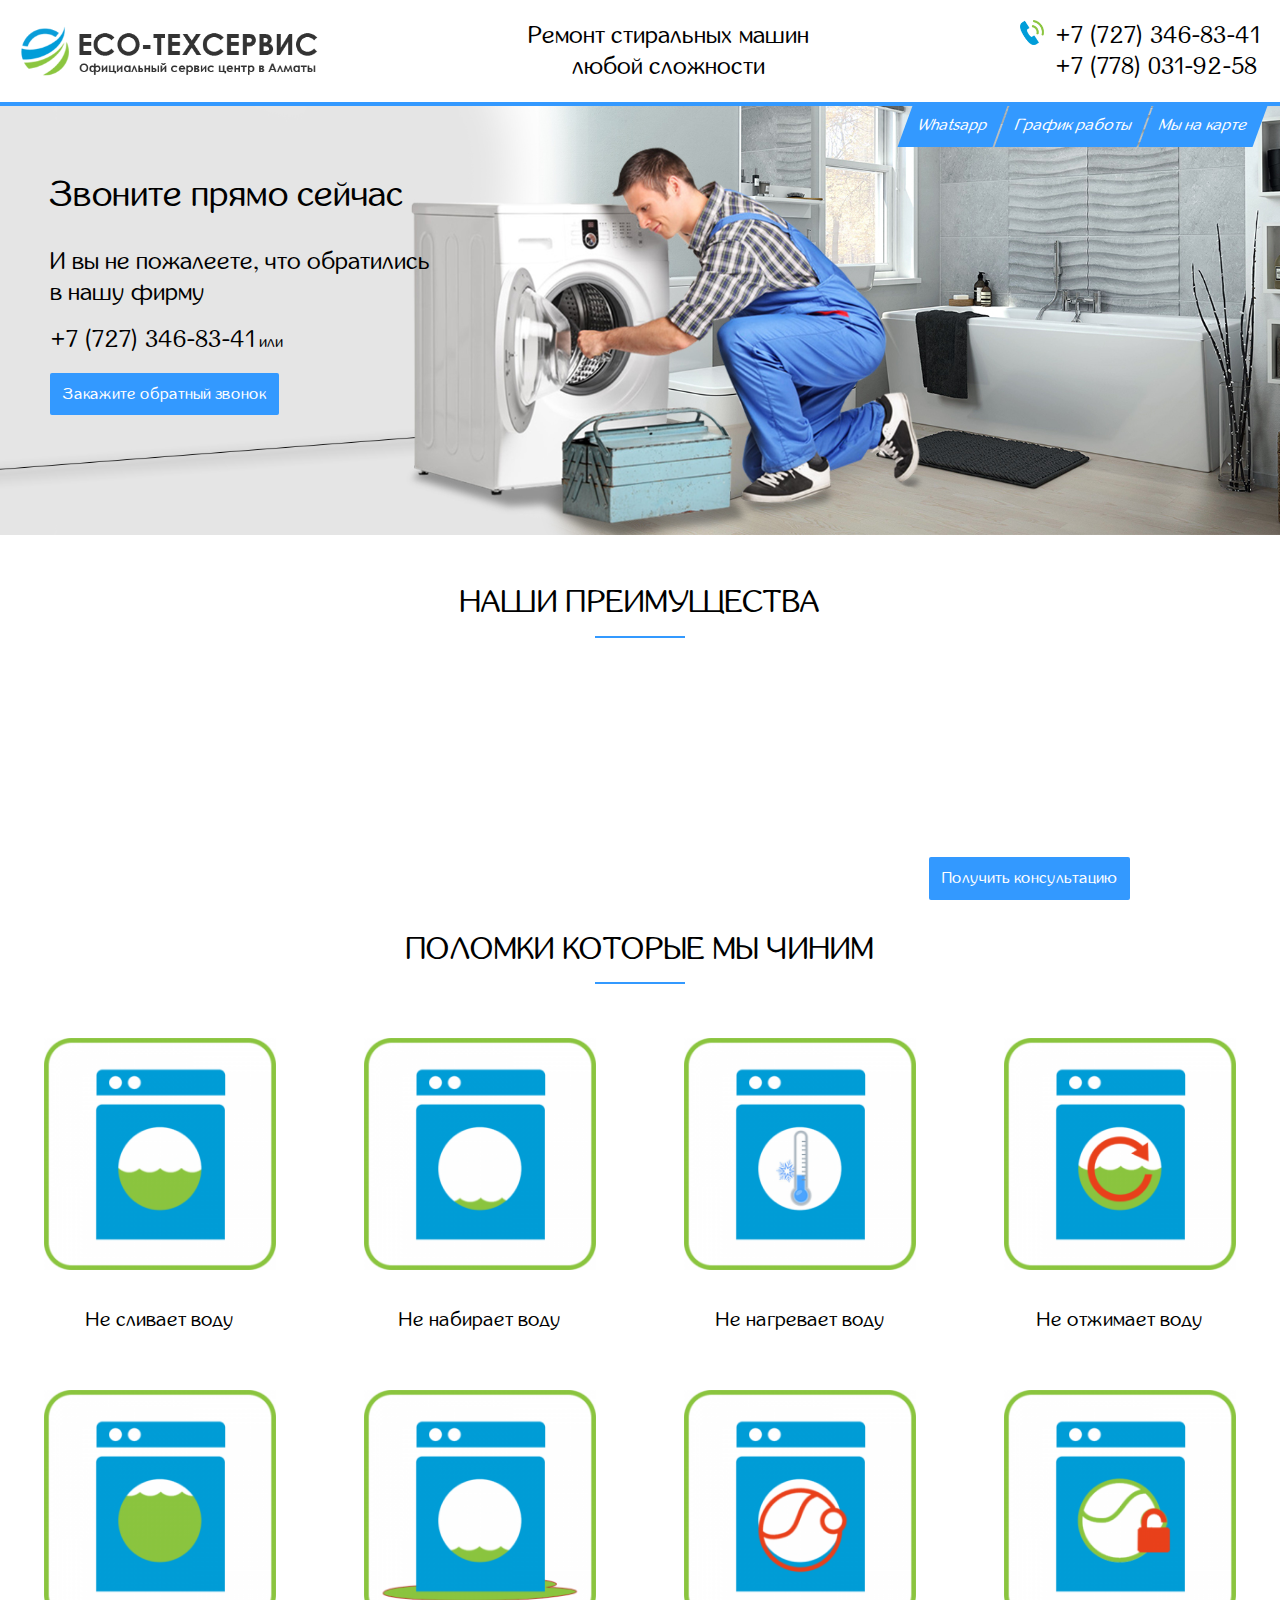
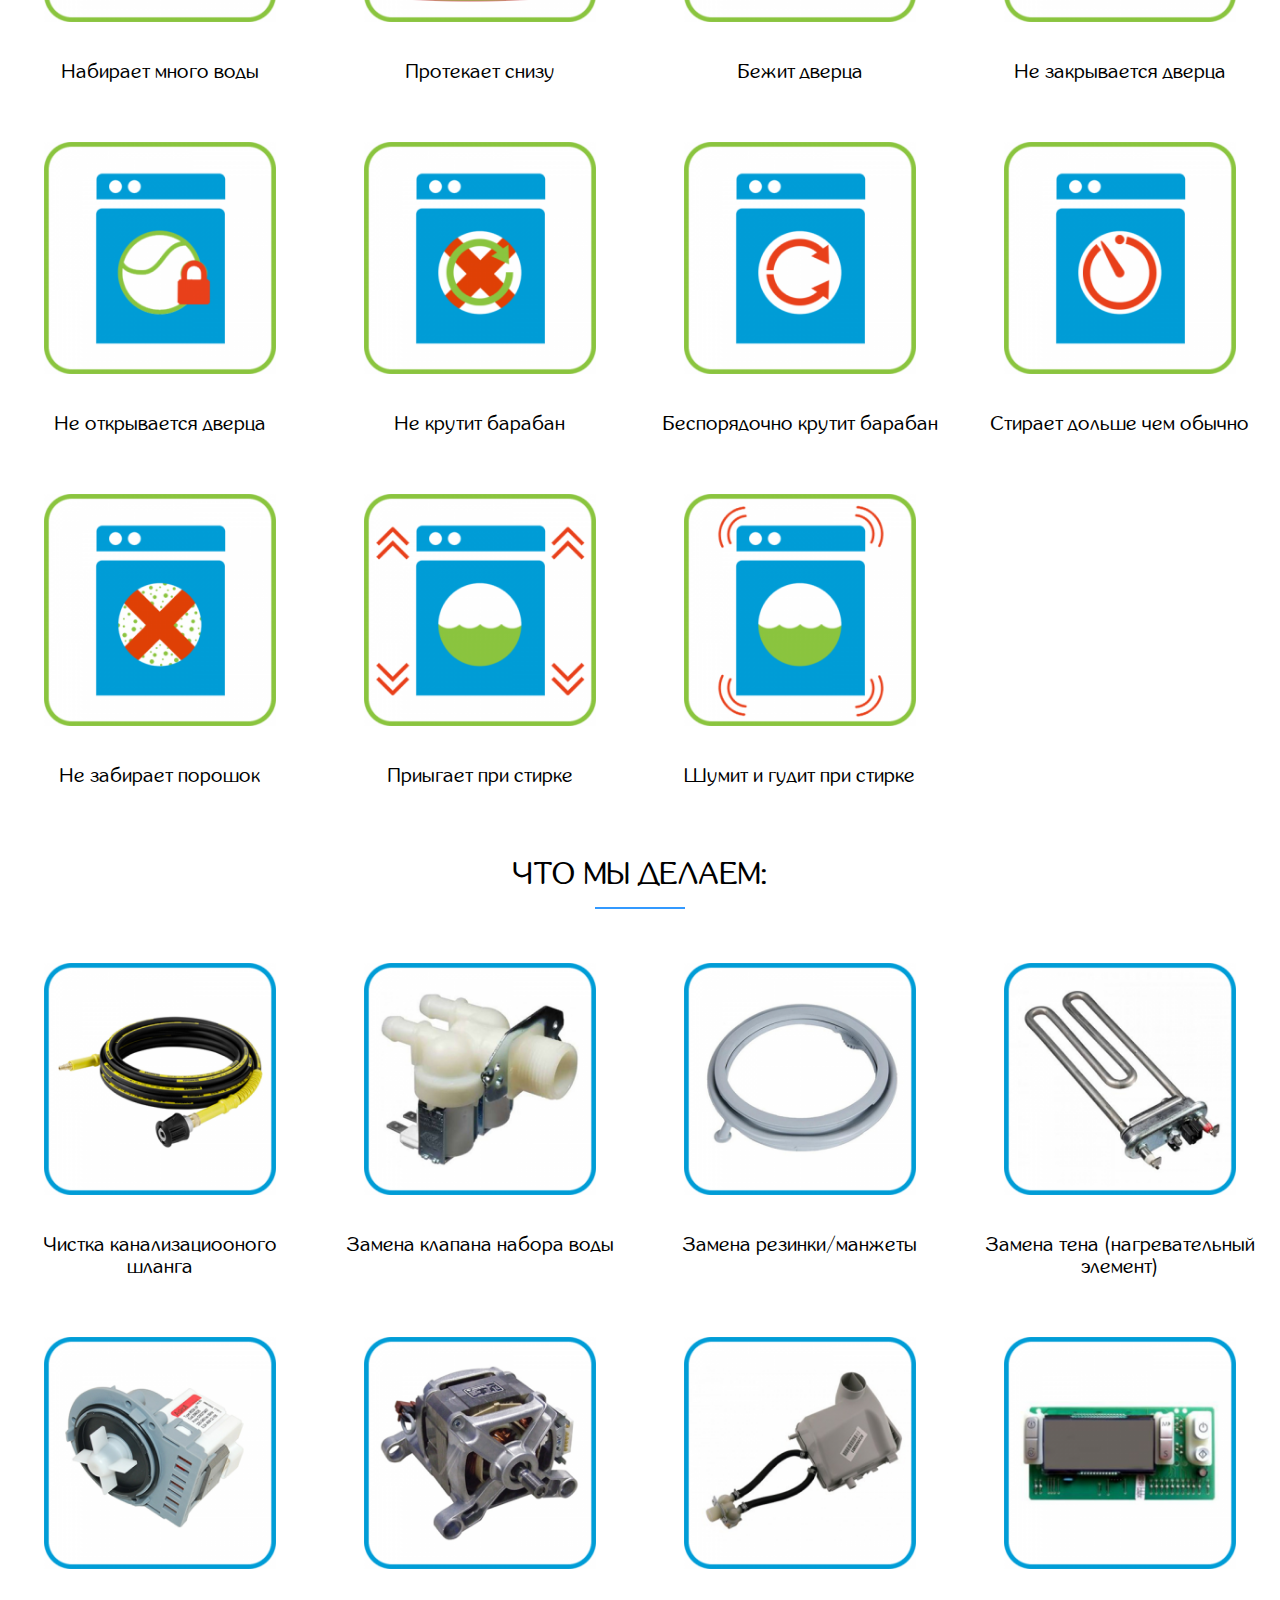
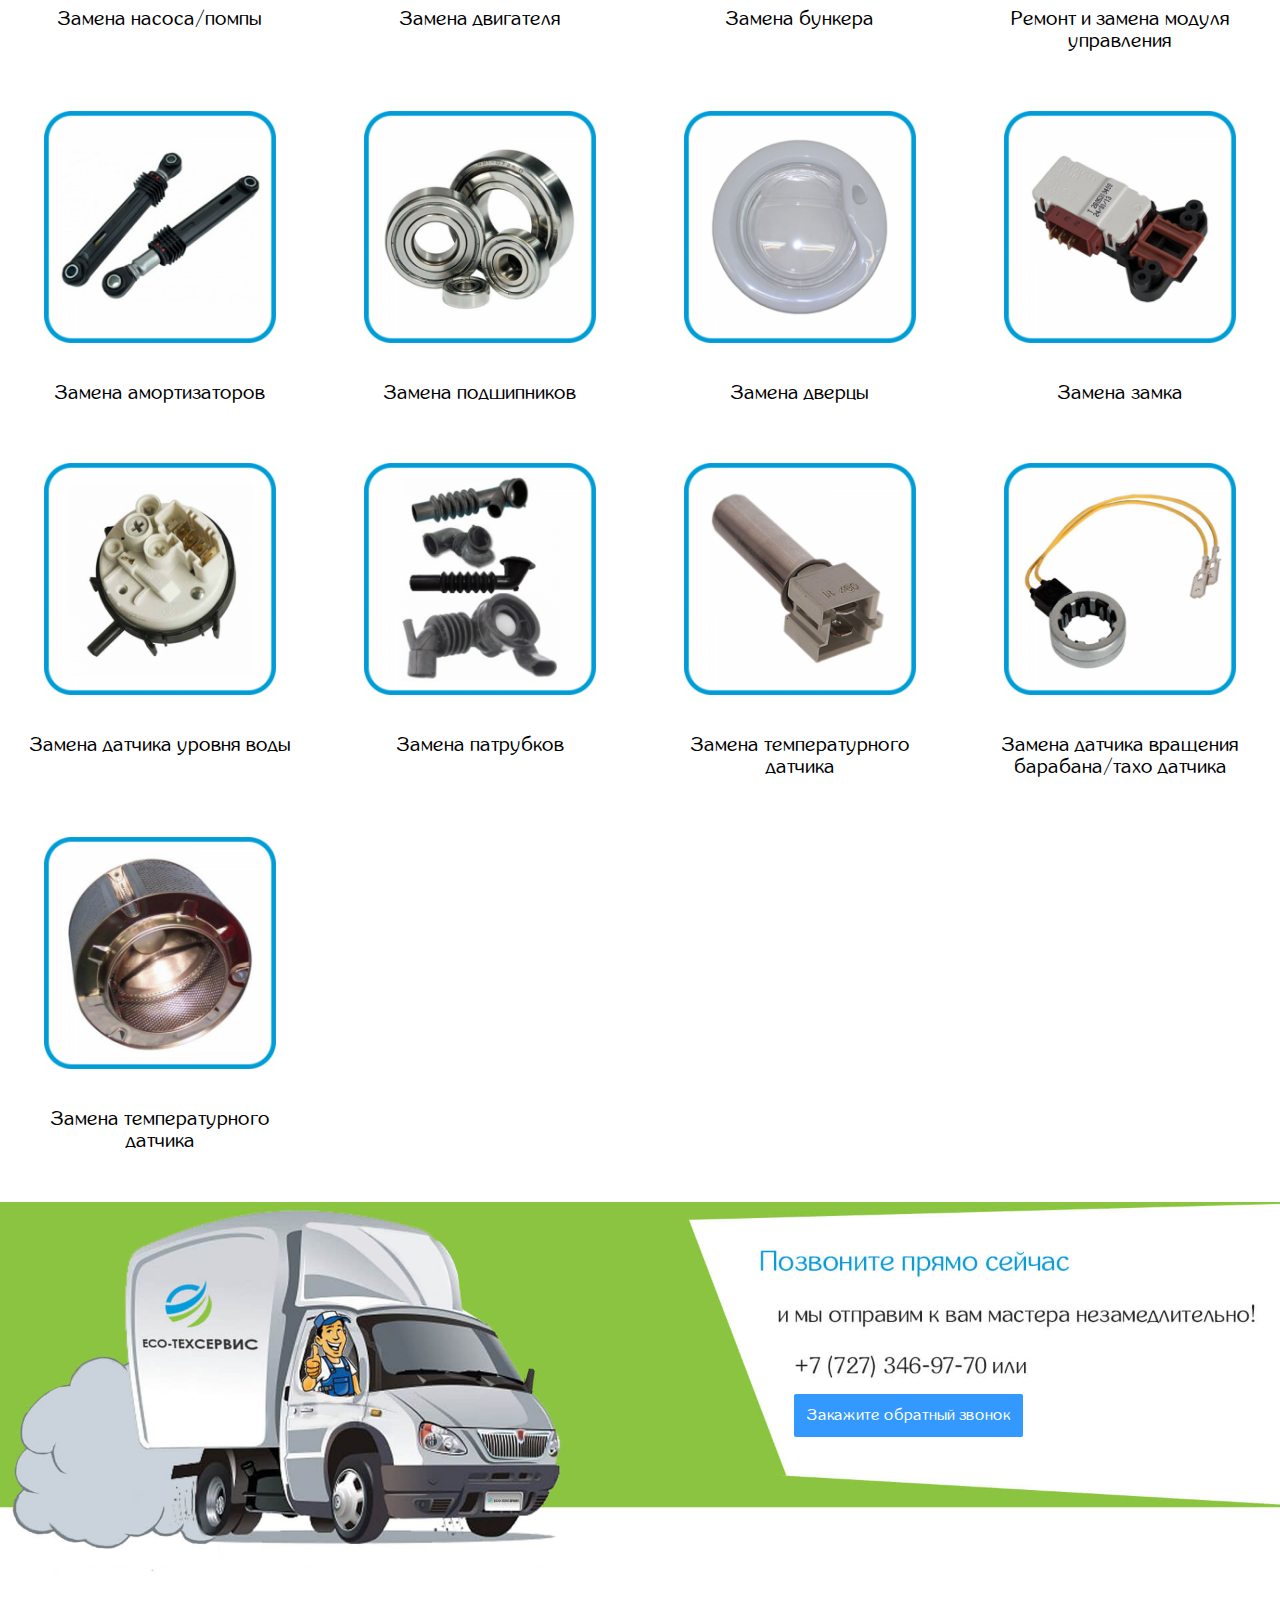
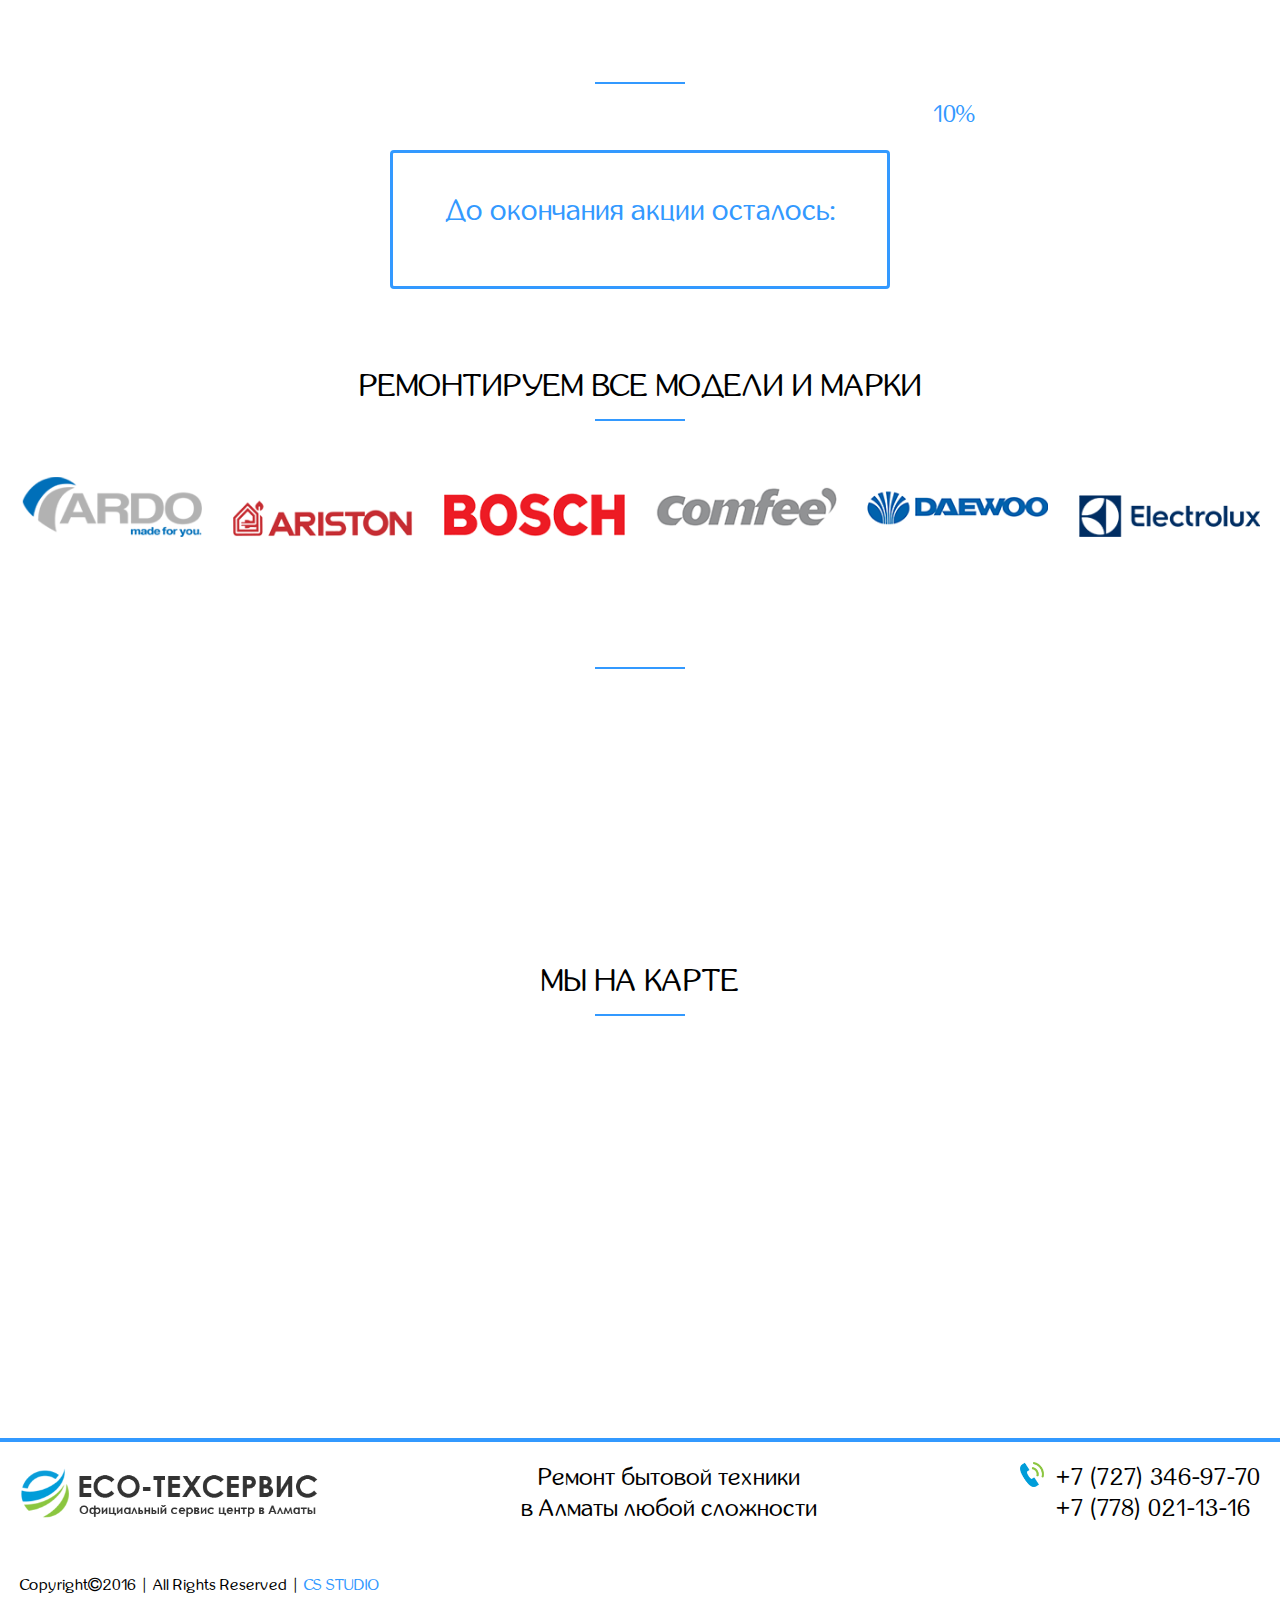
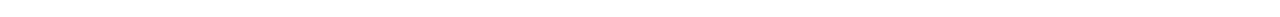
<file: washing_machine.html>
<!DOCTYPE html>
<html lang="en">
<head>
	<meta charset="utf-8">
    <meta http-equiv="X-UA-Compatible" content="IE=edge">
    <meta name="viewport" content="width=device-width, initial-scale=1">
	<meta name="description" content="">
    <meta name="author" content="">
	<title>washing-machine</title>

	<link rel="stylesheet" href="https://maxcdn.bootstrapcdn.com/bootstrap/3.3.7/css/bootstrap.min.css">
	<link rel="stylesheet" href="https://maxcdn.bootstrapcdn.com/font-awesome/4.7.0/css/font-awesome.min.css">

	<link rel="stylesheet" href="css/style.css">
	<link rel="stylesheet" href="css/responsive.css">
</head>

<body>

<header class="headerbar">
	<div class="headerbar__logo">
		<img src="images/logo.png" alt="logo">
	</div>
	<div class="headerbar__center-text">
		<h3>Ремонт стиральных машин<br> любой сложности</h3>
	</div>
	<div class="headerbar__numbers">
		<img src="images/phone.png" alt="phones">
		<div class="numbers-group">
			<h3>+7 (727) 346-83-41</h3>
			<h3>+7 (778) 031-92-58</h3>
		</div>
	</div>
</header>

<div class="banner banner-wash">
	<div class="navbar">
		<div class="button navbar__elem whatsup">
			Whatsapp
		</div>
		<div class="button navbar__elem work">
			График работы
		</div>
		<a href="#map" class="button navbar__elem">
			Мы на карте
		</a>
	</div>
	<div id="whatsup" class="navbar-dropdown">
		<p><b>+7 705 138 33 84</b></p>
		<hr>
		<p>Присылайте запросы на whatsup и мы ответим в течении 5 мин (только для сообщений)</p>
	</div>
	<div id="graph" class="navbar-dropdown">
		<p><b>ГРАФИК РАБОТЫ:</b></p>
		<hr>
		<p>Будние дни: с 9:00 до 22:00 выходные и празничные дни с 10:00 до 19:00<br> Без переррывов</p>
	</div>
	<div class="banner__content">
		<h1 class="banner__h1">Звоните прямо сейчас</h1>
		<h3  class="banner__h3">И вы не пожалеете, что обратились<br> в нашу фирму</h3>
		<p  class="banner__p"><span  class="banner__span">+7 (727) 346-83-41</span> или</p>
		<button class="button">Закажите обратный звонок</button>
	</div>
</div>

<div class="advantages container">
	<h2 class="advantages__h2">НАШИ ПРЕИМУЩЕСТВА</h2>
	<div class="line"></div>
	<div class="row">
		<div class="col-md-2 col-sm-2 col-xs-2 advantages__elem">
			<img src="images/advantages-img-1.png" alt="image">
			<h3 class="advantages__h3">Только оригинальные запчасти</h3>
		</div>
		<div class="col-md-2 col-sm-2 col-xs-2 advantages__elem">
			<img src="images/advantages-img-2.png" alt="image">
			<h3 class="advantages__h3">Гарантия от 3 мес до 2 лет</h3>
		</div>
		<div class="col-md-2 col-sm-2 col-xs-2 advantages__elem">
			<img src="images/advantages-img-3.png" alt="image">
			<h3 class="advantages__h3">Бесплатный выезд мастера</h3>
		</div>
		<div class="col-md-2 col-sm-2 col-xs-2 advantages__elem">
			<img src="images/advantages-img-4.png" alt="image">
			<h3 class="advantages__h3">Бесплатная диагностика</h3>
		</div>
		<div class="col-md-2 col-sm-2 col-xs-2 advantages__elem">
			<img src="images/advantages-img-5.png" alt="image">
			<h3 class="advantages__h3">Работаем 24/7 Без перерывов</h3>
		</div>
	</div>
</div>

<div class="technics container-fluid">
	<h2 class="technics__h2">Поломки которые мы чиним</h2>
	<div class="line"></div>
	<div class="row">
		<div class="col-md-3 col-sm-6 col-xs-12 technics__elem">
			<div class="technics__inner technics__inner-wash">
				<div class="technics__img technics__img-wash">
					<img src="images/tech-wash-img-1.png" alt="image">
				</div>
			</div>
			<h4 class="technics__h4">Не сливает воду</h4>
		</div>
		<div class="col-md-3 col-sm-6 col-xs-12 technics__elem">
			<div class="technics__inner technics__inner-wash">
				<div class="technics__img technics__img-wash">
					<img src="images/tech-wash-img-2.png" alt="image">
				</div>
			</div>
			<h4 class="technics__h4">Не набирает воду</h4>
		</div>
		<div class="col-md-3 col-sm-6 col-xs-12 technics__elem">
			<div class="technics__inner technics__inner-wash">
				<div class="technics__img technics__img-wash">
					<img src="images/tech-wash-img-3.png" alt="image">
				</div>
			</div>
			<h4 class="technics__h4">Не нагревает воду</h4>
		</div>
		<div class="col-md-3 col-sm-6 col-xs-12 technics__elem">
			<div class="technics__inner technics__inner-wash">
				<div class="technics__img technics__img-wash">
					<img src="images/tech-wash-img-4.png" alt="image">
				</div>
			</div>
			<h4 class="technics__h4">Не отжимает воду</h4>
		</div>
		<div class="col-md-3 col-sm-6 col-xs-12 technics__elem">
			<div class="technics__inner technics__inner-wash">
				<div class="technics__img technics__img-wash">
					<img src="images/tech-wash-img-5.png" alt="image">
				</div>
			</div>
			<h4 class="technics__h4">Набирает много воды</h4>
		</div>
		<div class="col-md-3 col-sm-6 col-xs-12 technics__elem">
			<div class="technics__inner technics__inner-wash">
				<div class="technics__img technics__img-wash">
					<img src="images/tech-wash-img-6.png" alt="image">
				</div>
			</div>
			<h4 class="technics__h4">Протекает снизу</h4>
		</div>
		<div class="col-md-3 col-sm-6 col-xs-12 technics__elem">
			<div class="technics__inner technics__inner-wash">
				<div class="technics__img technics__img-wash">
					<img src="images/tech-wash-img-7.png" alt="image">
				</div>
			</div>
			<h4 class="technics__h4">Бежит дверца</h4>
		</div>
		<div class="col-md-3 col-sm-6 col-xs-12 technics__elem">
			<div class="technics__inner technics__inner-wash">
				<div class="technics__img technics__img-wash">
					<img src="images/tech-wash-img-8.png" alt="image">
				</div>
			</div>
			<h4 class="technics__h4">Не закрывается дверца</h4>
		</div>
		<div class="col-md-3 col-sm-6 col-xs-12 technics__elem">
			<div class="technics__inner technics__inner-wash">
				<div class="technics__img technics__img-wash">
					<img src="images/tech-wash-img-9.png" alt="image">
				</div>
			</div>
			<h4 class="technics__h4">Не открывается дверца</h4>
		</div>
		<div class="col-md-3 col-sm-6 col-xs-12 technics__elem">
			<div class="technics__inner technics__inner-wash">
				<div class="technics__img technics__img-wash">
					<img src="images/tech-wash-img-10.png" alt="image">
				</div>
			</div>
			<h4 class="technics__h4">Не крутит барабан</h4>
		</div>
		<div class="col-md-3 col-sm-6 col-xs-12 technics__elem">
			<div class="technics__inner technics__inner-wash">
				<div class="technics__img technics__img-wash">
					<img src="images/tech-wash-img-11.png" alt="image">
				</div>
			</div>
			<h4 class="technics__h4">Беспорядочно крутит барабан</h4>
		</div>
		<div class="col-md-3 col-sm-6 col-xs-12 technics__elem">
			<div class="technics__inner technics__inner-wash">
				<div class="technics__img technics__img-wash">
					<img src="images/tech-wash-img-12.png" alt="image">
				</div>
			</div>
			<h4 class="technics__h4">Стирает дольше чем обычно</h4>
		</div>
		<div class="col-md-3 col-sm-6 col-xs-12 technics__elem">
			<div class="technics__inner technics__inner-wash">
				<div class="technics__img technics__img-wash">
					<img src="images/tech-wash-img-13.png" alt="image">
				</div>
			</div>
			<h4 class="technics__h4">Не забирает порошок</h4>
		</div>
		<div class="col-md-3 col-sm-6 col-xs-12 technics__elem">
			<div class="technics__inner technics__inner-wash">
				<div class="technics__img technics__img-wash">
					<img src="images/tech-wash-img-14.png" alt="image">
				</div>
			</div>
			<h4 class="technics__h4">Приыгает при стирке</h4>
		</div>
		<div class="col-md-3 col-sm-6 col-xs-12 technics__elem">
			<div class="technics__inner technics__inner-wash">
				<div class="technics__img technics__img-wash">
					<img src="images/tech-wash-img-15.png" alt="image">
				</div>
			</div>
			<h4 class="technics__h4">Шумит и гудит при стирке</h4>
		</div>
	</div>
</div>

<div class="technics container-fluid">
	<h2 class="technics__h2">Что мы делаем:</h2>
	<div class="line"></div>
	<div class="row">
		<div class="col-md-3 col-sm-6 col-xs-12 technics__elem">
			<div class="technics__inner technics__inner-wash">
				<div class="technics__img technics__img-wash">
					<img src="images/tech-wash-img-16.png" alt="image">
				</div>
			</div>
			<h4 class="technics__h4">Чистка канализациооного шланга</h4>
		</div>
		<div class="col-md-3 col-sm-6 col-xs-12 technics__elem">
			<div class="technics__inner technics__inner-wash">
				<div class="technics__img technics__img-wash">
					<img src="images/tech-wash-img-17.png" alt="image">
				</div>
			</div>
			<h4 class="technics__h4">Замена клапана набора воды</h4>
		</div>
		<div class="col-md-3 col-sm-6 col-xs-12 technics__elem">
			<div class="technics__inner technics__inner-wash">
				<div class="technics__img technics__img-wash">
					<img src="images/tech-wash-img-18.png" alt="image">
				</div>
			</div>
			<h4 class="technics__h4">Замена резинки/манжеты</h4>
		</div>
		<div class="col-md-3 col-sm-6 col-xs-12 technics__elem">
			<div class="technics__inner technics__inner-wash">
				<div class="technics__img technics__img-wash">
					<img src="images/tech-wash-img-19.png" alt="image">
				</div>
			</div>
			<h4 class="technics__h4">Замена тена (нагревательный элемент)</h4>
		</div>
		<div class="col-md-3 col-sm-6 col-xs-12 technics__elem">
			<div class="technics__inner technics__inner-wash">
				<div class="technics__img technics__img-wash">
					<img src="images/tech-wash-img-20.png" alt="image">
				</div>
			</div>
			<h4 class="technics__h4">Замена насоса/помпы</h4>
		</div>
		<div class="col-md-3 col-sm-6 col-xs-12 technics__elem">
			<div class="technics__inner technics__inner-wash">
				<div class="technics__img technics__img-wash">
					<img src="images/tech-wash-img-21.png" alt="image">
				</div>
			</div>
			<h4 class="technics__h4">Замена двигателя</h4>
		</div>
		<div class="col-md-3 col-sm-6 col-xs-12 technics__elem">
			<div class="technics__inner technics__inner-wash">
				<div class="technics__img technics__img-wash">
					<img src="images/tech-wash-img-23.png" alt="image">
				</div>
			</div>
			<h4 class="technics__h4">Замена бункера</h4>
		</div>
		<div class="col-md-3 col-sm-6 col-xs-12 technics__elem">
			<div class="technics__inner technics__inner-wash">
				<div class="technics__img technics__img-wash">
					<img src="images/tech-wash-img-22.png" alt="image">
				</div>
			</div>
			<h4 class="technics__h4">Ремонт и замена модуля управления</h4>
		</div>
		<div class="col-md-3 col-sm-6 col-xs-12 technics__elem">
			<div class="technics__inner technics__inner-wash">
				<div class="technics__img technics__img-wash">
					<img src="images/tech-wash-img-24.png" alt="image">
				</div>
			</div>
			<h4 class="technics__h4">Замена амортизаторов</h4>
		</div>
		<div class="col-md-3 col-sm-6 col-xs-12 technics__elem">
			<div class="technics__inner technics__inner-wash">
				<div class="technics__img technics__img-wash">
					<img src="images/tech-wash-img-25.png" alt="image">
				</div>
			</div>
			<h4 class="technics__h4">Замена подшипников</h4>
		</div>
		<div class="col-md-3 col-sm-6 col-xs-12 technics__elem">
			<div class="technics__inner technics__inner-wash">
				<div class="technics__img technics__img-wash">
					<img src="images/tech-wash-img-26.png" alt="image">
				</div>
			</div>
			<h4 class="technics__h4">Замена дверцы</h4>
		</div>
		<div class="col-md-3 col-sm-6 col-xs-12 technics__elem">
			<div class="technics__inner technics__inner-wash">
				<div class="technics__img technics__img-wash">
					<img src="images/tech-wash-img-27.png" alt="image">
				</div>
			</div>
			<h4 class="technics__h4">Замена замка</h4>
		</div>
		<div class="col-md-3 col-sm-6 col-xs-12 technics__elem">
			<div class="technics__inner technics__inner-wash">
				<div class="technics__img technics__img-wash">
					<img src="images/tech-wash-img-28.png" alt="image">
				</div>
			</div>
			<h4 class="technics__h4">Замена датчика уровня воды</h4>
		</div>
		<div class="col-md-3 col-sm-6 col-xs-12 technics__elem">
			<div class="technics__inner technics__inner-wash">
				<div class="technics__img technics__img-wash">
					<img src="images/tech-wash-img-29.png" alt="image">
				</div>
			</div>
			<h4 class="technics__h4">Замена патрубков</h4>
		</div>
		<div class="col-md-3 col-sm-6 col-xs-12 technics__elem">
			<div class="technics__inner technics__inner-wash">
				<div class="technics__img technics__img-wash">
					<img src="images/tech-wash-img-31.png" alt="image">
				</div>
			</div>
			<h4 class="technics__h4">Замена температурного датчика</h4>
		</div>
		<div class="col-md-3 col-sm-6 col-xs-12 technics__elem">
			<div class="technics__inner technics__inner-wash">
				<div class="technics__img technics__img-wash">
					<img src="images/tech-wash-img-30.png" alt="image">
				</div>
			</div>
			<h4 class="technics__h4">Замена датчика вращения барабана/тахо датчика</h4>
		</div>
		<div class="col-md-3 col-sm-6 col-xs-12 technics__elem">
			<div class="technics__inner technics__inner-wash">
				<div class="technics__img technics__img-wash">
					<img src="images/tech-wash-img-32.png" alt="image">
				</div>
			</div>
			<h4 class="technics__h4">Замена температурного датчика</h4>
		</div>
	</div>
</div>

<div class="slider container-fluid">
	<div id="myCarousel" class="carousel slide" data-ride="carousel">
		<!-- Wrapper for slides -->
		<div class="carousel-inner" role="listbox">
		    <div class="item slider__main-content active">
		    	<div id='first-slide'>
		    		<img src="images/slide-1.jpg" alt="image">
					<button class="button button-slider">Закажите обратный звонок</button>
		    	</div>
		    </div>
		    <div class="item slider__main-content">
		    	<img id='second-slide' src="images/slide-wash-2.jpg" alt="image">
		    </div>
		</div>
	</div>
	<a class="left carousel-control" href="#myCarousel" role="button" data-slide="prev">
	    <i class="fa fa-chevron-left" aria-hidden="true"></i>
	</a>
	<a class="right carousel-control" href="#myCarousel" role="button" data-slide="next">
	   <i class="fa fa-chevron-right" aria-hidden="true"></i>
	</a>
</div>

<div class="stock">
	<h2 class="stock__h2">Акция!!!</h2>
	<div class="line"></div>
	<h3>Отремонтируйте технику до конца месяца полусите скидку <span class="stock__span">10%</span></h3>
	<div class="stock__main-content">
		<h3 class="stock__h3">До окончания акции осталось:</h3>
		<script src="http://megatimer.ru/s/a7bd37fb4153124d1a0df365b26474d0.js"></script>
	</div>
</div>

<div class="slider container-fluid">
	<h2 class="slider__h2">ремонтируем все модели и марки</h2>
	<div class="line"></div>
	<div id="myCarousel2" class="carousel slide" data-ride="carousel">
		<!-- Wrapper for slides -->
		<div class="carousel-inner" role="listbox">
		    <div class="item slider__main-content active">
		    	<div class="row">
		    		<div class="col-md-2 col-sm-4 col-xs-4 slider__elem">
		    			<img src="images/slider-img-40.png" alt="image">
		    		</div>
		    		<div class="col-md-2 col-sm-4 col-xs-4 slider__elem">
		    			<img src="images/slider-img-41.png" alt="image">
		    		</div>
		    		<div class="col-md-2 col-sm-4 col-xs-4 slider__elem">
		    			<img src="images/slider-img-1.png" alt="image">
		    		</div>
		    		<div class="col-md-2 col-sm-4 col-xs-4 slider__elem">
		    			<img src="images/slider-img-55.png" alt="image">
		    		</div>
		    		<div class="col-md-2 col-sm-4 col-xs-4 slider__elem">
		    			<img src="images/slider-img-56.png" alt="image">
		    		</div>
		    		<div class="col-md-2 col-sm-4 col-xs-4 slider__elem">
		    			<img src="images/slider-img-5.png" alt="image">
		    		</div>
		    	</div>
		    </div>
		    <div class="item slider__main-content">
		    	<div class="row">
		    		<div class="col-md-2 col-sm-4 col-xs-4 slider__elem">
		    			<img src="images/slider-img-21.png" alt="image">
		    		</div>
		    		<div class="col-md-2 col-sm-4 col-xs-4 slider__elem">
		    			<img src="images/slider-img-12.png" alt="image">
		    		</div>
		    		<div class="col-md-2 col-sm-4 col-xs-4 slider__elem">
		    			<img src="images/slider-img-13.png" alt="image">
		    		</div>
		    		<div class="col-md-2 col-sm-4 col-xs-4 slider__elem">
		    			<img src="images/slider-img-23.png" alt="image">
		    		</div>
		    		<div class="col-md-2 col-sm-4 col-xs-4 slider__elem">
		    			<img src="images/slider-img-22.png" alt="image">
		    		</div>
		    		<div class="col-md-2 col-sm-4 col-xs-4 slider__elem">
		    			<img src="images/slider-img-57.png" alt="image">
		    		</div>
		    	</div>
		    </div>
		    <div class="item slider__main-content">
		    	<div class="row">
		    		<div class="col-md-2 col-sm-4 col-xs-4 slider__elem">
		    			<img src="images/slider-img-42.png" alt="image">
		    		</div>
		    		<div class="col-md-2 col-sm-4 col-xs-4 slider__elem">
		    			<img src="images/slider-img-16.png" alt="image">
		    		</div>
		    		<div class="col-md-2 col-sm-4 col-xs-4 slider__elem">
		    			<img src="images/slider-img-34.png" alt="image">
		    		</div>
		    		<div class="col-md-2 col-sm-4 col-xs-4 slider__elem">
		    			<img src="images/slider-img-24.png" alt="image">
		    		</div>
		    		<div class="col-md-2 col-sm-4 col-xs-4 slider__elem">
		    			<img src="images/slider-img-4.png" alt="image">
		    		</div>
		    	</div>
		    </div>
		</div>
	</div>
</div>

<div class="work-plan">
	<div class="container">
		<h2 class="work-plan__h2">Как мы работаем</h2>
		<div class="line"></div>
		<div class="row">
			<div class="col-md-2 col-md-offset-0 col-sm-5 col-sm-offset-1 col-xs-12 work-plan__elem">
				<div class="work-plan__img">
					<i class="fa fa-envelope-o fa-4x" aria-hidden="true"></i>
				</div>
				<p class="work-plan__p">Заявка</p>
			</div>
			<div class="col-md-2 col-sm-5 col-xs-12 work-plan__elem">
				<div class="work-plan__img">
					<i class="fa fa-car fa-4x" aria-hidden="true"></i>
				</div>
				<p class="work-plan__p">Выезд</p>
			</div>
			<div class="col-md-2 col-md-offset-0 col-sm-5 col-sm-offset-1 col-xs-12 work-plan__elem">
				<div class="work-plan__img fa-4x">
					<i class="fa fa-stethoscope" aria-hidden="true"></i>
				</div>
				<p class="work-plan__p">Диагностика</p>
			</div>
			<div class="col-md-2 col-sm-5 col-xs-12 work-plan__elem">
				<div class="work-plan__img">
					<i class="fa fa-handshake-o fa-4x" aria-hidden="true"></i>
				</div>
				<p class="work-plan__p">Согласование стоимости</p>
			</div>
			<div class="col-md-2 col-md-offset-0 col-sm-5 col-sm-offset-1 col-xs-12 work-plan__elem">
				<div class="work-plan__img">
					<i class="fa fa-wrench fa-4x" aria-hidden="true"></i>
				</div>
				<p class="work-plan__p">Ремонт или вывоз</p>
			</div>
			<div class="col-md-2 col-sm-5 col-xs-12 work-plan__elem">
				<div class="work-plan__img">
					<i class="fa fa-usd fa-4x" aria-hidden="true"></i>
				</div>
				<p class="work-plan__p">Оплата</p>
			</div>
		</div>
	</div>
</div>

<div id="map" class="map">
	<h2 class="map__h2">Мы на карте</h2>
	<div class="line"></div>
	<div id="map">
		<iframe src="https://www.google.com/maps/embed?pb=!1m18!1m12!1m3!1d2906.3349412696507!2d76.94711563824734!3d43.244401624451335!2m3!1f0!2f0!3f0!3m2!1i1024!2i768!4f13.1!3m3!1m2!1s0x38836ee8e0f694d3%3A0xc55939f42ab5fc08!2z0prSsdGA0LzQsNC90pPQsNC30Ysg0LrTqdGI0LXRgdGWIDU0LCDQkNC70LzQsNGC0YsgMDUwMDAwLCDQmtCw0LfQsNGF0YHRgtCw0L0!5e0!3m2!1suk!2sua!4v1495813950109" frameborder="0" style="border:0" allowfullscreen></iframe>
	</div>
</div>

<footer class="footer">
	<div class="headerbar">
		<div class="headerbar__logo">
			<img src="images/logo.png" alt="logo">
		</div>
		<div class="headerbar__center-text">
			<h3>Ремонт бытовой техники<br> в Алматы любой сложности</h3>
		</div>
		<div class="headerbar__numbers">
			<img src="images/phone.png" alt="phones">
			<div class="numbers-group">
				<h3>+7 (727) 346-97-70</h3>
				<h3>+7 (778) 021-13-16</h3>
			</div>
		</div>
	</div>
	<p class="footer__p">Copyright<i class="fa fa-copyright" aria-hidden="true"></i>2016 | All Rights Reserved | <a href="#">CS STUDIO</a></p>
</footer>

<button class="button button-fixed">Получить консультацию</button>


</body>

<script src="js/events.js"></script>

<script async src="https://ajax.googleapis.com/ajax/libs/jquery/1.12.0/jquery.min.js"></script>
<script async src="http://maxcdn.bootstrapcdn.com/bootstrap/3.3.7/js/bootstrap.min.js"></script>

</html>
</file>
<file: css/style.css>
@font-face {
    font-family: 'inglobal'; 
    src: url("..//fonts/inglobal.ttf") format("truetype");
}
body {
	font-family: inglobal;       /*fill it*/
	font-weight: 300;
	font-size: 16px;
	color: black;

	-webkit-font-smoothing: antialiased;
	-webkit-overflow-scrolling: touch;
}
h1, h2, h3, h4, h5, h6 {
	margin: 0;        
	font-weight: 300;
}
h3 {
	line-height: 1.3;
}
p {
	margin: 0;       
}
a:link, a:visited, a:hover {
	text-decoration: none;
	color: white;
}
hr {
	margin: 10px 0px;
}
.button {
	padding: 10px 13px;
	border: 0;
	border-radius: 2px;
	background-color: #3399ff;
	color: white;
	cursor: pointer;
}
.button:hover {
	background-color: #8bc53f;
}
.button-fixed {
	position: fixed;
	bottom: 0px;
	right: 150px;
}
.line {
	width: 90px;
	margin: 15px auto;
	border: 1px solid #3399ff;
}

/*HEADER*/
.headerbar {
	display: -webkit-flex;
	-webkit-justify-content: space-between;
	-webkit-flex-wrap: nowrap;
	-webkit-align-items: center;
	display: flex;
	justify-content: space-between;
	flex-wrap: nowrap;
	align-items: center;
	padding: 20px;
	border-bottom: 4px solid #3399ff; 
}
.headerbar__logo {
	width: 24%;
}
.headerbar__logo img {
	width: 100%;
}
.headerbar__center-text {
	text-align: center;
}
.headerbar__numbers {
	display: -webkit-flex;
	display: flex;
}
.headerbar__numbers img {
	height: 25px;
	margin-right: 10px;
}
/*BANNER*/
.banner {
	position: relative;
	padding: 0px 20px;
	padding-bottom: 120px;
	overflow: hidden;
	background-image: url(..//images/banner-bg.png);
	background-size: cover;
	background-position: center;
}
.banner-audio {
	background-image: url(..//images/banner-audio-bg.png);
}
.banner-stroy {
	background-image: url(..//images/banner-stroy-bg.png);
}
.banner-wash {
	background-image: url(..//images/banner-wash-bg.png);
}
.navbar {
	display: -webkit-flex;
	-webkit-justify-content: flex-end;
	-webkit-flex-wrap: nowrap;
	-webkit-align-items: flex-start;
	display: flex;
	justify-content: flex-end;
	flex-wrap: nowrap;
	align-items: flex-start;
	position: relative;
	top: -43px;
	border: 0;
	transition: all 1.3s;
}
.navbar__elem {
	margin-left: 2px;
	padding-top: 8px; 
	border-radius: 0px;
	transform: skewX(-20deg);
}
.navbar-dropdown {
	display: none;
	position: absolute;
	right: 45px;
	width: 300px;
	padding: 25px;
	z-index: 999;
	text-align: center;
	background-color: #3399ff;
	color: white;
}
.banner__content {
	position: relative;
	top: -310px;
	margin-left: 30px;
	transition: all 1.3s;
}
.banner__h1 {
	margin-top: 10px;
	margin-bottom: 30px;
}
.banner__h3 {
	margin-bottom: 15px;
}
.banner__p {
	margin-bottom: 15px;
}
.banner__span {
	font-size: 1.5em;
}

/*ADVANTAGES*/
.advantages {
	margin-top: 50px;
	text-align: center;
}
.advantages__h2 {
	font-size: 2em;
}
.advantages__elem {
	margin: 0 1.65%;
	transform: scale(0);
	transition: all .4s;
}	
.advantages__elem img {
	width: 70%;
	margin-bottom: 20px;
}
/*TECHNICS*/
.technics {
	margin-top: 50px;
	text-align: center;
}
.technics__h2 {
	font-size: 2em;
	text-transform: uppercase;
}
.technics__elem {
	margin-bottom: 20px;
}
.technics__inner {
	position: relative;
	height: 310px;
	overflow: hidden;
}
.technics__img {
	position: absolute;
	width: 100%;
	top: 50%;
	left: 50%;
	transform: translate(-50%, -50%);
}
.technics__img-wash {
	width: 80%;
}
.technics__img img {
	width: 100%;
	transition: all .5s;
}
.technics__desc {
	position: absolute;
	width: 100%;
	top: 50%;
	left: 50%;
	transform: translate(-50%, -50%);
	opacity: 0;
	transition: all .5s;
}
.technics__h4 {
	font-size: 20px;
}
.technics__elem:hover  .technics__img img {
	transform: scale(1.2);
	opacity: 0.1;
}
.technics__elem:hover  .technics__img-audio img {
	transform: none;
	opacity: 1;
}
.technics__elem:hover  .technics__img-wash img {
	transform: scale(1.4);
	opacity: 1;
}
.technics__elem:hover  .technics__desc {
	opacity: 1;
}

/*SLIDER*/
.slider {
	position: relative;
	margin-top: 30px;
	padding: 0px;
}
.slider #myCarousel2 {
	padding: 20px;
}
.slider:hover .carousel-control.right, .slider:hover .carousel-control.left {
	display: -webkit-flex;
	display: flex;
}
.carousel-control.right, .carousel-control.left {
	display: none;
	-webkit-justify-content: center;
	-webkit-align-items: center;
	justify-content: center;
	align-items: center;
	position: absolute;
	width: 50px;
	height: 50px;
	top: 47%;
	background-image: none;
	background-color: white;
	color: #3399ff;
	opacity: 1;
	transition: all .5s;
}
.carousel-control.right {
	right: 0%;
}
.carousel-control.left { 
	left: 0%;
}
.carousel-control.left:hover {
	padding-right: 10px;
	color: #8bc53f;
}
.carousel-control.right:hover {
	padding-left: 10px;
	color: #8bc53f;
}
.slider__elem {
	margin-top: 20px;
}
.slider__main-content img {
	width: 100%;
}
.button-slider {
	position: absolute;
	top: 48%;
	left: 62%;
	z-index: 999;
}
.slider__h2 {
	text-align: center;
	font-size: 2em;
	text-transform: uppercase;
}
.slider-audio-bg-1 {
	background-image: url(..//images/slide-audio-1.jpg);
	background-size: cover;
}
.slider-audio-bg-2 {
	background-image: url(..//images/slide-audio-2.jpg);
}
.slider-stroy-bg-2 {
	background-image: url(..//images/slide-stroy-2.jpg);
}
.slider-with-text-1 {
	padding: 50px 0px 150px 0px;
	background-size: cover;
	background-position: center;
}
.slider-with-text-2 {
	padding: 90px 0px 224px 0px;
	background-size: cover;
	background-position: center;
}
.slider__inner {
	position: relative;
	width: 39%;
	margin-right: 10px;
	left: 61%;
	font-size: 16px;
}
.slider-second {
	width: 39%;
	margin-right: 10px;
	left: 57%;
}
.slider-with-text-1__h2 {
	margin-bottom: 20px;
	font-size: 2.4em;
	color: #3399ff;
}
.slider-with-text-1__h3 {
	margin-bottom: 15px;
	margin-left: 20px;
	font-size: 1.5em;
}
.slider-with-text-1__p {
	margin-bottom: 15px;
	margin-left: 40px;
	font-size: 1.4em;
}
.slider-with-text-1__span {
	font-size: 1.3em;
}
.slider-with-text-2__h3 {
	font-size: 1.4em;
}
.slider-with-text-2__span {
	font-size: 1.5em;
	color: #8bc53f;
}
.button-audio {
	position: relative;
	top: none;
	left: 0;
	margin-left: 70px;
}

/*STOCK*/
.stock {
	padding: 30px;
	text-align: center;
	background-image: url(..//images/stock-bg.jpg);
	background-attachment: fixed;
	background-repeat: no-repeat;
	background-size: cover;
	background-position: top;
	color: white;
}
.stock-audio {
	background-image: url(..//images/stock-audio-bg.jpg);
}
.stock-stroy {
	background-image: url(..//images/stock-stroy-bg.jpg);
}
.stock__h2 {
	font-size: 2em;
	text-transform: uppercase;
}
.stock__h3 {
	margin-bottom: 15px;
	font-size: 1.8em;
	color: #3399ff;
}
.stock__span {
	color: #3399ff;
}
.stock__main-content {
	width: 500px;
	margin: 20px auto;
	padding: 40px;
	border: 3px solid #3399ff;
	border-radius: 4px;
}

/*WORK-PLAN*/
.work-plan {
	margin-top: 30px;
	padding: 30px;
	text-align: center;
	background-image: url(..//images/work-plan-bg.jpg);
	background-attachment: fixed;
	background-repeat: no-repeat;
	background-size: cover;
	background-position: top;
	color: white;
}
.work-plan__h2 {
	font-size: 2em;
	text-transform: uppercase;
}
.work-plan__elem {
	position: relative;
	left: -200px;
	margin-top: 40px;
	opacity: 0;
	transition: all 1s;
}
.work-plan__img {
	display: -webkit-flex;
	-webkit-align-items: center;
	-webkit-justify-content: center;
	display: flex;
	align-items: center;
	justify-content: center;
	height: 115px;
	width: 115px;
	margin: 0 auto;
	border-radius: 50%;
	background-color: #3399ff;
}
.work-plan__p {
	margin-top: 10px;
	font-size: 1.2em;
}

/*MAP*/
.map { 
	width: 100%;
	margin-top: 30px;
	border-bottom: 4px solid #3399ff;
	text-align: center;
}
.map__h2 {
	font-size: 2em;
	text-transform: uppercase;
}
.map iframe { 
	width: 100%;
	height: 400px;
}
/*FOOTER*/
.footer .headerbar {
	border-bottom: 0;
}
.footer__p {	
	margin: 30px 20px 20px 20px;
}
.footer a {
	color: #3399ff;
}
.footer a:hover {
	color: #8bc53f;
	text-decoration: none;
}
</file>
<file: css/responsive.css>
@media (min-width: 1370px) and (max-width: 1799px) {	
	.slider-with-text-1 {
		padding: 160px 0px 350px 0px;
	}
	.slider-with-text-2 {
		padding: 160px 0px 470px 0px;
	}
	.slider__inner {
		width: 40%;
		left: 62%;
	}
	.slider-second {
		width: 39%;
		left: 57%;
	}
}
@media (min-width: 1800px) and (max-width: 2500px) {
	.slider-with-text-1 {
		padding: 180px 0px 380px 0px;	 
		background-position: top; 
	}
	.slider-with-text-2 {
		padding: 180px 0px 500px 0px;
		background-position: top;  
	}
}
@media (min-width: 992px) and (max-width: 1110px) {	
	.slider__inner {
		font-size: 15px;
	}
}
@media (min-width: 768px) and (max-width: 991px) {
	.container {
		width: 98%;
	}
	.headerbar__center-text-stroy {
		display: none;
	}
	.advantages__h3 {
		font-size: 19px;
	}
	.technics__img {
		width: 60%;
	}
	.button-slider {
		padding: 7px 10px;
		font-size: 14px;
	}
	.slider__elem img {
		width: 80%;
	}
	.slider__inner {
		left: 55%;
		width: 45%;
		font-size: 14px;
	}
	.slider-with-text-1 {
		padding: 50px 0px 143px 0px;
		background-position: 70%;
	}
	.slider-with-text-2 {
		padding: 50px 0px 240px 0px;
	}
	.slider-second {
		margin-top: 25px;
		width: 39%;
		left: 57%;
	}
}
@media (min-width: 480px) and (max-width: 767px) {
	.container {
		width: 100%;
	}
	.headerbar__center-text {
		display: none;
	}
	.headerbar__logo {
		width: 40%;
	}
	.banner-audio {
		background-position: right;
	}
	.banner__content {
		color: white;
		text-shadow: 2px 2px black;
	}
	.advantages__elem img {
		width: 90%;
		margin-bottom: 10px;
	}
	.advantages__h3 {
		font-size: 16px;
	}
	.technics__elem {
		width: 70%;
		margin: 0 15.5%;
	}
	.technics__img {
		width: 60%;
	}
	.technics__elem {
		margin-bottom: 10px;
	}
	.technics__elem:hover  .technics__img-wash img {
		transform: scale(1.2);
	}
	.carousel-control.right, .carousel-control.left {
		top: 40%;
		width: 40px;
		height: 40px;
	}
	.slider__main-content img {
		width: 100%;
	}
	.button-slider {
		padding: 7px 10px;
		font-size: 12px;
	}
	.slider__inner {
		left: 55%;
		width: 45%;
		margin-top: 15px;
		font-size: 11px;
	}
	.slider-second {
		margin-top: 0px;	 
		width: 39%;
		left: 57%;
		top: 55px;
	}
	.slider-with-text-1 {
		padding: 30px 0px 123px 0px;
		background-size: 170%;
		background-repeat: no-repeat;
		background-position: 70%;
	}
	.slider-with-text-2 {
		padding: 15px 0px 220px 0px;
		background-size: 170%;
		background-repeat: no-repeat;
	}
	.slider-with-text-1__h2 {
		margin-bottom: 10px;
		font-size: 2em;
	}
	.slider-with-text-2__h3 {
		font-size: 1.4em;
	}
	.button-audio {
		margin-left: 40px;
	}
}
@media (min-width: 480px) and (max-width: 575px) {
	.banner__content {
		width: 100%;
		margin: auto;
		margin-top: 50px;
		text-align: center;
	}
	.advantages__elem {
		width: 65%;
		margin: 0 17.5%;
		margin-bottom: 40px;
	}
	.advantages__elem img {
		width: 50%;
		margin-bottom: 20px;
	}
	.advantages__h3 {
		font-size: 24px;
	}
	.technics__elem {
		margin-bottom: 0px;
	}
	.technics__inner {
		height: 250px;
	}
	.slider__inner {
		left: 50%;
		font-size: 9px;
	}
	.slider-second {
		left: 57%;
	}
	.slider-with-text-1 {
		background-size: 200%;
	}
	.slider-with-text-2 {
		background-size: 200%;
	}
	.stock {
		padding: 20px 0px;
	}
	.stock__main-content {
		width: 400px;
		padding: 20px 10px;
	}
	.button-fixed {
		right: 0;
	}
}
@media (max-width: 479px) {
	body {
		font-size: 13px;
	}
	.container {
		width: 65%;
	}
	.headerbar__center-text {
		display: none;
	}
	.headerbar__logo {
		width: 40%;
	}
	.numbers-group h3 {
		font-size: 16px;
	}
	.headerbar__numbers img {
		height: 15px;
		margin-right: 5px;
	}
	.navbar__elem {
		padding: 9.5px; 
	}
	.navbar-dropdown {
		right: 30px;
		width: 260px;
		padding: 20px;
	}
	.banner-audio {
		background-position: 83%;
	}
	.banner__content {
		width: 100%;
		margin: auto;
		margin-top: 50px;
		text-align: center;
		color: white;
		text-shadow: 2px 2px black;
	}
	.advantages__elem {
		width: 100%;
		margin-bottom: 40px;
	}
	.advantages__elem img {
		width: 50%;
		margin-bottom: 20px;
	}
	.advantages__h3 {
		font-size: 20px;
	}
	.technics__elem {
		margin-bottom: 20px;
	}
	.technics__inner {
		height: 265px;
		margin-bottom: 20px;
	}
	.technics__img {
		width: 60%;
	}
	.technics__elem:hover  .technics__img-wash img {
		transform: scale(1.15);
	}
	.slider {
		overflow: hidden;
	}
	.carousel {
		width: 500px;
	}
	#myCarousel2.carousel {
		width: auto;
	}
	.carousel-control.right, .carousel-control.left {
		top: 45%;
		width: 30px;
		height: 30px;
	} 
	#first-slide img {
		position: relative;
		left: -35%;
	}
	.button-slider {
		padding: 6px 9px;
		font-size: 11px;
		left: 27%;
	}
	.slider__inner {
		left: 30%;
		top: -20px;
		width: 45%;
		margin-top: 0px;
		font-size: 7px;
	}
	.slider-second {
		margin-top: 0px;	 
		width: 27%;
		left: 35%;
		top: 10px;
	}
	.slider-with-text-1 {
		padding: 30px 0px 50px 0px;
		background-size: 140%;
		background-repeat: no-repeat;
		background-position: 140%;
	}
	.slider-with-text-2 {
		padding: 30px 0px 115px 0px;
		background-size: 140%;
		background-repeat: no-repeat;
		background-position: 100%;
	}
	.slider-with-text-1__h2 {
		margin-bottom: 10px;
		font-size: 2em;
	}
	.slider-with-text-2__h3 {
		font-size: 1.4em;
	}
	.button-audio {
		margin-left: -50px;
	}
	.stock {
		padding: 20px 0px;
	}
	.stock__main-content {
		width: 98%;
		padding: 20px 5px;
	}
	.button-fixed {
		right: 0;
	}

}
</file>
